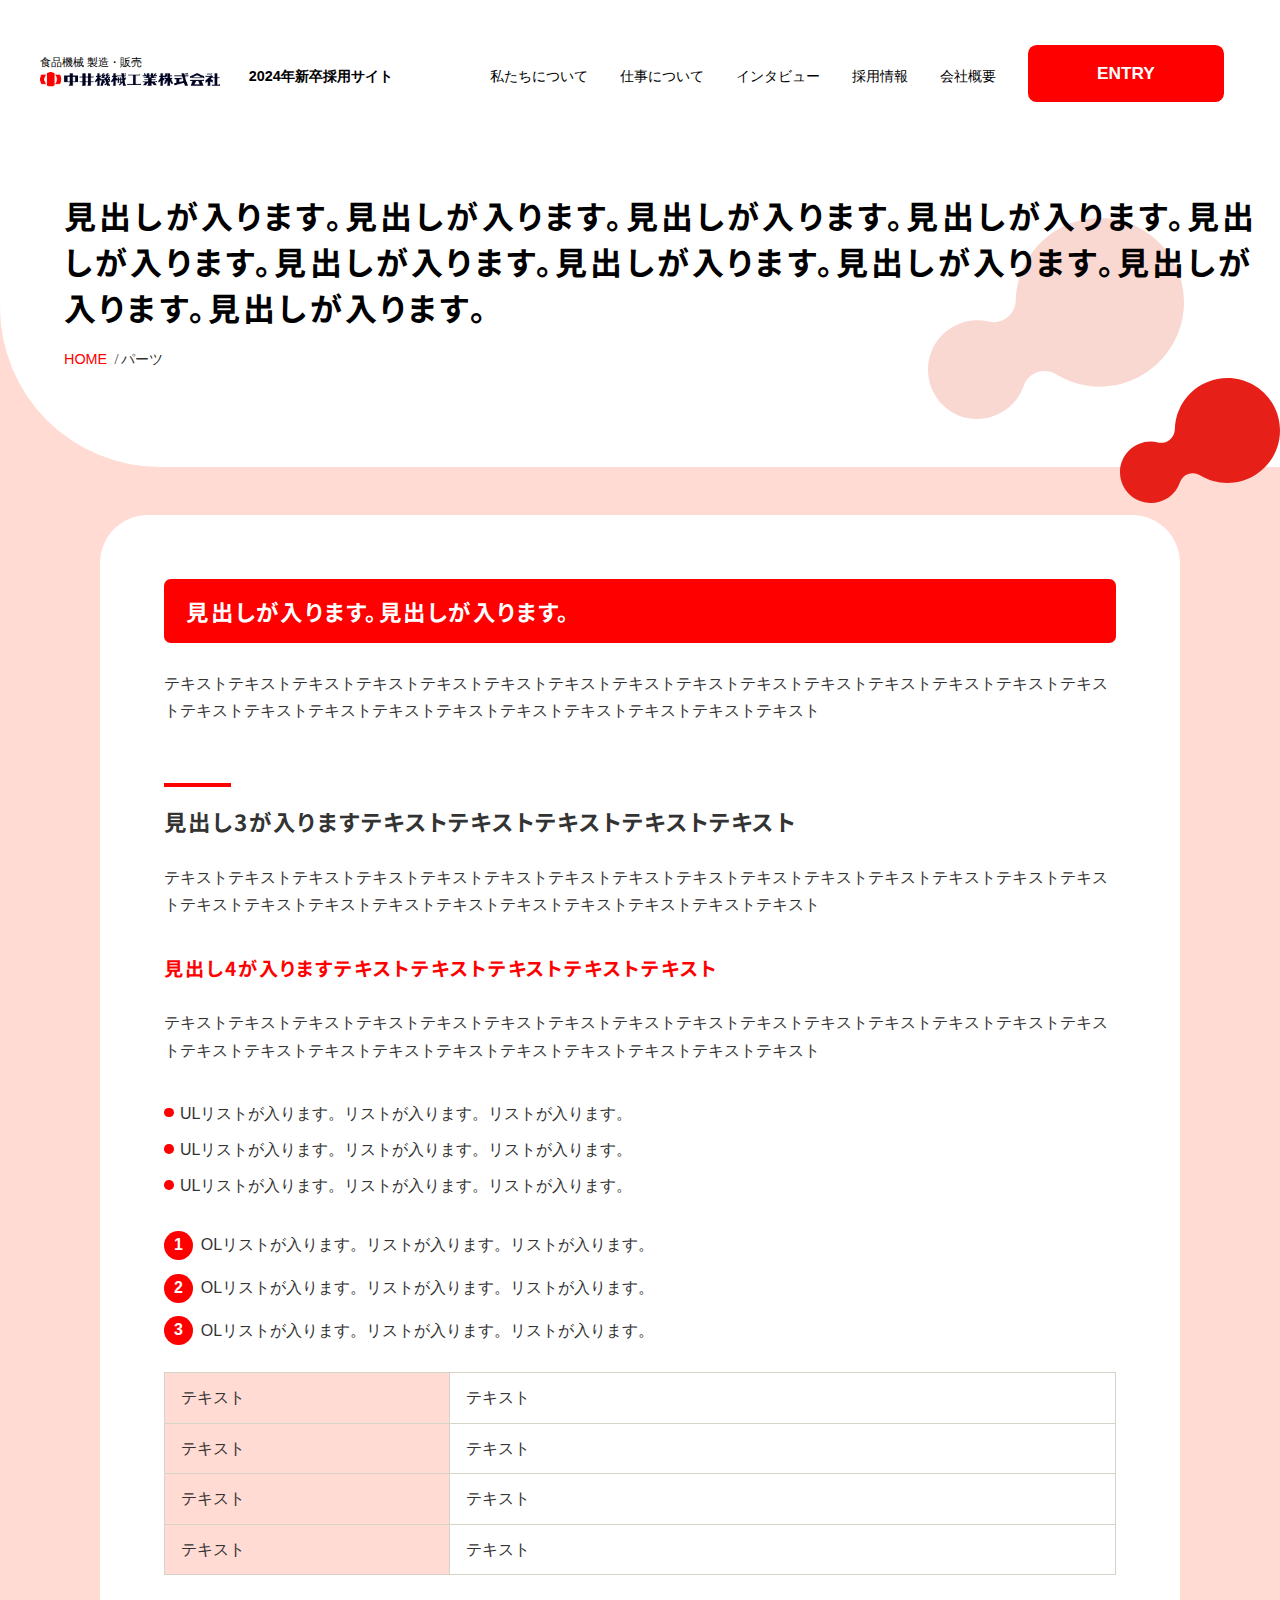
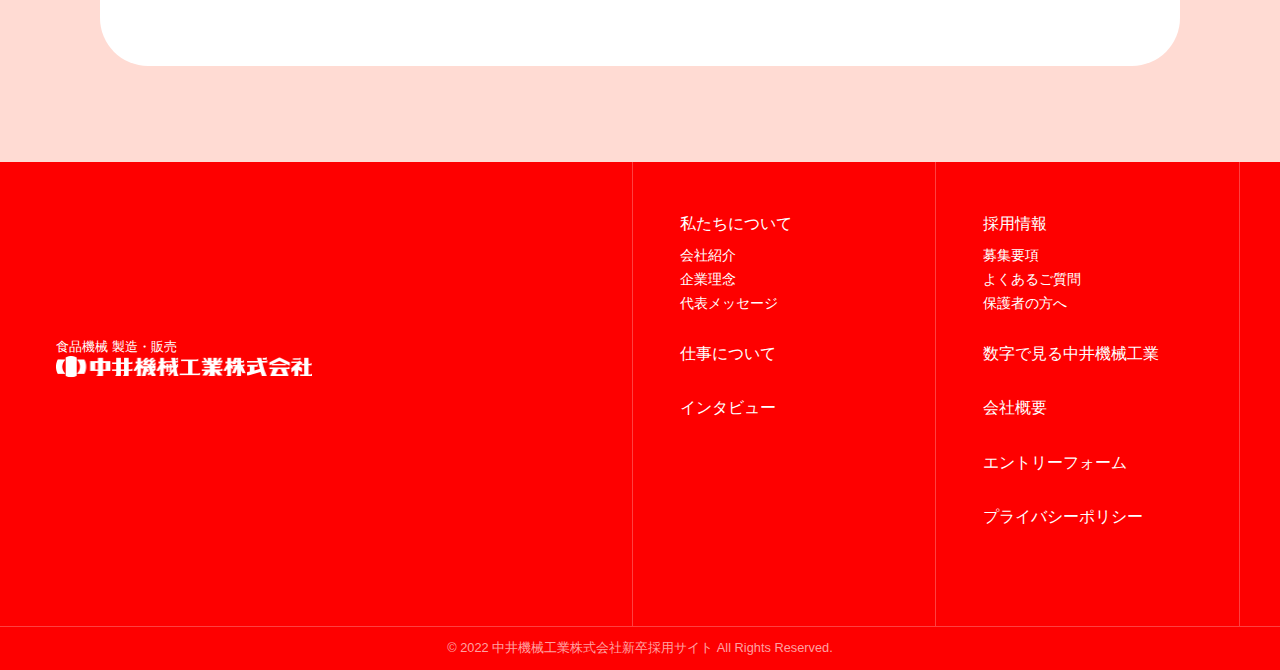
<file: www/page.html>
<!DOCTYPE html>
<html lang="ja">
<head prefix="og: http://ogp.me/ns">
<meta charset="utf-8">
<meta name="viewport" content="width=device-width,user-scalable=no,maximum-scale=1" />
<meta http-equiv="X-UA-Compatible" content="IE=edge">
<meta name="keywords" content="●サイトの検索キーワード●" />
<meta name="description" content="●サイトの検索説明●" />
<title>●サイトのタイトル●</title>
<meta property="og:url" content="●ページの URL●" />
<meta property="og:type" content="●ページの種類●website article" />
<meta property="og:title" content="●ページの タイトル●" />
<meta property="og:description" content="●ページの説明文●" />
<meta property="og:site_name" content="●サイト名●" />
<meta property="og:image" content="●サムネイル画像のURL●" />
<meta name="apple-mobile-web-app-title" content="●iOS表示名●" />
<meta name="author" content="●作者名●" />
<link rel="apple-touch-icon" href="iphone.png">
<link rel="stylesheet" href="css/import.css" media="all" />

<link rel="preconnect" href="https://fonts.googleapis.com"> 
<link rel="preconnect" href="https://fonts.gstatic.com" crossorigin> 
<link href="https://fonts.googleapis.com/css2?family=Fjalla+One&family=Noto+Sans+JP:wght@100;300;400;500;700&display=swap" rel="stylesheet">
</head>

<body id="home" class="home">
<div class="page-transition"></div>

<div id="wrapper">
	<header id="header" class="clearfix">
			
		<div id="pageTopFix">
        	<div class="inBase clearfix">
        		<div class="header__inner">
					<div class="header__siteTitleBox">
						<dl>
							<dt><h1 class="header__siteTitle01"><a href="#">
								<small>食品機械 製造・販売</small>
								<img src="img/common/siteTitle.png" alt="中井機械工業株式会社" />
							</a></h1></dt>
							<dd>
								<h1 class="header__siteTitle02"><a href="#">2024年新卒採用サイト</a></h1>
							</dd>
						</dl>
					<!-- /.header__siteTitleBox --></div>

					<nav class="globalNavi">
						<ul class="globalNavi__menu__main clearfix">
							<li><a href="about">私たちについて</a></li>
							<li><a href="job">仕事について</a></li>
							<li><a href="interview">インタビュー</a></li>
							<li><a href="recruitment">採用情報</a></li>
							<li><a href="company">会社概要</a></li>
							<li class="globalNavi__entry"><a href="entry.html"><span>ENTRY</span></a></li>
						</ul>
				    <!-- /.globalNavi --></nav>
				<!-- /.header__inner --></div>
			<!-- /.inBase --></div>
		<!-- /#pageTopFix --></div>
		
			<nav class="globalNaviSmall">
				<div id="globalNaviSmallIcon" class="globalNaviSmall__icon globalNaviSmall__icon--type01">
					<div class="globalNaviSmall__iconButton">
						<span class="iconButton--top"></span>
						<span class="iconButton--middle"></span>
						<span class="iconButton--bottom"></span>
					</div>
				</div>

				<div class="modal micromodal-slide" id="modal-globalNaviSmall" aria-hidden="true">
					<div class="modal__overlay" tabindex="-1" data-micromodal-close>
				    		<div class="modal__container" role="dialog" aria-modal="true" aria-labelledby="modal-globalNaviSmall-labelledby">

							<div class="globalNaviSmall__menu" id="modal-globalNaviSmall-labelledby">
								<div class="globalNaviSmall__menu__inner">
					           		<div class="globalNaviSmall__siteTitle">
										<small>食品機械 製造・販売</small>
										<img src="img/common/siteTitle.png" alt="中井機械工業株式会社" />
										<p>2024年新卒採用サイト</p>
									<!-- /.globalNaviSmall__siteTitle --></div>
									<ul class="globalNaviSmall__menu__main">
										<li><a href="about">ホーム</a></li>
										<li><a href="about">私たちについて</a></li>
										<li><a href="job">仕事について</a></li>
										<li><a href="interview">インタビュー</a></li>
										<li><a href="recruitment">採用情報</a></li>
										<li><a href="company">会社概要</a></li>
									</ul>
									<div class="globalNaviSmall__entry"><a href="entry">エントリーはこちら</a></div>
								<!-- /.globalNaviSmall__menu__inner --></div>
							<!-- /.globalNaviSmall__menu --></div>

				    		<!-- /.modal__container --></div>
					<!-- /.modal__overlay --></div>
				<!-- /#modal-globalNaviSmall --></div>


		    <!-- /.globalNaviSmall --></nav>

	<!-- /#header --></header>
    
    <div class="pageTitleBox sM-s">
    	<div class="inBase clearfix">
			<div class="pageTitle">
				<h1>見出しが入ります。見出しが入ります。見出しが入ります。見出しが入ります。見出しが入ります。見出しが入ります。見出しが入ります。見出しが入ります。見出しが入ります。見出しが入ります。</h1>
			<!-- /.pageTitle --></div>
			<div class="topicpath">
				<ul>
				    <li><a href="index.html">HOME</a></li>
				    <li>パーツ</li>
				</ul>
			<!-- /.topicpath --></div>
		<!-- /.inBase --></div>
    <!-- /.pageTitleBox --></div>

	
	
	<div id="contents" class="clearfix">
		<div class="contentBox">
			<div class="inBase clearfix">
		    		<div class="contentBox__inner">

						<div class="article">
							<h2>見出しが入ります。見出しが入ります。</h2>
							<p>テキストテキストテキストテキストテキストテキストテキストテキストテキストテキストテキストテキストテキストテキストテキストテキストテキストテキストテキストテキストテキストテキストテキストテキストテキスト</p>
							<h3>見出し3が入りますテキストテキストテキストテキストテキスト</h3>
							<p>テキストテキストテキストテキストテキストテキストテキストテキストテキストテキストテキストテキストテキストテキストテキストテキストテキストテキストテキストテキストテキストテキストテキストテキストテキスト</p>
							<h4>見出し4が入りますテキストテキストテキストテキストテキスト</h4>
							<p>テキストテキストテキストテキストテキストテキストテキストテキストテキストテキストテキストテキストテキストテキストテキストテキストテキストテキストテキストテキストテキストテキストテキストテキストテキスト</p>

							<ul>
								<li>ULリストが入ります。リストが入ります。リストが入ります。</li>
								<li>ULリストが入ります。リストが入ります。リストが入ります。</li>
								<li>ULリストが入ります。リストが入ります。リストが入ります。</li>
							</ul>

							<ol>
								<li>OLリストが入ります。リストが入ります。リストが入ります。</li>
								<li>OLリストが入ります。リストが入ります。リストが入ります。</li>
								<li>OLリストが入ります。リストが入ります。リストが入ります。</li>
							</ol>

							<table>
								<tr>
									<th>テキスト</th>
									<td>テキスト</td>
								</tr>
								<tr>
									<th>テキスト</th>
									<td>テキスト</td>
								</tr>
								<tr>
									<th>テキスト</th>
									<td>テキスト</td>
								</tr>
								<tr>
									<th>テキスト</th>
									<td>テキスト</td>
								</tr>
								
							</table>


						<!-- /.article --></div>










					<!-- /.contentBox__inner --></div>
			<!-- /.inBase --></div>
		<!-- /.contentBox --></div>

        
	<!-- /#contents --></div>


	
	<footer id="footer" class="footer">
		<div class="inBase clearfix">
        	<div class="row">
            	<div class="col-12 col-md-6">
            		<div class="footer__inner">
		           		<div class="footer__siteTitle">
		           			<a href="#">
								<small>食品機械 製造・販売</small>
								<img src="img/common/siteTitle_w.png" alt="中井機械工業株式会社" />
							</a>
						</div>
                	<!-- /.footer__inner --></div>
                <!-- /.col --></div>
            	<div class="col-12 col-md-3">
            		<div class="footer__inner">
						<ul class="footer__navi">
							<li class="--step01"><a href="about">私たちについて</a></li>
							<li class="--step02"><a href="introduction">会社紹介</a></li>
							<li class="--step02"><a href="idea">企業理念</a></li>
				            <li class="--step02"><a href="message">代表メッセージ</a></li>
				            <li class="--step01"><a href="job">仕事について</a></li>
				            <li class="--step01"><a href="interview">インタビュー</a></li>
						</ul>
                	<!-- /.footer__inner --></div>
                <!-- /.col --></div>
            	<div class="col-12 col-md-3">
            		<div class="footer__inner">
						<ul class="footer__navi">
							<li class="--step01"><a href="index.html">採用情報</a></li>
							<li class="--step02"><a href="requirements">募集要項</a></li>
							<li class="--step02"><a href="question">よくあるご質問</a></li>
				            <li class="--step02"><a href="forparents">保護者の方へ</a></li>
				            <li class="--step01"><a href="figures">数字で見る中井機械工業</a></li>
				            <li class="--step01"><a href="company">会社概要</a></li>
				            <li class="--step01"><a href="entry">エントリーフォーム</a></li>
				            <li class="--step01"><a href="privacy-policy">プライバシーポリシー</a></li>
						</ul>
                	<!-- /.footer__inner --></div>
                <!-- /.col --></div>
            <!-- /.row --></div>
		<!-- /.inBase --></div>
		<small class="copyright">&copy; 2022 中井機械工業株式会社新卒採用サイト All Rights Reserved.</small>
	<!-- /#footer --></footer>

        
	<p id="btnRise"><a href="#wrapper"><img src="img/common/imgArrowRise.svg" alt="ページ上部に戻る" /><span>ページ上部に戻る</span></a></p>
	  
	<div id="btnTelEmpty"></div>
    
    <div id="btnPageBottom">
        <div class="btnPageBottom--btn btnPageBottom--type01">
            <a class="clearfix is-notMovePage" href="entry">
                エントリーはこちら
            </a>
        <!-- /.btnPageBottom--btn --></div>
    <!-- /#btnPageBottom --></div>
<!-- /#wrapper --></div>

</body>
</html>

<script data-main="js/main" src="js/require.js"></script>
</file>
<file: www/css/import.css>
@charset "UTF-8";
/* =======================================

	Base CSS

 -----------------------------------------
 	Reset CSS
	Structure CSS
	Basis Decorations CSS
	Parts CSS

	[768px Above Layout]

	Structure CSS Wide_Tablet
	Text Decorations CSS Wide_Tablet
	Basis Decorations_Tablet
	Parts CSS Wide_Tablet

	[1200px Above Layout]
 -----------------------------------------

========================================== */
/* =======================================

	Browser Reset CSS

========================================== */
body, div, dl, dt, dd, ul, ol, li,
h1, h2, h3, h4, h5, h6,
pre, code, form, fieldset, legend,
p, blockquote, table, th, td, figure {
  margin: 0;
  padding: 0;
}

@font-face {
  font-family: "YuGothic-M";
  font-weight: normal;
  src: local("YuGothic-Medium"), local("Yu Gothic Medium"), local("YuGothic-Regular");
}
@font-face {
  font-family: "YuGothic-B";
  font-weight: bold;
  src: local("YuGothic"), local("Yu Gothic");
}
html {
  font-size: 62.5%; /* 16px x 0.625 = 10px(=1rem) */
}

body {
  font-size: 3.5vw;
  font-family: -apple-system, blinkMacSystemFont, YuGothic-M, YuGothic, "Hiragino Kaku Gothic ProN", Meiryo, sans-serif;
  -webkit-text-size-adjust: 100%;
  -webkit-font-feature-settings: "palt";
          font-feature-settings: "palt";
}

@media screen and (-webkit-min-device-pixel-ratio: 0) {
  ::i-block-chrome, body {
    -webkit-font-feature-settings: "pkna";
            font-feature-settings: "pkna";
  }
}
* html body {
  height: 100%;
}

*, *:before, *:after {
  -webkit-box-sizing: border-box;
  -o-box-sizing: border-box;
  -ms-box-sizing: border-box;
  box-sizing: border-box;
}

img {
  border: 0;
  vertical-align: top;
}

h1, h2, h3, h4, h5, h6 {
  font-size: 100%;
  font-weight: normal;
}

ul, dl, ol {
  text-indent: 0;
}

li {
  list-style: none;
  vertical-align: text-top;
}

address, caption, cite, code, dfn, em, strong, th, var {
  font-style: normal;
  font-weight: normal;
}

sup {
  vertical-align: text-top;
}

sub {
  vertical-align: text-bottom;
}

input, textarea, select {
  font-family: inherit;
  font-size: inherit;
  font-weight: inherit;
}

* html input, * html textarea, * html select {
  font-size: 100%;
}

*:first-child + html + input, *:first-child html + textarea, *:first-child + html select {
  font-size: 100%;
}

table {
  border-collapse: collapse;
  border-spacing: 0;
  font-size: inherit;
}

th, td {
  text-align: left;
  vertical-align: top;
}

caption {
  text-align: left;
}

pre, code, kbd, samp, tt {
  font-family: monospace;
}

* html pre, * html code, * html kbd, * html samp, * html tt {
  font-size: 100%;
  line-height: 100%;
}

*:first-child + html pre, *:first-child html + code, *:first-child html + kbd, *:first-child + html + samp, *:first-child + html tt {
  font-size: 108%;
  line-height: 100%;
}

input, select, textarea {
  font-size: 100%;
  font-family: Verdana, Helvetica, sans-serif;
}

/* =======================================

	Structure CSS

========================================== */
body {
  _display: inline;
  _zoom: 1;
}

.inBase {
  width: 90%;
  margin-left: auto;
  margin-right: auto;
  display: block;
}

.inBase:after {
  content: " ";
  display: block;
  clear: both;
}

#wrapper {
  margin: 0 auto;
  width: 100%;
  overflow: hidden;
}

.hidden-all {
  display: none !important;
}

.hidden-sp {
  display: none !important;
}

.is-smallScreen .hidden-sp {
  display: none;
}

.contents__sub {
  padding: 0 7%;
}

.contents__sub.is-m-wide {
  padding: 0;
}

.w10 {
  width: 10%;
}

.w15 {
  width: 15%;
}

.w20 {
  width: 20%;
}

.w25 {
  width: 25%;
}

.w30 {
  width: 30%;
}

.w35 {
  width: 35%;
}

.w40 {
  width: 40%;
}

.w45 {
  width: 45%;
}

.w50 {
  width: 50%;
}

.w55 {
  width: 55%;
}

.w60 {
  width: 60%;
}

.w65 {
  width: 65%;
}

.w70 {
  width: 70%;
}

.w75 {
  width: 75%;
}

.w80 {
  width: 80%;
}

.w85 {
  width: 85%;
}

.w90 {
  width: 90%;
}

.w95 {
  width: 95%;
}

.w100 {
  width: 100%;
}

.wide {
  width: 100%;
}

.wide-sp {
  width: 100%;
}

.wide-max {
  max-width: 100%;
}

.h100 {
  height: 100%;
}

/* =======================================

	Basis Decorations CSS

========================================== */
/* Inner Reset  */
#contents th p, #contents th li, #contents th dt, #contents th dd,
#contents td p, #contents td li, #contents td dt, #contents td dd,
#contents li p, #contents li li, #contents li dt, #contents li dd,
#contents dt p, #contents dt li, #contents dt dt, #contents dt dd,
#contents dd p, #contents dd li, #contents dd dt, #contents dd dd {
  font-size: 100%;
}

p, address, th, td {
  line-height: 1.7;
}

li, dt, dd, figcaption {
  line-height: 1.7;
}

#contents strong {
  font-weight: bold;
}

#contents em {
  font-style: italic;
}

.clear {
  clear: both;
}

.clear-sp {
  clear: both;
}

.tC {
  text-align: center;
}

.tR {
  text-align: right;
}

.tL {
  text-align: left;
}

.pL-all {
  float: left;
}

.pR-all {
  float: right;
}

#contents .sS {
  font-size: 0.85em;
}

#contents .sB {
  font-size: 1.24em;
}

.sP-xl {
  padding-bottom: 5.6rem;
}

.sP-l {
  padding-bottom: 2.8rem;
}

.sP {
  padding-bottom: 1.4rem;
}

.sP-s {
  padding-bottom: 0.7rem;
}

.sP-xs {
  padding-bottom: 0.35rem;
}

.sP-xl-r {
  padding-right: 5.6rem;
}

.sP-l-r {
  padding-right: 2.8rem;
}

.sP-m-r {
  padding-right: 1.4rem;
}

.sP-s-r {
  padding-right: 0.7rem;
}

.sP-xs-r {
  padding-right: 0.35rem;
}

.sP-xl-l {
  padding-left: 5.6rem;
}

.sP-l-l {
  padding-left: 2.8rem;
}

.sP-m-l {
  padding-left: 1.4rem;
}

.sP-s-l {
  padding-left: 0.7rem;
}

.sP-xs-l {
  padding-left: 0.35rem;
}

.sP-xl-t {
  padding-top: 5.6rem;
}

.sP-l-t {
  padding-top: 2.8rem;
}

.sP-m-t {
  padding-top: 1.4rem;
}

.sP-s-t {
  padding-top: 0.7rem;
}

.sP-xs-t {
  padding-top: 0.35rem;
}

.sP-xl-a {
  padding: 5.6rem;
}

.sP-l-a {
  padding: 2.8rem;
}

.sP-m-a {
  padding: 1.4rem;
}

.sP-s-a {
  padding: 0.7rem;
}

.sP-xs-a {
  padding: 0.35rem;
}

.sM-xl {
  margin-bottom: 5.6rem;
}

.sM-l {
  margin-bottom: 2.8rem;
}

.sM {
  margin-bottom: 1.4rem;
}

.sM-s {
  margin-bottom: 0.7rem;
}

.sM-xs {
  margin-bottom: 0.35rem;
}

.sM-xl-r {
  margin-right: 5.6rem;
}

.sM-l-r {
  margin-right: 2.8rem;
}

.sM-m-r {
  margin-right: 1.4rem;
}

.sM-s-r {
  margin-right: 0.7rem;
}

.sM-xs-r {
  margin-right: 0.35rem;
}

.sM-xl-l {
  margin-left: 5.6rem;
}

.sM-l-l {
  margin-left: 2.8rem;
}

.sM-m-l {
  margin-left: 1.4rem;
}

.sM-s-l {
  margin-left: 0.7rem;
}

.sM-xs-l {
  margin-left: 0.35rem;
}

.sM-xl-t {
  margin-top: 5.6rem;
}

.sM-l-t {
  margin-top: 2.8rem;
}

.sM-m-t {
  margin-top: 1.4rem;
}

.sM-s-t {
  margin-top: 0.7rem;
}

.sM-xs-t {
  margin-top: 0.35rem;
}

.sM-xl-a {
  margin: 5.6rem;
}

.sM-l-a {
  margin: 2.8rem;
}

.sM-m-a {
  margin: 1.4rem;
}

.sM-s-a {
  margin: 0.7rem;
}

.sM-xs-a {
  margin: 0.35rem;
}

.sC {
  margin-right: auto;
  margin-left: auto;
  display: block;
}

.iB {
  display: inline-block;
}

.fC {
  display: -webkit-box;
  display: -ms-flexbox;
  display: flex;
  -webkit-box-align: center;
      -ms-flex-align: center;
          align-items: center;
}

figcaption {
  padding-top: 0.8rem;
  clear: both;
  text-align: center;
}

i {
  font-family: FontAwesome;
  font-style: normal;
}

.fC {
  display: -webkit-box;
  display: -ms-flexbox;
  display: flex;
  -webkit-box-align: center;
      -ms-flex-align: center;
          align-items: center;
}

a {
  -webkit-transition: all 0.2s ease;
  transition: all 0.2s ease;
}

.clearfix:after {
  content: " ";
  display: block;
  clear: both;
}

.is-flip-horizontal {
  -webkit-transform: scale(-1, 1);
          transform: scale(-1, 1);
  -webkit-filter: FlipH;
          filter: FlipH;
  -ms-filter: "FlipH";
}

.is-flip-vertical {
  -webkit-transform: scale(1, -1);
          transform: scale(1, -1);
  -webkit-filter: FlipV;
          filter: FlipV;
  -ms-filter: "FlipV";
}

.breadthScrollBox {
  white-space: nowrap;
  overflow-x: scroll;
}

/* =======================================

	Parts CSS

========================================== */
/* Img
------------------------------------------ */
.rightBox {
  clear: both;
  float: right;
  margin: 0 0 0.8rem 20px;
  display: inline;
}

.leftBox {
  clear: both;
  float: left;
  margin: 0 20px 0.8rem 0;
  display: inline;
}

/* ===================================================================================================================================================================================================

	768px以上で適用される　レイアウトの指定(タブレット用)

=================================================================================================================================================================================================== */
@media print, screen and (min-width: 768px) {
  /* =======================================

  	Structure CSS Wide_Tablet

  ========================================== */
  body {
    min-width: 768px;
    font-size: 1.4vw;
  }
  　 .inBase {
    width: 768px;
  }
  　 .hidden-sp {
    display: block !important;
  }
  br.hidden-sp {
    display: inline !important;
  }
  .hidden-pc {
    display: none !important;
  }
  .contents__main {
    width: 70%;
    display: block;
  }
  .contents__sub {
    width: 25%;
    display: block;
    padding: 0;
  }
  #pageTopFix.is-scroll {
    width: 100%;
    position: fixed;
    top: 0;
    left: 0;
    padding: 0 0;
    -webkit-transition: all 0.6s ease;
    transition: all 0.6s ease;
  }
  #pageTopFix {
    overflow: visible !important;
  }
  .wide-sp {
    width: auto;
  }
  .w10-pc {
    width: 10%;
  }
  .w15-pc {
    width: 15%;
  }
  .w20-pc {
    width: 20%;
  }
  .w25-pc {
    width: 25%;
  }
  .w30-pc {
    width: 30%;
  }
  .w35-pc {
    width: 35%;
  }
  .w40-pc {
    width: 40%;
  }
  .w45-pc {
    width: 45%;
  }
  .w50-pc {
    width: 50%;
  }
  .w55-pc {
    width: 55%;
  }
  .w60-pc {
    width: 60%;
  }
  .w65-pc {
    width: 65%;
  }
  .w70-pc {
    width: 70%;
  }
  .w75-pc {
    width: 75%;
  }
  .w80-pc {
    width: 80%;
  }
  .w85-pc {
    width: 85%;
  }
  .w90-pc {
    width: 90%;
  }
  .w95-pc {
    width: 95%;
  }
  .w100-pc {
    width: 100%;
  }
  /* =======================================

  	Basis Decorations CSS Wide_Tablet

  ========================================== */
  .wide.cancell {
    width: auto;
  }
  .pL {
    float: left;
  }
  .pR {
    float: right;
  }
  .tC-pc {
    text-align: center;
  }
  .tR-pc {
    text-align: right;
  }
  .tL-pc {
    text-align: left;
  }
  .sP-xl {
    padding-bottom: 10rem;
  }
  .sP-l {
    padding-bottom: 5rem;
  }
  .sP {
    padding-bottom: 2.5rem;
  }
  .sP-s {
    padding-bottom: 1.25rem;
  }
  .sP-xs {
    padding-bottom: 0.625rem;
  }
  .sP-xl-r {
    padding-right: 10rem;
  }
  .sP-l-r {
    padding-right: 5rem;
  }
  .sP-m-r {
    padding-right: 2.5rem;
  }
  .sP-s-r {
    padding-right: 1.25rem;
  }
  .sP-xs-r {
    padding-right: 0.625rem;
  }
  .sP-xl-l {
    padding-left: 10rem;
  }
  .sP-l-l {
    padding-left: 5rem;
  }
  .sP-m-l {
    padding-left: 2.5rem;
  }
  .sP-s-l {
    padding-left: 1.25rem;
  }
  .sP-xs-l {
    padding-left: 0.625rem;
  }
  .sP-xl-t {
    padding-top: 10rem;
  }
  .sP-l-t {
    padding-top: 5rem;
  }
  .sP-m-t {
    padding-top: 2.5rem;
  }
  .sP-s-t {
    padding-top: 1.25rem;
  }
  .sP-xs-t {
    padding-top: 0.625rem;
  }
  .sP-xl-a {
    padding: 10rem;
  }
  .sP-l-a {
    padding: 5rem;
  }
  .sP-m-a {
    padding: 2.5rem;
  }
  .sP-s-a {
    padding: 1.25rem;
  }
  .sP-xs-a {
    padding: 0.625rem;
  }
  .sM-xl {
    margin-bottom: 10rem;
  }
  .sM-l {
    margin-bottom: 5rem;
  }
  .sM {
    margin-bottom: 2.5rem;
  }
  .sM-s {
    margin-bottom: 1.25rem;
  }
  .sM-xs {
    margin-bottom: 0.625rem;
  }
  .sM-xl-r {
    margin-right: 10rem;
  }
  .sM-l-r {
    margin-right: 5rem;
  }
  .sM-m-r {
    margin-right: 2.5rem;
  }
  .sM-s-r {
    margin-right: 1.25rem;
  }
  .sM-xs-r {
    margin-right: 0.625rem;
  }
  .sM-xl-l {
    margin-left: 10rem;
  }
  .sM-l-l {
    margin-left: 5rem;
  }
  .sM-m-l {
    margin-left: 2.5rem;
  }
  .sM-s-l {
    margin-left: 1.25rem;
  }
  .sM-xs-l {
    margin-left: 0.625rem;
  }
  .sM-xl-t {
    margin-top: 10rem;
  }
  .sM-l-t {
    margin-top: 5rem;
  }
  .sM-m-t {
    margin-top: 2.5rem;
  }
  .sM-s-t {
    margin-top: 1.25rem;
  }
  .sM-xs-t {
    margin-top: 0.625rem;
  }
  .sM-xl-a {
    margin: 10rem;
  }
  .sM-l-a {
    margin: 5rem;
  }
  .sM-m-a {
    margin: 2.5rem;
  }
  .sM-s-a {
    margin: 1.25rem;
  }
  .sM-xs-a {
    margin: 0.625rem;
  }
  .sP-pc-xl {
    padding-bottom: 10rem;
  }
  .sP-pc-l {
    padding-bottom: 5rem;
  }
  .sP-pc {
    padding-bottom: 2.5rem;
  }
  .sP-pc-s {
    padding-bottom: 1.25rem;
  }
  .sP-pc-xs {
    padding-bottom: 0.625rem;
  }
  .sP-pc-xl-r {
    padding-right: 10rem;
  }
  .sP-pc-l-r {
    padding-right: 5rem;
  }
  .sP-pc-m-r {
    padding-right: 2.5rem;
  }
  .sP-pc-s-r {
    padding-right: 1.25rem;
  }
  .sP-pc-xs-r {
    padding-right: 0.625rem;
  }
  .sP-pc-xl-l {
    padding-left: 10rem;
  }
  .sP-pc-l-l {
    padding-left: 5rem;
  }
  .sP-pc-m-l {
    padding-left: 2.5rem;
  }
  .sP-pc-s-l {
    padding-left: 1.25rem;
  }
  .sP-pc-xs-l {
    padding-left: 0.625rem;
  }
  .sP-pc-xl-t {
    padding-top: 10rem;
  }
  .sP-pc-l-t {
    padding-top: 5rem;
  }
  .sP-pc-m-t {
    padding-top: 2.5rem;
  }
  .sP-pc-s-t {
    padding-top: 1.25rem;
  }
  .sP-pc-xs- t {
    padding-top: 0.625rem;
  }
  .sP-pc-xl-a {
    padding: 10rem;
  }
  .sP-pc-l-a {
    padding: 5rem;
  }
  .sP-pc-m-a {
    padding: 2.5rem;
  }
  .sP-pc-s-a {
    padding: 1.25rem;
  }
  .sP-pc-xs-a {
    padding: 0.625rem;
  }
  .sM-pc-xl {
    margin-bottom: 10rem;
  }
  .sM-pc-l {
    margin-bottom: 5rem;
  }
  .sM-pc {
    margin-bottom: 2.5rem;
  }
  .sM-pc-s {
    margin-bottom: 1.25rem;
  }
  .sM-pc-xs {
    margin-bottom: 0.625rem;
  }
  .sM-pc-xl-r {
    margin-right: 10rem;
  }
  .sM-pc-l-r {
    margin-right: 5rem;
  }
  .sM-pc-m-r {
    margin-right: 2.5rem;
  }
  .sM-pc-s-r {
    margin-right: 1.25rem;
  }
  .sM-pc-xs-r {
    margin-right: 0.625rem;
  }
  .sM-pc-xl-l {
    margin-left: 10rem;
  }
  .sM-pc-l-l {
    margin-left: 5rem;
  }
  .sM-pc-m-l {
    margin-left: 2.5rem;
  }
  .sM-pc-s-l {
    margin-left: 1.25rem;
  }
  .sM-pc-xs-l {
    margin-left: 0.625rem;
  }
  .sM-pc-xl-t {
    margin-top: 10rem;
  }
  .sM-pc-l-t {
    margin-top: 5rem;
  }
  .sM-pc-m-t {
    margin-top: 2.5rem;
  }
  .sM-pc-s-t {
    margin-top: 1.25rem;
  }
  .sM-pc-xs-t {
    margin-top: 0.625rem;
  }
  .sM-pc-xl-a {
    margin: 10rem;
  }
  .sM-pc-l-a {
    margin: 5rem;
  }
  .sM-pc-m-a {
    margin: 2.5rem;
  }
  .sM-pc-s-a {
    margin: 1.25rem;
  }
  .sM-pc-xs-a {
    margin: 0.625rem;
  }
  .clear-sp {
    clear: none;
  }
  .clear-pc {
    clear: both;
  }
  .breadthScrollBox {
    overflow: visible;
    width: auto;
  }
  /* =======================================

  	Parts CSS Wide_Tablet

  ========================================== */
  /* Img
  ------------------------------------------ */
  #wrapper img.rightBox {
    width: auto;
  }
  #wrapper img.leftBox {
    width: auto;
  }
} /* 768px以上で適用される　レイアウトの指定　ここまで */
/* ===================================================================================================================================================================================================

	1200px以上で適用される　レイアウトの指定(パソコン用)

=================================================================================================================================================================================================== */
@media print, screen and (min-width: 1200px) {
  body {
    font-size: 1.6rem; /* 16px */
  }
  body {
    min-width: 1200px;
  }
  .inBase {
    width: 1200px;
  }
} /* 1200px以上で適用される　レイアウトの指定　ここまで */
#footer {
  background: #fe0000;
  clear: both;
  padding-top: 3em;
}
@media print, screen and (min-width: 768px) {
  #footer {
    padding-top: 0;
  }
}

.footer__siteTitle {
  padding: 0 20% 1em 20%;
  color: #FFF;
}
@media print, screen and (min-width: 768px) {
  .footer__siteTitle {
    padding: 0;
    margin-top: 8em;
  }
}
.footer__siteTitle small {
  color: #FFF;
}
.footer__siteTitle a {
  color: #FFF;
  display: block;
}
@media print, screen and (min-width: 768px) {
  .footer__siteTitle a {
    width: 16em;
  }
}
.footer__siteTitle a small {
  display: block;
}
.footer__siteTitle img {
  width: 100%;
}
.footer__inner {
  display: block;
}
@media print, screen and (min-width: 768px) {
  .footer__inner {
    min-height: 29em;
    padding: 3em 1em 2em;
    border-right: #fe4040 solid 1px;
  }
}

#wrapper .footer__navi {
  width: 100%;
  display: block;
}
@media print, screen and (min-width: 768px) {
  #wrapper .footer__navi {
    border-bottom: none;
    padding: 0 0 0 1em;
  }
}
#wrapper .footer__navi li {
  padding: 5px 0;
}
@media print, screen and (min-width: 768px) {
  #wrapper .footer__navi li {
    padding: 0;
    margin-bottom: 1.7em;
    border: none;
  }
}
@media print, screen and (min-width: 768px) {
  #wrapper .footer__navi li.--step01 + li.--step02 {
    margin-top: -1.5em;
  }
}
#wrapper .footer__navi li.--step02 {
  display: block;
}
@media print, screen and (min-width: 768px) {
  #wrapper .footer__navi li.--step02 {
    margin-top: -0.5em;
    margin-bottom: 0.3em;
  }
}
#wrapper .footer__navi li.--step02 a {
  font-size: 0.85em;
}
@media print, screen and (min-width: 768px) {
  #wrapper .footer__navi li.--step02 + li.--step01 {
    margin-top: 1.5em;
  }
}
#wrapper .footer__navi li a {
  font-size: 0.9em;
  color: #FFF;
  text-decoration: none;
}
@media print, screen and (min-width: 768px) {
  #wrapper .footer__navi li a {
    font-size: 1em;
  }
}
#wrapper .footer__navi li a:hover {
  color: #000;
}

@media print, screen and (min-width: 768px) {
  #mailform {
    display: block;
  }
}
#mailform input {
  border: 1px solid #ccc;
  width: 95% !important;
  min-height: 30px;
  display: block;
  outline: none;
  vertical-align: middle;
  border-radius: 3px;
}
#mailform input[type=radio] {
  display: inline;
  width: 1em !important;
}
#mailform input[type=checkbox] {
  display: inline;
  width: 1em !important;
}
#mailform input[type=submit] {
  background: none;
  padding: 1em;
  background: #fe0000;
  color: #FFF;
  margin: 0 0 20px;
  cursor: pointer;
  font-size: 1.1em;
  font-weight: bold;
  border-radius: 0.5em;
}
#mailform input[type=reset] {
  background: none;
  padding: 0.8rem;
  background: #F3DCEC;
  margin: 0 0 20px;
  cursor: pointer;
}
#mailform textarea {
  border: 1px solid #ccc;
  width: 95% !important;
  min-height: 30px;
  display: block;
  margin-bottom: 15px;
  margin-top: 5px;
  outline: none;
  border-radius: 3px;
}
@media print, screen and (min-width: 768px) {
  #mailform dl dt {
    width: 30%;
    float: left;
    text-align: right;
    clear: both;
    margin: 0 0 0.8rem;
  }
}
@media print, screen and (min-width: 768px) {
  #mailform dl dt label {
    padding: 0.8rem 20px;
    display: block;
  }
}
#mailform dl dd {
  line-height: 2em;
  padding: 0 0 15px;
  margin: 0 0 0.8rem;
  border-bottom: #E8E8E8 solid 1px;
  display: block;
}
@media print, screen and (min-width: 768px) {
  #mailform dl dd {
    width: 65%;
    float: left;
    padding: 0 0.8rem 0.8rem 0.8rem;
    border-bottom: none;
  }
}

@media print, screen and (min-width: 768px) {
  .wpcf7-radio {
    margin-top: 0.3em;
    display: block;
  }
}

.article #mailform p {
  margin-bottom: 0;
}

.article #mailform dl {
  margin-top: 1em;
}

#mailform dl dt .required {
  color: #fe0000;
  display: inline-block;
  font-size: 0.8em;
  background: #ffdbd3;
  float: right;
  padding: 0.1em 0.5em;
  border-radius: 0.3em;
  margin-left: 0.5em;
}
@media print, screen and (min-width: 768px) {
  #mailform dl dt .required {
    font-size: 0.7em;
  }
}

@media print, screen and (min-width: 768px) {
  #wrapper .submitBtn {
    width: 60%;
    margin-left: auto;
    margin-right: auto;
    display: block;
  }
}

#mailform dd.--typeSelect select.wpcf7-select {
  width: 25%;
}

.globalNavi {
  display: none;
}
@media print, screen and (min-width: 768px) {
  .globalNavi {
    display: block;
    width: 70%;
  }
}
@media print, screen and (min-width: 1675px) {
  .globalNavi {
    width: 65%;
  }
}

.globalNaviSmall__icon {
  width: 3em;
  height: 3em;
  position: absolute;
  top: 0;
  right: 0;
}
.globalNaviSmall__iconButton {
  width: 3em;
  height: 3em;
  cursor: pointer;
  float: right;
  display: block;
  background: #fe0000;
  position: relative;
  margin: 0.5em 0.5em 0.5em 0.5em;
  border-radius: 50%;
  z-index: 999;
}
.globalNaviSmall__icon span {
  width: 1.2em;
  height: 1px;
  display: block;
  background: #FFF;
  position: absolute;
  left: 50%;
  top: 50%;
  margin-left: -22%;
}

.globalNaviSmall__icon--type01 span {
  -webkit-transition: all 0.3s;
  transition: all 0.3s;
  -webkit-transform: rotate(0deg);
  transform: rotate(0deg);
}
.globalNaviSmall__icon--type01 .iconButton--top {
  -webkit-transform: translateY(-0.3em);
  transform: translateY(-0.3em);
}
.globalNaviSmall__icon--type01 .iconButton--bottom {
  -webkit-transform: translateY(0.3em);
  transform: translateY(0.3em);
}
.globalNaviSmall__icon--type01:hover .iconButton--top {
  -webkit-transform: translateY(-0.4em);
  transform: translateY(-0.4em);
}
.globalNaviSmall__icon--type01:hover .iconButton--bottom {
  -webkit-transform: translateY(0.4em);
  transform: translateY(0.4em);
}
.globalNaviSmall__icon--type01.is-open .iconButton--middle {
  background: rgba(255, 255, 255, 0);
}
.globalNaviSmall__icon--type01.is-open .iconButton--top {
  -webkit-transform: rotate(-45deg) translateY(0px);
  transform: rotate(-45deg) translateY(0px);
}
.globalNaviSmall__icon--type01.is-open .iconButton--bottom {
  -webkit-transform: rotate(45deg) translateY(0px);
  transform: rotate(45deg) translateY(0px);
}

/* .globalNaviSmall　スマホグローバルナビ
------------------------------------------ */
#wrapper .globalNaviSmall {
  display: block;
  width: 100%;
  position: fixed;
  z-index: 888;
  top: 0;
  left: 0;
}
@media print, screen and (min-width: 768px) {
  #wrapper .globalNaviSmall {
    display: none;
  }
}
#wrapper .globalNaviSmall__siteTitle {
  padding: 0 15% 1em 15%;
  margin: 3em 0;
}
#wrapper .globalNaviSmall__siteTitle img {
  width: 100%;
}
#wrapper .globalNaviSmall__siteTitle p {
  font-weight: bold;
  text-align: center;
  margin-top: 0.5em;
}
#wrapper .globalNaviSmall__menu {
  width: 100%;
  max-height: 100vh;
  display: block;
}
#wrapper .globalNaviSmall__menu__inner {
  width: 100%;
  min-height: 100vh;
  overflow-x: hidden;
  overflow-y: auto;
  padding: 2em;
  display: block;
}
#wrapper .globalNaviSmall__menu__main {
  background: #ffdbd3;
  border-radius: 1em;
  padding: 2em;
  margin-bottom: 2em;
}
#wrapper .globalNaviSmall__menu__main li {
  border-bottom: #FFF dotted 1px;
  display: block;
}
#wrapper .globalNaviSmall__menu__main li a {
  padding: 0.8rem 0;
  display: block;
}
#wrapper .globalNaviSmall__menu__main li a:hover {
  color: #999;
}
#wrapper .globalNaviSmall__menu__main li a:after {
  content: ">";
  float: right;
  padding-right: 1em;
}
#wrapper .globalNaviSmall__menu__main > li:last-child {
  border-bottom: none;
}
#wrapper .globalNaviSmall__menu__sub li {
  padding: 0 0 0 1em;
}
#wrapper .globalNaviSmall__entry a {
  background: #fe0000;
  padding: 0.8em 0.5em;
  display: block;
  color: #FFF;
  text-align: center;
  font-weight: bold;
  vertical-align: middle;
  border-bottom: #666 solid 1px;
  font-size: 1.2em;
  text-decoration: none;
  /*-webkit-transition: 1s;
  -moz-transition: 1s;
  -o-transition: 1s;
  -ms-transition: 1s;*/
  -webkit-transition: 1s;
  transition: 1s;
  border-radius: 0.6em;
}
#wrapper .globalNaviSmall__entry a:after {
  content: "\f04b";
  font-family: "icomoon";
  margin-left: 0.5em;
  display: inline;
}
#wrapper .globalNaviSmall .modal__overlay {
  background: none;
}
#wrapper .globalNaviSmall .modal__container {
  background: rgba(255, 255, 255, 0.95);
  width: 100%;
  max-width: 100%;
  border-radius: 0;
  padding: 0;
  min-height: 100vh;
}

/* Safari */
_:lang(x) + _:-webkit-full-screen-document, .globalNaviSmall__menu {
  min-height: -webkit-fill-available;
}

_:lang(x) + _:-webkit-full-screen-document, .globalNaviSmall__menu__inner {
  min-height: -webkit-fill-available;
}

@media print, screen and (min-width: 768px) {
  .globalNavi__menu__main {
    display: -webkit-box;
    display: -ms-flexbox;
    display: flex;
    -webkit-box-pack: end;
        -ms-flex-pack: end;
            justify-content: flex-end;
  }
  .globalNavi__menu__main > li {
    height: 4em;
    padding: 0 1em 0;
    text-align: center;
    display: block;
    position: relative; /*z-indexの指定や子要素の基準とするために指定*/
    z-index: 2; /*ドロップダウンしたメニューが隠れないように*/
  }
  .globalNavi__menu__main li a {
    text-decoration: none;
    display: block;
    font-size: 0.9em;
  }
  .globalNavi__menu__main li a:hover {
    text-decoration: none;
  }
  .globalNavi__entry a {
    margin-top: -1.3em;
    border-radius: 0.6em;
    background: #fe0000;
    display: block;
    overflow: hidden;
    -webkit-transition: ease 0.2s;
    transition: ease 0.2s;
    position: relative;
  }
  .globalNavi__entry a:before {
    content: "";
    position: absolute;
    top: 0;
    left: 0;
    z-index: 1;
    background: #000;
    width: 100%;
    height: 100%;
    -webkit-transition: -webkit-transform 0.6s cubic-bezier(0.8, 0, 0.2, 1) 0s;
    transition: -webkit-transform 0.6s cubic-bezier(0.8, 0, 0.2, 1) 0s;
    transition: transform 0.6s cubic-bezier(0.8, 0, 0.2, 1) 0s;
    transition: transform 0.6s cubic-bezier(0.8, 0, 0.2, 1) 0s, -webkit-transform 0.6s cubic-bezier(0.8, 0, 0.2, 1) 0s;
    -webkit-transform: scale(0, 1);
            transform: scale(0, 1);
    -webkit-transform-origin: right top;
            transform-origin: right top;
  }
  .globalNavi__entry a:hover:before {
    -webkit-transform-origin: left top;
            transform-origin: left top;
    -webkit-transform: scale(1, 1);
            transform: scale(1, 1);
  }
  .globalNavi__entry a span {
    color: #FFF;
    padding: 0.6em 2em;
    font-weight: bold;
    font-size: 1.2em;
    display: block;
    position: relative;
    z-index: 2;
  }
  /* When Active Page */
  body#■■ .globalNavi ul.globalNavi__menu__main > li:nth-child(1) > a {
    color: #EEE !important;
    pointer-events: none;
  }
  body#■■ .globalNavi ul.globalNavi__menu__main > li:nth-child(2) > a {
    color: #EEE !important;
    pointer-events: none;
  }
  body#■■ .globalNavi ul.globalNavi__menu__main > li:nth-child(3) > a {
    color: #EEE !important;
    pointer-events: none;
  }
  body#■■ .globalNavi ul.globalNavi__menu__main > li:nth-child(4) > a {
    color: #EEE !important;
    pointer-events: none;
  }
  body#■■ .globalNavi ul.globalNavi__menu__main > li:nth-child(5) > a {
    color: #EEE !important;
    pointer-events: none;
  }
  body#■■ .globalNavi ul.globalNavi__menu__main > li:nth-child(6) > a {
    color: #EEE !important;
    pointer-events: none;
  }
  .globalNavi ul li ul.globalNavi__menu__sub {
    width: 100%;
    opacity: 0; /*サブメニューは最初は非表示にしておく*/
    visibility: hidden; /*サブメニューは最初は非表示にしておく*/
    position: absolute; /*絶対配置にしておかないとうまくいかない*/
    top: 3.7em;
    left: 0;
    border-top: 1px solid #EEE; /*ボーダートップを指定*/
    -webkit-transition: all 0.2s ease;
    transition: all 0.2s ease;
  }
  .globalNavi ul li ul.globalNavi__menu__sub li {
    height: auto;
    float: none; /*サブメニューはフロートさせないので解除*/
    padding: 0; /*親メニューのパディングを解除*/
    margin: 0;
    *margin-top: -8px;
    display: block;
    line-height: 1.5em;
  }
  .globalNavi ul li ul.globalNavi__menu__sub li a {
    border: 1px solid #eee; /*ボーダーの指定*/
    border-top: none; /*ボーダートップは重なって太くなるので解除。一番上は ul 要素に指定*/
    padding: 0.8rem 0;
    background-color: #FFF;
    text-decoration: none;
    color: #666;
    text-align: center;
    display: block;
    font-size: 0.9em;
  }
  .globalNavi ul li ul.globalNavi__menu__sub li a:hover {
    color: #000;
    background-color: #EEE;
  }
  .globalNavi ul li:hover ul.globalNavi__menu__sub {
    width: 100%;
    top: 3.9em;
    visibility: visible;
    opacity: 1;
    display: block; /*マウスオーバー時にサブメニューを表示する*/
  }
  .globalNavi.globalNaviAccordion ul.globalNavi__menu__sub li {
    padding: 0;
  }
  /* When Active Page */
  /*body#■■ .globalNavi ul.globalNavi__menu__main li:nth-child(■) ul.globalNavi__menu__sub li:nth-child(■) a { color:#000; background-color: #DDD; pointer-events: none; }*/
}
@media print, screen and (min-width: 1200px) {
  .globalNavi__menu__main li a span {
    padding: 0.8em 4em;
  }
}
#header {
  position: relative;
  -webkit-transition: 0.3s;
  transition: 0.3s;
}
@media print, screen and (min-width: 768px) {
  #header {
    padding-top: 3em;
  }
}

@media print, screen and (min-width: 768px) {
  #wrapper .header {
    -webkit-box-pack: center;
        -ms-flex-pack: center;
            justify-content: center;
    -webkit-box-align: center;
        -ms-flex-align: center;
            align-items: center;
  }
}
#wrapper .header__inner {
  padding-top: 1em;
}
@media print, screen and (min-width: 768px) {
  #wrapper .header__inner {
    width: 100%;
    display: -webkit-box;
    display: -ms-flexbox;
    display: flex;
  }
}
@media print, screen and (min-width: 1675px) {
  #wrapper .header__inner {
    width: 120%;
    margin-left: -10%;
  }
}
#wrapper .header__siteTitleBox {
  display: block;
}
@media print, screen and (min-width: 768px) {
  #wrapper .header__siteTitleBox {
    width: 30%;
    display: block;
    margin-top: -0.7em;
  }
}
@media print, screen and (min-width: 1675px) {
  #wrapper .header__siteTitleBox {
    width: 35%;
  }
}
#wrapper .header__siteTitleBox dl {
  display: block;
}
@media print, screen and (min-width: 768px) {
  #wrapper .header__siteTitleBox dl {
    width: 100%;
    display: -webkit-box;
    display: -ms-flexbox;
    display: flex;
    -webkit-box-pack: center;
        -ms-flex-pack: center;
            justify-content: center;
    -webkit-box-align: center;
        -ms-flex-align: center;
            align-items: center;
  }
}
#wrapper .header__siteTitleBox dl dt {
  width: 60%;
}
@media print, screen and (min-width: 768px) {
  #wrapper .header__siteTitleBox dl dt {
    width: 50%;
  }
}
@media print, screen and (min-width: 768px) {
  #wrapper .header__siteTitleBox dl dd {
    width: 50%;
  }
}
#wrapper .header__siteTitle01 small {
  display: block;
  font-size: 0.7em;
  padding-bottom: 0.25em;
}
@media print, screen and (min-width: 768px) {
  #wrapper .header__siteTitle01 small {
    padding-bottom: 0;
  }
}
#wrapper .header__siteTitle01 img {
  width: 100%;
}
#wrapper .header__siteTitle01 a:hover {
  color: #000;
}
#wrapper .header__siteTitle02 {
  font-weight: bold;
  padding-bottom: 0.5em;
}
@media print, screen and (min-width: 768px) {
  #wrapper .header__siteTitle02 {
    font-size: 0.8em;
    padding-left: 1em;
    padding-top: 0;
    padding-bottom: 0;
  }
}
@media print, screen and (min-width: 1200px) {
  #wrapper .header__siteTitle02 {
    font-size: 0.9em;
    padding-left: 2em;
  }
}
@media print, screen and (min-width: 1675px) {
  #wrapper .header__siteTitle02 {
    font-size: 1em;
  }
}
#wrapper .header__siteTitle02 a:hover {
  color: #000;
}
@media print, screen and (min-width: 768px) {
  #wrapper .header__tel {
    font-size: 1.8em;
    vertical-align: middle;
    color: #68b0b5;
    margin: 0 0.5em 0 0;
  }
}
@media print, screen and (min-width: 768px) {
  #wrapper .header__telSent {
    background: #ff3414;
    color: #FFF;
    line-height: 2.1em;
    vertical-align: middle;
    padding: 0.2em 1em;
    border-radius: 0.2em 0.2em 0.2em 0.2em;
  }
}

@media print, screen and (min-width: 768px) {
  #home .header__siteTitleBox dt a:after {
    content: none;
  }
}

.page-transition {
  position: fixed;
  top: 0;
  left: 0;
  width: 100%;
  height: 100%;
  -webkit-transition: -webkit-transform 0.8s cubic-bezier(0.39, 0.575, 0.565, 1) 0.8s;
  transition: -webkit-transform 0.8s cubic-bezier(0.39, 0.575, 0.565, 1) 0.8s;
  transition: transform 0.8s cubic-bezier(0.39, 0.575, 0.565, 1) 0.8s;
  transition: transform 0.8s cubic-bezier(0.39, 0.575, 0.565, 1) 0.8s, -webkit-transform 0.8s cubic-bezier(0.39, 0.575, 0.565, 1) 0.8s;
  z-index: 999999;
}
.page-transition::before {
  content: "";
  width: 100%;
  height: 300%;
  display: block;
  position: absolute;
  left: 0;
  top: -100%;
  background: -webkit-gradient(linear, left bottom, left top, from(hsla(0deg, 0%, 100%, 0)), color-stop(33.33333%, #fff), color-stop(66.66667%, #fff), to(hsla(0deg, 0%, 100%, 0)));
  background: -webkit-linear-gradient(bottom, hsla(0deg, 0%, 100%, 0), #fff 33.33333%, #fff 66.66667%, hsla(0deg, 0%, 100%, 0));
  background: linear-gradient(0deg, hsla(0deg, 0%, 100%, 0), #fff 33.33333%, #fff 66.66667%, hsla(0deg, 0%, 100%, 0));
}

body.is-pageRemove .page-transition {
  -webkit-animation: maskCloseTransition 0.8s cubic-bezier(0.47, 0, 0.745, 0.715) 0s 1 forwards;
          animation: maskCloseTransition 0.8s cubic-bezier(0.47, 0, 0.745, 0.715) 0s 1 forwards;
}

body:not(.is-pageFade) .page-transition {
  -webkit-transform: translateY(-200%);
          transform: translateY(-200%);
}

@-webkit-keyframes maskCloseTransition {
  0% {
    -webkit-transform: translateY(200%);
            transform: translateY(200%);
  }
  to {
    -webkit-transform: translate(0);
            transform: translate(0);
  }
}
@keyframes maskCloseTransition {
  0% {
    -webkit-transform: translateY(200%);
            transform: translateY(200%);
  }
  to {
    -webkit-transform: translate(0);
            transform: translate(0);
  }
}
.company .pageTitleBox {
  background: url(../img/company/mainVisual.jpg) no-repeat center top;
  background-size: cover;
}

.contact .pageTitleBox {
  background: url(../img/contact/mainVisual.jpg) no-repeat center top;
  background-size: cover;
}

@media print, screen and (min-width: 768px) {
  #contents {
    margin-top: -4em;
    padding-top: 4em;
  }
}

@media print, screen and (min-width: 768px) {
  .linkAdjustment {
    margin-top: -4em;
    padding-top: 4em;
  }
}

@media print, screen and (min-width: 768px) {
  #pageBox01 {
    margin-top: -4em;
    padding-top: 4em;
  }
}

@media print, screen and (min-width: 768px) {
  #pageBox02 {
    margin-top: -4em;
    padding-top: 4em;
  }
}

@media print, screen and (min-width: 768px) {
  #pageBox03 {
    margin-top: -4em;
    padding-top: 4em;
  }
}

@media print, screen and (min-width: 768px) {
  #pageBox04 {
    margin-top: -4em;
    padding-top: 4em;
  }
}

@media print, screen and (min-width: 768px) {
  #pageBox05 {
    margin-top: -4em;
    padding-top: 4em;
  }
}

@media print, screen and (min-width: 768px) {
  #pageBox06 {
    margin-top: -4em;
    padding-top: 4em;
  }
}

@media print, screen and (min-width: 768px) {
  #pageBox07 {
    margin-top: -4em;
    padding-top: 4em;
  }
}

@media print, screen and (min-width: 768px) {
  #pageBox08 {
    margin-top: -4em;
    padding-top: 4em;
  }
}

@media print, screen and (min-width: 768px) {
  #pageBox09 {
    margin-top: -4em;
    padding-top: 4em;
  }
}

@media print, screen and (min-width: 768px) {
  #pageBox10 {
    margin-top: -4em;
    padding-top: 4em;
  }
}

@media print, screen and (min-width: 768px) {
  #pageBox11 {
    margin-top: -4em;
    padding-top: 4em;
  }
}

@media print, screen and (min-width: 768px) {
  #pageBox12 {
    margin-top: -4em;
    padding-top: 4em;
  }
}

@media print, screen and (min-width: 768px) {
  #pageBox13 {
    margin-top: -4em;
    padding-top: 4em;
  }
}

@media print, screen and (min-width: 768px) {
  #pageBox14 {
    margin-top: -4em;
    padding-top: 4em;
  }
}

@media print, screen and (min-width: 768px) {
  #pageBox15 {
    margin-top: -4em;
    padding-top: 4em;
  }
}

.modal {
  z-index: 100;
}

.header {
  z-index: 20;
}

.tooltip {
  z-index: 10;
}

.default {
  z-index: 1;
}

.link--typeFadeTop a {
  position: relative;
  display: inline-block;
  text-decoration: none;
}
.link--typeFadeTop a::after {
  position: absolute;
  left: 0;
  content: "";
  width: 100%;
  height: 2px;
  background: #000;
  -webkit-transition: 0.3s;
  transition: 0.3s;
  opacity: 0;
  visibility: hidden;
  bottom: 2px;
}
.link--typeFadeTop a:hover::after {
  bottom: -4px;
  opacity: 1;
  visibility: visible;
}
.link--typeFadeBottom a {
  position: relative;
  display: inline-block;
  text-decoration: none;
}
.link--typeFadeBottom a::after {
  position: absolute;
  left: 0;
  content: "";
  width: 100%;
  height: 2px;
  background: #000;
  -webkit-transition: 0.3s;
  transition: 0.3s;
  opacity: 0;
  visibility: hidden;
  bottom: -8px;
}
.link--typeFadeBottom a:hover::after {
  bottom: -4px;
  opacity: 1;
  visibility: visible;
}
.link--typeLeftToRight a {
  position: relative;
  display: inline-block;
  text-decoration: none;
}
.link--typeLeftToRight a::after {
  position: absolute;
  left: 0;
  content: "";
  width: 100%;
  height: 2px;
  background: #000;
  bottom: -4px;
  -webkit-transform: scale(0, 1);
          transform: scale(0, 1);
  -webkit-transition: -webkit-transform 0.3s;
  transition: -webkit-transform 0.3s;
  transition: transform 0.3s;
  transition: transform 0.3s, -webkit-transform 0.3s;
  -webkit-transform-origin: left top;
          transform-origin: left top;
}
.link--typeLeftToRight a:hover::after {
  -webkit-transform: scale(1, 1);
          transform: scale(1, 1);
}
.link--typeRightToLeft a {
  position: relative;
  display: inline-block;
  text-decoration: none;
}
.link--typeRightToLeft a::after {
  position: absolute;
  left: 0;
  content: "";
  width: 100%;
  height: 2px;
  background: #000;
  bottom: -4px;
  -webkit-transform: scale(0, 1);
          transform: scale(0, 1);
  -webkit-transition: -webkit-transform 0.3s;
  transition: -webkit-transform 0.3s;
  transition: transform 0.3s;
  transition: transform 0.3s, -webkit-transform 0.3s;
  -webkit-transform-origin: right top;
          transform-origin: right top;
}
.link--typeRightToLeft a:hover::after {
  -webkit-transform: scale(1, 1);
          transform: scale(1, 1);
}
.link--typeLeftInRight a {
  position: relative;
  display: inline-block;
  text-decoration: none;
}
.link--typeLeftInRight a::after {
  position: absolute;
  left: 0;
  content: "";
  width: 100%;
  height: 2px;
  background: #000;
  bottom: -4px;
  -webkit-transform: scale(0, 1);
          transform: scale(0, 1);
  -webkit-transition: -webkit-transform 0.3s;
  transition: -webkit-transform 0.3s;
  transition: transform 0.3s;
  transition: transform 0.3s, -webkit-transform 0.3s;
  -webkit-transform-origin: right top;
          transform-origin: right top;
}
.link--typeLeftInRight a:hover::after {
  -webkit-transform-origin: left top;
          transform-origin: left top;
  -webkit-transform: scale(1, 1);
          transform: scale(1, 1);
}
.link--typeRightInLeft a {
  position: relative;
  display: inline-block;
  text-decoration: none;
}
.link--typeRightInLeft a::after {
  position: absolute;
  left: 0;
  content: "";
  width: 100%;
  height: 2px;
  background: #000;
  bottom: -4px;
  -webkit-transform: scale(0, 1);
          transform: scale(0, 1);
  -webkit-transition: -webkit-transform 0.3s;
  transition: -webkit-transform 0.3s;
  transition: transform 0.3s;
  transition: transform 0.3s, -webkit-transform 0.3s;
  -webkit-transform-origin: left top;
          transform-origin: left top;
}
.link--typeRightInLeft a:hover::after {
  -webkit-transform-origin: right top;
          transform-origin: right top;
  -webkit-transform: scale(1, 1);
          transform: scale(1, 1);
}
.link--typeCenter a {
  position: relative;
  display: inline-block;
  text-decoration: none;
}
.link--typeCenter a::after {
  position: absolute;
  left: 0;
  content: "";
  width: 100%;
  height: 2px;
  background: #000;
  bottom: -4px;
  -webkit-transform: scale(0, 1);
          transform: scale(0, 1);
  -webkit-transition: -webkit-transform 0.3s;
  transition: -webkit-transform 0.3s;
  transition: transform 0.3s;
  transition: transform 0.3s, -webkit-transform 0.3s;
  -webkit-transform-origin: center top;
          transform-origin: center top;
}
.link--typeCenter a:hover::after {
  -webkit-transform: scale(1, 1);
          transform: scale(1, 1);
}

.pagefixed {
  position: fixed;
  width: 100%;
  height: 100%;
}

.center-box {
  position: absolute;
  top: 50%;
  left: 50%;
  -webkit-transform: translateY(-50%) translateX(-50%);
          transform: translateY(-50%) translateX(-50%);
}

@media print, screen and (min-width: 768px) {
  #pageTopFix.is-scroll {
    opacity: 1;
    background: rgb(255, 255, 255);
    z-index: 10;
    overflow: hidden;
    padding-top: 1em;
  }
}

#btnTelEmpty {
  position: relative;
  width: 100%;
  height: auto;
  overflow: hidden;
}
@media print, screen and (min-width: 768px) {
  #btnTelEmpty {
    display: none;
  }
}
#btnTelEmpty:before {
  content: "";
  display: block;
  padding-top: 20%; /* 4:1 */
}

.parallaxBox {
  min-height: 17em;
  display: block;
  padding: 3.6rem 0 0;
  position: relative;
}

.copyright {
  display: block;
  text-align: center;
  padding: 1em 0;
  font-size: 0.8em;
  color: #ffa0a2;
  margin-top: 1em;
}
@media print, screen and (min-width: 768px) {
  .copyright {
    border-top: #fe4040 solid 1px;
    margin-top: 0;
  }
}

#wrapper #btnRise {
  display: none;
  z-index: 10;
}
@media print, screen and (min-width: 768px) {
  #wrapper #btnRise {
    opacity: 0;
    -webkit-transition-duration: 0.5s;
            transition-duration: 0.5s;
    position: fixed;
    bottom: 1em;
    right: 2em;
    display: block;
  }
}
@media print, screen and (min-width: 768px) {
  #wrapper #btnRise.is-bottom {
    position: fixed;
    bottom: 33em;
    right: 2em;
  }
}
#wrapper #btnRise a {
  display: block;
  color: #FFF;
  font-weight: bold;
  text-align: center;
  text-decoration: none;
  padding: 30px 0.8rem;
  background: rgba(0, 0, 0, 0.5);
  position: relative;
}
@media print, screen and (min-width: 768px) {
  #wrapper #btnRise a {
    background: none;
    width: 1.5em;
    height: 1em;
    padding: 0;
    display: block;
    font-size: 2em;
    _display: none;
  }
}
#wrapper #btnRise a:after {
  content: "▲";
  color: #FFF;
  position: absolute;
  bottom: -0.4em;
  left: 50%;
  font-size: 1.3em;
  margin-left: -0.5em;
}
@media print, screen and (min-width: 768px) {
  #wrapper #btnRise a:after {
    content: none;
  }
}
#wrapper #btnRise a img {
  width: 100%;
  display: none;
}
@media print, screen and (min-width: 768px) {
  #wrapper #btnRise a img {
    display: inline-block;
    -webkit-transition: all 0.3s;
    transition: all 0.3s;
  }
}
@media print, screen and (min-width: 768px) {
  #wrapper #btnRise a:hover img {
    -webkit-transform: translateY(-0.1em);
    transform: translateY(-0.1em);
  }
}
@media print, screen and (min-width: 768px) {
  #wrapper #btnRise a span {
    text-indent: -999em;
    overflow: hidden;
    display: block;
  }
}
#wrapper #btnRise__sp {
  text-align: right;
  display: block;
}
@media print, screen and (min-width: 768px) {
  #wrapper #btnRise__sp {
    display: none;
  }
}
#wrapper #btnRise__sp a {
  width: 3em;
  display: inline-block;
  margin-right: 1em;
  margin-bottom: 2em;
}
#wrapper #btnRise__sp a img {
  width: 100%;
}

.luminous, .luminousGallery {
  position: relative;
  display: block;
}
.luminous:after, .luminousGallery:after {
  -webkit-transition: 0.3s ease-in-out;
  transition: 0.3s ease-in-out;
  filter: alpha(opacity=0);
  -moz-opacity: 0;
  opacity: 0;
  font-family: "icomoon";
  content: "\f00e";
  font-size: 1.5rem;
  color: #FFF;
  background: rgba(0, 0, 0, 0.3);
  width: 100%;
  height: 100%;
  position: absolute;
  top: 0;
  left: 0;
  display: -webkit-box;
  display: -ms-flexbox;
  display: flex; /* 縦方向中央揃え（Safari用） */
  -webkit-box-align: center;
      -ms-flex-align: center;
          align-items: center; /* 縦方向中央揃え */ /* 横方向中央揃え（Safari用） */
  -webkit-box-pack: center;
      -ms-flex-pack: center;
          justify-content: center; /* 横方向中央揃え */
  text-align: center;
}
@media print, screen and (min-width: 768px) {
  .luminous:after, .luminousGallery:after {
    font-size: 3rem;
  }
}
.luminous:hover:after, .luminousGallery:hover:after {
  filter: alpha(opacity=90);
  -moz-opacity: 0.9;
  opacity: 0.9;
}

.movieButton {
  position: relative;
  display: block;
  cursor: pointer;
}
.movieButton:after {
  -webkit-transition: 0.3s ease-in-out;
  transition: 0.3s ease-in-out;
  filter: alpha(opacity=0);
  -moz-opacity: 0;
  opacity: 0;
  font-family: "icomoon";
  content: "\f16a";
  font-size: 1.5rem;
  color: #FFF;
  background: rgba(0, 0, 0, 0.3);
  width: 100%;
  height: 100%;
  position: absolute;
  top: 0;
  left: 0;
  display: -webkit-box;
  display: -ms-flexbox;
  display: flex; /* 縦方向中央揃え（Safari用） */
  -webkit-box-align: center;
      -ms-flex-align: center;
          align-items: center; /* 縦方向中央揃え */ /* 横方向中央揃え（Safari用） */
  -webkit-box-pack: center;
      -ms-flex-pack: center;
          justify-content: center; /* 横方向中央揃え */
  text-align: center;
}
@media print, screen and (min-width: 768px) {
  .movieButton:after {
    font-size: 3rem;
  }
}
.movieButton:hover:after {
  filter: alpha(opacity=90);
  -moz-opacity: 0.9;
  opacity: 0.9;
}

.adjustBox {
  position: relative;
  width: 100%;
  height: auto;
  overflow: hidden;
}
.adjustBox:before {
  content: "";
  display: block;
  padding-top: 100%; /* 1:1 */
}
.adjustBox.adjustBox--type01:before {
  padding-top: 175%; /* 4:7 */
}
.adjustBox.adjustBox--type02:before {
  padding-top: 150%; /* 2:3 */
}
.adjustBox.adjustBox--type03:before {
  padding-top: 125%; /* 3:4 */
}
.adjustBox.adjustBox--type04:before {
  padding-top: 75%; /* 4:3 */
}
.adjustBox.adjustBox--type05:before {
  padding-top: 50%; /* 2:1 */
}
.adjustBox.adjustBox--type06:before {
  padding-top: 25%; /* 4:1 */
}
.adjustBox.adjustBox--typeGR:before {
  padding-top: 61.74%; /* 1.618:1 */
}
.adjustBox.adjustBox--typeGR-h:before {
  padding-top: 161.8%; /* 1:1.618 */
}
.adjustBox__inner {
  position: absolute;
  top: 0;
  left: 0;
  width: 100%;
  height: 100%;
}
.adjustBox__inner img {
  position: relative;
  top: 50%;
  -webkit-transform: translateY(-50%);
  transform: translateY(-50%);
}
.adjustBox__inner img.h100 {
  position: absolute;
  width: 100%;
  height: 100%;
  top: 0;
  right: 0;
  bottom: 0;
  left: 0;
  margin: auto;
  -o-object-fit: cover;
     object-fit: cover;
  -webkit-transform: none;
  transform: none;
}
.adjustBox p {
  font-size: 1.25vw;
  line-height: 1.5em;
}

.googleMapBox {
  position: relative;
  padding-bottom: 75%;
  height: 0;
  overflow: hidden;
}
@media print, screen and (min-width: 768px) {
  .googleMapBox {
    padding-bottom: 40%;
  }
}
.googleMapBox iframe {
  position: absolute;
  top: 0;
  left: 0;
  width: 100% !important;
  height: 100% !important;
}

.youtubeBox {
  position: relative;
  width: 100%;
  padding-top: 56.25%;
  display: block;
}
.youtubeBox iframe {
  position: absolute;
  top: 0;
  right: 0;
  width: 100%;
  height: 100%;
}

.modal-movie .modal__container {
  width: 95%;
  padding: 0.5em;
}
@media print, screen and (min-width: 768px) {
  .modal-movie .modal__container {
    padding: 1em;
  }
}
@media print, screen and (min-width: 1200px) {
  .modal-movie .modal__container {
    max-width: 854px;
  }
}

#btnPageBottom {
  width: 100%;
  position: fixed;
  bottom: 0;
  left: 0;
  z-index: 10;
  opacity: 0;
  -webkit-transition-duration: 0.5s;
          transition-duration: 0.5s;
  display: block;
}
@media print, screen and (min-width: 768px) {
  #btnPageBottom {
    display: none;
    _display: none;
  }
}

@media print, screen and (min-width: 768px) {
  #wrapper .btnPageBottom--btn {
    display: none;
  }
}
#wrapper .btnPageBottom--type01 {
  background: rgba(254, 0, 0, 0.8);
  padding: 1em 2em;
}
#wrapper .btnPageBottom--type01 a {
  background: #FFF;
  padding: 0.8em 0.5em;
  display: block;
  color: #000;
  text-align: center;
  font-weight: bold;
  vertical-align: middle;
  border-bottom: #666 solid 1px;
  font-size: 1.2em;
  text-decoration: none;
  /*-webkit-transition: 1s;
  -moz-transition: 1s;
  -o-transition: 1s;
  -ms-transition: 1s;*/
  -webkit-transition: 1s;
  transition: 1s;
  border-radius: 0.6em;
}
#wrapper .btnPageBottom--type01 a:after {
  content: "\f04b";
  font-family: "icomoon";
  margin-left: 0.5em;
  display: inline;
}
#wrapper .btnPageBottom--type01 a:hover {
  border-bottom: none;
  border-top: transparent 1px solid;
  background: rgb(255, 255, 255);
}
#wrapper .btnPageBottom--type02 {
  background: -webkit-linear-gradient(315deg, rgba(255, 255, 255, 0.6), rgba(254, 0, 0, 0.8));
  background: linear-gradient(135deg, rgba(255, 255, 255, 0.6), rgba(254, 0, 0, 0.8));
  padding: 1em 0.5em 0.5em;
  text-align: center;
}
#wrapper .btnPageBottom--type02 a {
  margin: 0 1em;
  display: inline-block;
  color: #FFF;
  text-decoration: none;
}
#wrapper .btnPageBottom--type02 a i {
  font-size: 3em;
  padding: 0 0 0.5em 0;
}
#wrapper .btnPageBottom--type02__sent01 {
  font-size: 0.75em;
}

#wrapper .fadeParts {
  opacity: 0;
  -webkit-transition: 0.5s;
  transition: 0.5s;
}

#wrapper .fadeParts.active {
  opacity: 1;
}

#wrapper .title--type01 {
  font-family: "Noto Sans JP", sans-serif;
  font-weight: 500;
  font-size: 1.2em;
  color: #fe0000;
  letter-spacing: 0.1em;
  line-height: 1.9;
  display: block;
  text-align: center;
}
@media print, screen and (min-width: 768px) {
  #wrapper .title--type01 {
    text-align: left;
  }
}
@media print, screen and (min-width: 1200px) {
  #wrapper .title--type01 {
    font-size: 1.6em;
  }
}

#wrapper .title--type02 {
  display: block;
  position: relative;
  text-align: center;
  padding-top: 1.5em;
}
@media print, screen and (min-width: 768px) {
  #wrapper .title--type02 {
    text-align: left;
    padding-top: 0;
    display: inline-block;
  }
}
#wrapper .title--type02 span {
  font-family: "Roboto Condensed", sans-serif;
  font-weight: 700;
  font-size: 2.5em;
  position: relative;
  padding-left: 1.5em;
  letter-spacing: 0.1em;
}
@media print, screen and (min-width: 768px) {
  #wrapper .title--type02 span {
    font-size: 4em;
    padding-left: 1.2em;
  }
}
@media print, screen and (min-width: 1200px) {
  #wrapper .title--type02 span {
    font-size: 5em;
    padding-left: 1.2em;
  }
}
#wrapper .title--type02 span::before {
  content: "";
  width: 1.2em;
  height: 1.2em;
  display: block;
  background: url(../img/common/figure01.svg) no-repeat center top;
  background-size: 100% auto;
  position: absolute;
  top: 0;
  left: 0;
}
@media print, screen and (min-width: 768px) {
  #wrapper .title--type02 span::before {
    width: 1em;
    height: 1em;
    position: absolute;
    top: 0.3em;
    left: 0;
  }
}
@media print, screen and (min-width: 1200px) {
  #wrapper .title--type02 span::before {
    width: 1em;
    height: 1em;
    position: absolute;
    top: 0.4em;
    left: 0;
  }
}
#wrapper .title--type02 small {
  display: block;
  font-family: "Noto Sans JP", sans-serif;
  font-weight: 500;
  font-size: 0.9em;
  color: #fe0000;
  width: 100%;
  position: absolute;
  top: 0;
  left: 0;
}
@media print, screen and (min-width: 768px) {
  #wrapper .title--type02 small {
    display: inline;
    width: auto;
    letter-spacing: 0.1em;
    padding: 2em 0 0 1em;
    position: static;
    margin-left: 0;
  }
}
@media print, screen and (min-width: 1200px) {
  #wrapper .title--type02 small {
    font-size: 1.1em;
  }
}

#wrapper .button--type01 {
  text-align: center;
}
@media print, screen and (min-width: 768px) {
  #wrapper .button--type01 {
    text-align: left;
  }
}
#wrapper .button--type01 a {
  min-width: 70%;
  text-align: center;
  color: #FFF;
  background: #fe0000;
  display: inline-block;
  position: relative;
  padding: 1em 2.8em 1em 1.5em;
  position: relative;
  border-radius: 1em;
}
@media print, screen and (min-width: 768px) {
  #wrapper .button--type01 a {
    min-width: 15em;
    font-size: 0.9em;
  }
}
#wrapper .button--type01 a::after {
  content: "\f04b";
  font-family: "icomoon";
  position: absolute;
  top: 50%;
  right: 1.8em;
  margin-top: -0.5em;
  -webkit-transition: all 0.5s;
  transition: all 0.5s;
  font-size: 0.7em;
}
#wrapper .button--type01 a:hover {
  color: #FFF;
  background: #000;
}
#wrapper .button--type01 a:hover::after {
  right: 1.4em;
}

#wrapper .contentBox {
  background: #ffdbd3;
  display: block;
  padding-bottom: 3em;
  padding-top: 3em;
}
@media print, screen and (min-width: 768px) {
  #wrapper .contentBox {
    padding-bottom: 6em;
  }
}
#wrapper .contentBox.--type02 {
  background: #ffdbd3;
  padding-bottom: 0;
  padding-top: 0;
}
@media print, screen and (min-width: 768px) {
  #wrapper .contentBox.--type02 {
    padding-bottom: 0;
  }
}
#wrapper .contentBox__inner {
  background: #FFF;
  border-radius: 2em;
  padding: 2em;
  display: block;
}
@media print, screen and (min-width: 768px) {
  #wrapper .contentBox__inner {
    width: 90%;
    margin-left: auto;
    margin-right: auto;
  }
}
@media print, screen and (min-width: 1200px) {
  #wrapper .contentBox__inner {
    padding: 4em;
    border-radius: 3em;
  }
}

#wrapper .pageTitleBox {
  display: block;
  position: relative;
  padding-left: 1em;
}
@media print, screen and (min-width: 768px) {
  #wrapper .pageTitleBox {
    padding-left: 3em;
  }
}
#wrapper .pageTitleBox::before {
  content: "";
  width: 100%;
  height: 10em;
  display: block;
  background: #ffdbd3;
  position: absolute;
  bottom: -2em;
  left: 0;
  z-index: 0;
}
@media print, screen and (min-width: 768px) {
  #wrapper .pageTitleBox::before {
    position: absolute;
    bottom: -6em;
    left: 0;
  }
}
#wrapper .pageTitleBox::after {
  content: "";
  width: 100%;
  height: 10em;
  display: block;
  background: #FFF;
  position: absolute;
  bottom: -2em;
  left: 0;
  border-radius: 0 0 0 3em;
  z-index: 1;
}
@media print, screen and (min-width: 768px) {
  #wrapper .pageTitleBox::after {
    border-radius: 0 0 0 6em;
    position: absolute;
    bottom: -6em;
    left: 0;
  }
}
@media print, screen and (min-width: 1200px) {
  #wrapper .pageTitleBox::after {
    border-radius: 0 0 0 10em;
  }
}
#wrapper .pageTitleBox .inBase {
  z-index: 2;
  position: relative;
}

#wrapper .pageTitle {
  display: block;
  position: relative;
}
#wrapper .pageTitle::before {
  content: "";
  width: 4em;
  height: 4em;
  background: url(../img/common/figure02.svg) no-repeat center top;
  background-size: 100% auto;
  position: absolute;
  bottom: -4em;
  right: 0;
}
@media print, screen and (min-width: 768px) {
  #wrapper .pageTitle::before {
    display: block;
    width: 14em;
    height: 13em;
    position: absolute;
    bottom: -7em;
    right: 2em;
  }
}
@media print, screen and (min-width: 1200px) {
  #wrapper .pageTitle::before {
    width: 16em;
    height: 13em;
    position: absolute;
    bottom: -5em;
    right: 5em;
  }
}
#wrapper .pageTitle::after {
  content: "";
  width: 2em;
  height: 2em;
  background: url(../img/common/figure01.svg) no-repeat center top;
  background-size: 100% auto;
  position: absolute;
  bottom: -5em;
  right: 0;
}
@media print, screen and (min-width: 768px) {
  #wrapper .pageTitle::after {
    display: block;
    width: 8em;
    height: 7em;
    position: absolute;
    bottom: -10em;
    right: -1em;
  }
}
@media print, screen and (min-width: 1200px) {
  #wrapper .pageTitle::after {
    width: 10em;
    height: 9em;
    position: absolute;
    bottom: -11em;
    right: -1em;
  }
}
#wrapper .pageTitle h1, #wrapper .pageTitle .categolyTitle {
  color: #000;
  padding: 2em 0 0.5em;
  font-family: "Noto Sans JP", sans-serif;
  font-weight: 700;
  letter-spacing: 0.1em;
  font-size: 1.4em;
  display: block;
  z-index: 2;
  position: relative;
}
@media print, screen and (min-width: 768px) {
  #wrapper .pageTitle h1, #wrapper .pageTitle .categolyTitle {
    font-size: 2em;
  }
}
#wrapper .pageTitle h1 span, #wrapper .pageTitle .categolyTitle span {
  display: none;
}

.topicpath {
  display: block;
  margin-bottom: 1em;
}
@media print, screen and (min-width: 768px) {
  .topicpath {
    margin-bottom: 6em;
  }
}
.topicpath ul {
  width: 100%;
  display: -webkit-box;
  display: -ms-flexbox;
  display: flex;
  -webkit-box-align: center;
      -ms-flex-align: center;
          align-items: center;
  font-size: 0.9em;
}
.topicpath ul li:first-child a:before {
  content: none;
}
.topicpath ul li + li {
  margin-left: 0.5em;
}
.topicpath ul li + li:before {
  content: "/";
  font-family: "icomoon";
  margin-right: 0.2em;
}
.topicpath ul li a {
  color: #fe0000;
}

/*WP Cocoon 見出しデザインリセット*/
.article h2 {
  padding: 0;
  background-color: transparent;
  border-radius: 0;
}

.article h2 {
  padding: 0.7em 1em;
  font-weight: bold;
  font-family: "Noto Sans JP", sans-serif;
  font-weight: 700;
  letter-spacing: 0.1em;
  font-size: 1.4em;
  color: #FFF;
  display: block;
  position: relative;
  margin-bottom: 2.7rem;
  background: #fe0000;
  border-radius: 0.3em;
}

.article h3 {
  padding: 0;
  border-top: 0;
  border-right: 0;
  border-bottom: 0;
  border-left: 0;
}

.article h3 {
  padding: 2em 0 0;
  font-weight: bold;
  font-family: "Noto Sans JP", sans-serif;
  font-weight: 700;
  letter-spacing: 0.1em;
  font-size: 1.4em;
  display: block;
  position: relative;
  margin-bottom: 2.7rem;
}
.article h3::before {
  content: " ";
  display: block;
  width: 3em;
  height: 4px;
  background: #fe0000;
  position: absolute;
  top: 1em;
  left: 0;
}

.article h4 {
  padding: 0;
  border-top: 0;
  border-bottom: 0;
}

.article h4 {
  color: #fe0000;
  display: block;
  font-weight: bold;
  font-family: "Noto Sans JP", sans-serif;
  font-weight: 700;
  letter-spacing: 0.1em;
  font-size: 1.2em;
  margin-bottom: 2.7rem;
}

.article h5 {
  padding: 0;
  border-bottom: 0;
}

.article h6 {
  padding: 0;
  border-bottom: 0;
}

.article ul {
  margin-bottom: 2.7rem;
  padding-left: 0;
}
.article ul li {
  display: block;
  position: relative;
  padding-left: 1em;
  margin-bottom: 0.9rem;
}
.article ul li:before {
  content: "";
  width: 0.6em;
  height: 0.6em;
  display: block;
  background: #fe0000;
  border-radius: 50%;
  position: absolute;
  top: 0.5em;
  left: 0;
}

.article ol {
  counter-reset: item;
  list-style-type: none;
  padding-left: 0;
  margin-bottom: 2.7rem;
}
.article ol ol {
  padding-left: 1em;
}
.article ol li {
  text-indent: -1.3em;
  padding-left: 1.3em;
  margin-bottom: 0.9rem;
}
.article ol li:before {
  counter-increment: item;
  content: counter(item) "";
  /* 以下は自由に装飾... */
  margin-right: 0.5em;
  margin-top: 0.3em;
  font-weight: bold;
  color: #FFF;
  background: #fe0000;
  border-radius: 50%;
  width: 1.8em;
  height: 1.8em;
  text-align: center;
  padding-left: 1.3em;
  display: inline-block;
  line-height: 1.8em;
}

.article table {
  width: 100%;
  border-top: #d6d3c8 solid 1px;
  border-left: #d6d3c8 solid 1px;
  margin-bottom: 2.7rem;
  border-collapse: separate;
}
.article table th {
  border-bottom: #d6d3c8 solid 1px;
  border-right: #d6d3c8 solid 1px;
  padding: 0.7em 1em;
  background: #ffdbd3;
  width: 30%;
}
.article table td {
  border-bottom: #d6d3c8 solid 1px;
  border-right: #d6d3c8 solid 1px;
  padding: 0.7em 1em;
  background: #FFF;
}

#wrapper .article .wp-block-table table {
  border-top: #d6d3c8 solid 1px;
  border-left: #d6d3c8 solid 1px;
  margin-bottom: 2.7rem;
}
#wrapper .article .wp-block-table table th {
  border: none;
  border-bottom: #d6d3c8 solid 1px;
  border-right: #d6d3c8 solid 1px;
  padding: 0.7em 1em;
  background: #ffdbd3;
}
#wrapper .article .wp-block-table table td {
  border: none;
  border-bottom: #d6d3c8 solid 1px;
  border-right: #d6d3c8 solid 1px;
  padding: 0.7em 1em;
  background: #FFF;
}

.article p {
  margin-bottom: 3.6rem;
}

#wrapper .pagination a {
  background: #fe0000;
  color: #FFF;
}
#wrapper .pagination .current {
  background: #FFF;
}

#wrapper .breadcrumb a {
  color: #fe0000;
}
#wrapper .breadcrumb a:hover {
  color: #000;
}

/************************************
**メインビジュアル　スライダー
************************************/
.sliderBox--typeFullPage01 {
  position: relative;
  z-index: -1;
  --easing: cubic-bezier(.2, 1, .2, 1);
  --transition: .8s var(--easing);
  --box-shadow: .8rem .8rem 1.2rem rgba(0, 0, 0, .05), -.8rem -.8rem 1.2rem #fff;
  --box-shadow-hover: 1rem 1rem 1.5rem rgba(0, 0, 0, .08), -1rem -1rem 1.5rem #fff;
  --box-shadow-inset: inset .8rem .8rem 1.2rem rgba(0, 0, 0, .05), inset -.8rem -.8rem 1.2rem #fff;
  --box-shadow-dark: .8rem .8rem 1.2rem rgba(0, 0, 0, .1), -.8rem -.8rem 1.2rem rgba(#fff,.2);
  overflow: hidden;
}
.sliderBox--typeFullPage01 .slide-media {
  position: relative;
}
.sliderBox--typeFullPage01 .slide-media img {
  -webkit-transition: 7s 1s ease-out;
  transition: 7s 1s ease-out;
}
.sliderBox--typeFullPage01 .swiper-fade .swiper-slide {
  -webkit-transition-property: opacity, -webkit-transform !important;
  transition-property: opacity, -webkit-transform !important;
  transition-property: opacity, transform !important;
  transition-property: opacity, transform, -webkit-transform !important;
  pointer-events: none;
}
.sliderBox--typeFullPage01 .swiper-fade .swiper-slide-active {
  pointer-events: auto;
}
.sliderBox--typeFullPage01 .swiper-pagination {
  position: absolute;
  z-index: 1;
  top: 0;
  bottom: 0;
  left: 3.2rem;
  height: -webkit-max-content;
  height: -moz-max-content;
  height: max-content;
  margin: auto;
}

/************************************
**スライダー
************************************/
.sliderBox--typeChangeSlide {
  --easing: cubic-bezier(.2, 1, .2, 1);
  --transition: .8s var(--easing);
  --color-base: #f8f8f8;
  --color-gray: #ddd;
  --color-theme: #f5695f;
  --color-theme-darken: #f12617;
  --box-shadow: .8rem .8rem 1.2rem rgba(0, 0, 0, .05), -.8rem -.8rem 1.2rem #fff;
  --box-shadow-hover: 1rem 1rem 1.5rem rgba(0, 0, 0, .08), -1rem -1rem 1.5rem #fff;
  --box-shadow-inset: inset .8rem .8rem 1.2rem rgba(0, 0, 0, .05), inset -.8rem -.8rem 1.2rem #fff;
  --box-shadow-dark: .8rem .8rem 1.2rem rgba(0, 0, 0, .1), -.8rem -.8rem 1.2rem rgba(#fff,.2);
  overflow: hidden;
}
.sliderBox--typeChangeSlide .inBase {
  width: 45%;
  margin-left: auto;
  margin-right: auto;
}
@media print, screen and (min-width: 768px) {
  .sliderBox--typeChangeSlide .inBase {
    width: auto;
  }
}
.sliderBox--typeChangeSlide .swiper {
  overflow: visible;
  display: block;
  width: 112%;
  margin-left: -6%;
  padding-left: 5%;
  padding-right: 5%;
}
@media print, screen and (min-width: 768px) {
  .sliderBox--typeChangeSlide .swiper {
    width: auto;
    margin-left: 0;
    padding-left: 0;
    padding-right: 0;
  }
}
@media print, screen and (min-width: 768px) {
  .sliderBox--typeChangeSlide .slide {
    -webkit-transition: var(--transition);
    transition: var(--transition);
  }
}
@media print, screen and (min-width: 768px) {
  .sliderBox--typeChangeSlide .slide:hover {
    -webkit-transform: translateY(-16px);
    transform: translateY(-16px);
  }
}
@media print, screen and (min-width: 768px) {
  .sliderBox--typeChangeSlide .slide:hover img {
    -webkit-transform: translateY(0);
    transform: translateY(0);
  }
}
.sliderBox--typeChangeSlide__image {
  position: relative;
  overflow: hidden;
}
.sliderBox--typeChangeSlide__image img {
  position: absolute;
  top: 0;
  left: 0;
  width: 100%;
  height: 100%;
  -o-object-fit: cover;
  object-fit: cover;
}
@media print, screen and (min-width: 768px) {
  .sliderBox--typeChangeSlide__image img {
    -webkit-transition: var(--transition);
    transition: var(--transition);
  }
}
.sliderBox--typeChangeSlide .swiper-button-prev, .sliderBox--typeChangeSlide .swiper-button-next {
  display: grid;
  place-content: center;
  width: 6.4rem;
  height: 6.4rem;
  cursor: pointer;
  -webkit-transition: var(--transition);
  transition: var(--transition);
}
.sliderBox--typeChangeSlide .swiper-button-prev::before, .sliderBox--typeChangeSlide .swiper-button-next::before {
  position: absolute;
  top: 0;
  right: 0;
  bottom: 0;
  left: 0;
  content: "";
  border-radius: 50%;
  -webkit-box-shadow: var(--box-shadow);
  box-shadow: var(--box-shadow);
  background-color: rgba(0, 0, 0, 0);
  -webkit-box-shadow: var(--box-shadow-dark);
  box-shadow: var(--box-shadow-dark);
}
@media print, screen and (min-width: 768px) {
  .sliderBox--typeChangeSlide .swiper-button-prev::before, .sliderBox--typeChangeSlide .swiper-button-next::before {
    -webkit-transition: var(--transition);
    transition: var(--transition);
  }
}
.sliderBox--typeChangeSlide .swiper-button-prev::after, .sliderBox--typeChangeSlide .swiper-button-next::after {
  width: 3rem;
  height: 3rem;
  content: "";
  border: solid var(--color-gray);
  border-width: 4px 4px 0 0;
  border-color: #fe0000;
}
@media print, screen and (min-width: 768px) {
  .sliderBox--typeChangeSlide .swiper-button-prev:hover::before, .sliderBox--typeChangeSlide .swiper-button-next:hover::before {
    -webkit-transform: scale(1.2);
    transform: scale(1.2);
  }
}
.sliderBox--typeChangeSlide .swiper-button-prev {
  right: calc(100% + 0rem);
}
@media print, screen and (min-width: 768px) {
  .sliderBox--typeChangeSlide .swiper-button-prev {
    right: calc(100% - 0rem);
  }
}
.sliderBox--typeChangeSlide .swiper-button-next {
  left: calc(100% - 0rem);
}
@media print, screen and (min-width: 768px) {
  .sliderBox--typeChangeSlide .swiper-button-next {
    left: calc(100% - 0rem);
  }
}
.sliderBox--typeChangeSlide .swiper-button-prev::after {
  margin-left: 0.4rem;
  -webkit-transform: rotate(-135deg);
  transform: rotate(-135deg);
}
.sliderBox--typeChangeSlide .swiper-button-next::after {
  margin-right: 0.4rem;
  -webkit-transform: rotate(45deg);
  transform: rotate(45deg);
}
.sliderBox--typeChangeSlide .swiper-button-disabled {
  pointer-events: none;
  opacity: 0;
}
.sliderBox--typeChangeSlide .swiper-area {
  position: relative;
}
.sliderBox--typeChangeSlide .swiper-pagination {
  display: -webkit-box;
  display: -ms-flexbox;
  display: flex;
  -ms-flex-wrap: wrap;
  flex-wrap: wrap;
  gap: 1.2rem 0.8rem;
  -webkit-box-pack: center;
  -ms-flex-pack: center;
  justify-content: center;
  margin-top: 3.2rem;
  text-align: center;
}
.sliderBox--typeChangeSlide .swiper-pagination-bullet {
  width: 1.6rem;
  height: 3px;
  cursor: pointer;
  -webkit-transition: var(--transition);
  transition: var(--transition);
  vertical-align: top;
  background-color: var(--color-gray);
}
.sliderBox--typeChangeSlide .swiper-pagination-bullet-active {
  width: 4rem;
  background-color: var(--color-theme);
}
.sliderBox--typeChangeSlide .swiper-button-prev, .sliderBox--typeChangeSlide .swiper-button-next {
  position: absolute;
  z-index: 1;
  top: 30%;
  bottom: auto;
  margin: auto;
}
.sliderBox--typeChangeSlide .swiper-button-disabled {
  pointer-events: none;
  opacity: 0;
}
.sliderBox--typeChangeSlide .swiper:not(.swiper-initialized) {
  padding: 0;
}
.sliderBox--typeChangeSlide .swiper:not(.swiper-initialized) .swiper-pagination {
  display: none;
}
.sliderBox--typeChangeSlide .swiper:not(.swiper-initialized) .swiper-button-prev {
  display: none;
}
.sliderBox--typeChangeSlide .swiper:not(.swiper-initialized) .swiper-button-next {
  display: none;
}
.sliderBox--typeChangeSlide .swiper:not(.swiper-initialized) .swiper-wrapper {
  display: grid;
  grid-template-columns: repeat(4, 1fr);
  gap: 0;
}
.sliderBox--typeChangeSlide .swiper-button-prev {
  left: -5em;
}

/************************************
**一覧カード
************************************/
#wrapper a.a-wrap {
  background: #ffdbd3;
  border-radius: 2em;
  padding: 2em;
}
#wrapper a.a-wrap:hover {
  color: #000;
  background: #ebebeb;
}

.entry-card-title {
  padding: 1em 0 0.5em;
  font-size: 1.24em;
}

.cat-label {
  display: none;
}

.a-wrap.--noImage {
  padding: 1.5% 3%;
}

.pager-post-navi a .iconfont {
  color: #000;
}

#pager-post-navi a.a-wrap + a.a-wrap {
  margin-top: 1em;
}

body {
  background: #FFF;
  color: #333;
}

.clearfix a {
  text-decoration: none;
  color: #000;
}
.clearfix a:hover {
  text-decoration: none;
  color: #DDD;
}
.clearfix p a:hover {
  text-decoration: underline;
}

a.over {
  -webkit-transition: 0.3s ease-in-out;
  transition: 0.3s ease-in-out;
}
a.over:hover {
  filter: alpha(opacity=50);
  -moz-opacity: 0.5;
  opacity: 0.5;
}

.color--type01 {
  color: red;
}
.color--type02 {
  color: #FFF;
}

.bg--type01 {
  background: red;
}
.bg--type02 {
  background: #FFF;
}

.overlay, #yt_player {
  position: absolute;
  top: 0;
  left: 0;
  min-width: 100%;
  min-height: 100%;
  width: auto;
  height: auto;
}

.overlay {
  z-index: -1;
}

#yt_player {
  z-index: -2;
}

#wrapper .mainVisual .youtubeBox {
  position: absolute;
}

#wrapper .mainVisual {
  width: 112%;
  margin-left: -6%;
  overflow: hidden;
  display: block;
  position: relative;
  margin-bottom: 2em;
}
@media print, screen and (min-width: 768px) {
  #wrapper .mainVisual {
    width: 100%;
    margin-left: 0;
    display: -webkit-box;
    display: -ms-flexbox;
    display: flex;
    margin-bottom: 5em;
  }
}
@media print, screen and (min-width: 1675px) {
  #wrapper .mainVisual {
    width: 120%;
    margin-left: -10%;
  }
}
#wrapper .mainVisual__chach {
  display: none;
}
@media print, screen and (min-width: 768px) {
  #wrapper .mainVisual__chach {
    display: block;
    z-index: -3;
  }
}
#wrapper .mainVisual__chach img {
  width: 100%;
}
#wrapper .mainVisual__chachSp {
  display: block;
  z-index: -3;
}
@media print, screen and (min-width: 768px) {
  #wrapper .mainVisual__chachSp {
    display: none;
  }
}
#wrapper .mainVisual__chachSp img {
  width: 100%;
}
#wrapper .mainVisual__inner {
  width: 100%;
  height: 100;
  display: block;
}
#wrapper .mainVisual__chachCopy {
  font-family: "Noto Sans JP", sans-serif;
  font-weight: 700;
  font-size: 2.5em;
  letter-spacing: 0.05em;
  position: absolute;
  top: 5em;
  left: 0.7em;
  color: #FFF;
  line-height: 1.3;
}
@media print, screen and (min-width: 768px) {
  #wrapper .mainVisual__chachCopy {
    font-size: 2.7em;
    position: absolute;
    top: 0.7em;
    left: 1em;
  }
}
@media print, screen and (min-width: 1200px) {
  #wrapper .mainVisual__chachCopy {
    font-size: 3.2em;
  }
}
@media print, screen and (min-width: 1675px) {
  #wrapper .mainVisual__chachCopy {
    font-size: 4em;
  }
}
#wrapper .mainVisual__newsBox {
  display: block;
  margin-top: 2em;
}
@media print, screen and (min-width: 768px) {
  #wrapper .mainVisual__newsBox {
    margin-top: 0;
    width: 50%;
    position: absolute;
    bottom: 0;
    left: 0;
  }
}
#wrapper .mainVisual__newsBoxInner {
  width: 100%;
  position: relative;
  background: #FFF;
  padding: 2em 2.5em 0 2em;
}
@media print, screen and (min-width: 768px) {
  #wrapper .mainVisual__newsBoxInner {
    border-radius: 0 4em 0 0;
    padding: 2em 2.5em 0 2em;
    display: -webkit-box;
    display: -ms-flexbox;
    display: flex;
    -webkit-box-pack: justify;
        -ms-flex-pack: justify;
            justify-content: space-between;
    -webkit-box-align: center;
        -ms-flex-align: center;
            align-items: center;
  }
}
@media print, screen and (min-width: 1675px) {
  #wrapper .mainVisual__newsBoxInner {
    padding: 2em 2.5em 2em 2em;
  }
}
#wrapper .mainVisual__newsBoxInner::before {
  content: "";
  width: 4em;
  height: 4em;
  display: block;
  background: url(../img/common/imgRadius.svg) no-repeat center top;
  background-size: 100% auto;
  position: absolute;
  top: -6em;
  left: 0;
}
@media print, screen and (min-width: 768px) {
  #wrapper .mainVisual__newsBoxInner::before {
    position: absolute;
    top: -4em;
    left: 0;
  }
}
#wrapper .mainVisual__newsBoxInner::after {
  content: "";
  width: 4em;
  height: 4em;
  display: block;
  background: url(../img/common/imgRadius.svg) no-repeat center top;
  background-size: 100% auto;
  position: absolute;
  bottom: 0;
  right: -4em;
}
#wrapper .mainVisual__newsBoxInner dl {
  display: block;
}
@media print, screen and (min-width: 768px) {
  #wrapper .mainVisual__newsBoxInner dl {
    width: 78%;
  }
}
@media print, screen and (min-width: 992px) {
  #wrapper .mainVisual__newsBoxInner dl {
    width: 80%;
  }
}
@media print, screen and (min-width: 1675px) {
  #wrapper .mainVisual__newsBoxInner dl {
    width: 85%;
  }
}
#wrapper .mainVisual__newsBoxInner dt {
  color: #fe0000;
  font-size: 1.1em;
  font-weight: bold;
  padding-right: 2em;
  margin-bottom: 1em;
}
@media print, screen and (min-width: 768px) {
  #wrapper .mainVisual__newsBoxInner dt {
    margin-bottom: 0;
  }
}
#wrapper .mainVisual__newsBoxInner dd {
  padding-right: 2em;
}
#wrapper .mainVisual__newsBoxInner dd span {
  display: block;
}
#wrapper .mainVisual__newsBoxInner dd a {
  color: #999999;
}
#wrapper .mainVisual__newsBoxInner dd a:hover {
  color: #000;
}
#wrapper .mainVisual__newsButton {
  width: 8em;
  display: block;
  position: absolute;
  top: 1.7em;
  right: 2em;
}
@media print, screen and (min-width: 768px) {
  #wrapper .mainVisual__newsButton {
    position: static;
    width: 22%;
  }
}
@media print, screen and (min-width: 992px) {
  #wrapper .mainVisual__newsButton {
    width: 20%;
  }
}
@media print, screen and (min-width: 1675px) {
  #wrapper .mainVisual__newsButton {
    width: 15%;
  }
}
#wrapper .mainVisual__newsButton a {
  display: block;
  background: #fe0000;
  border-radius: 0.5em;
  text-align: center;
  color: #FFF;
  padding: 0.6em 1em;
  font-size: 0.8em;
}
@media print, screen and (min-width: 768px) {
  #wrapper .mainVisual__newsButton a {
    padding: 2em 1em;
    border-radius: 2em;
  }
}
#wrapper .mainVisual__newsButton a:hover {
  background: #000;
}
#wrapper .mainVisual__newsButton a i {
  margin-left: 0.5em;
}
@media print, screen and (min-width: 768px) {
  #wrapper .mainVisual__newsButton a i {
    margin-left: 0;
    margin-top: 0.5em;
  }
}
#wrapper .mainVisual__entryButton {
  width: 16em;
  height: 15em;
  display: block;
  position: absolute;
  top: 19em;
  right: -3em;
}
@media print, screen and (min-width: 768px) {
  #wrapper .mainVisual__entryButton {
    width: 20em;
    height: 18em;
    position: absolute;
    top: auto;
    bottom: -6em;
    right: -1.5em;
  }
}
@media print, screen and (min-width: 992px) {
  #wrapper .mainVisual__entryButton {
    position: absolute;
    bottom: -5em;
    right: -1em;
  }
}
@media print, screen and (min-width: 1675px) {
  #wrapper .mainVisual__entryButton {
    position: absolute;
    bottom: -5em;
    right: 0;
  }
}
#wrapper .mainVisual__entryButton a {
  width: 13em;
  height: 12em;
  display: block;
  background: url(../img/common/figure01.svg) no-repeat center top;
  background-size: 100% auto;
  color: #FFF;
  padding: 3em 0 0 40%;
  font-size: 1.1em;
}
@media print, screen and (min-width: 768px) {
  #wrapper .mainVisual__entryButton a {
    width: 13em;
    height: 12em;
    font-size: 1.6em;
    padding: 3em 0 0 50%;
  }
}
@media print, screen and (min-width: 992px) {
  #wrapper .mainVisual__entryButton a {
    width: 14em;
    height: 13em;
    padding: 3.5em 0 0 55%;
  }
}
@media print, screen and (min-width: 1675px) {
  #wrapper .mainVisual__entryButton a {
    width: 15em;
    height: 12em;
    padding: 3.5em 0 0 60%;
  }
}
#wrapper .mainVisual__entryButton a:hover {
  color: #000;
}
#wrapper .mainVisual__entryButton a i {
  font-size: 0.8em;
}

#wrapper .inBase.--typeMainVisual {
  position: relative;
}
#wrapper .inBase.--typeMainVisual .mainVisual__entryButton {
  position: absolute;
  bottom: 6em;
  right: -3em;
}
@media print, screen and (min-width: 768px) {
  #wrapper .inBase.--typeMainVisual .mainVisual__entryButton {
    position: absolute;
    top: auto;
    bottom: -6em;
    right: -1.5em;
  }
}
@media print, screen and (min-width: 992px) {
  #wrapper .inBase.--typeMainVisual .mainVisual__entryButton {
    position: absolute;
    bottom: -5em;
    right: -1em;
  }
}
@media print, screen and (min-width: 1675px) {
  #wrapper .inBase.--typeMainVisual .mainVisual__entryButton {
    position: absolute;
    bottom: -5em;
    right: -6em;
  }
}

#wrapper .homeAboutUs {
  margin-bottom: 3em;
}
@media print, screen and (min-width: 768px) {
  #wrapper .homeAboutUs {
    margin-bottom: 0;
  }
}
#wrapper .homeAboutUs__titleBox {
  text-align: center;
  display: block;
}
@media print, screen and (min-width: 768px) {
  #wrapper .homeAboutUs__titleBox {
    text-align: left;
  }
}
#wrapper .homeAboutUs__title {
  display: inline-block;
  position: relative;
  padding-top: 4em;
  margin-bottom: 1.5em;
}
@media print, screen and (min-width: 768px) {
  #wrapper .homeAboutUs__title {
    padding-top: 6em;
    margin-left: 12em;
    margin-bottom: 3em;
  }
}
#wrapper .homeAboutUs__title::before {
  content: "";
  width: 6em;
  height: 6em;
  display: block;
  background: url(../img/common/imgTitleDeco.png) no-repeat center top;
  background-size: 100% auto;
  position: absolute;
  top: 1em;
  left: -5em;
}
@media print, screen and (min-width: 768px) {
  #wrapper .homeAboutUs__title::before {
    width: 6em;
    height: 6em;
    position: absolute;
    top: 3em;
    left: -5em;
  }
}
#wrapper .homeAboutUs__title span {
  font-family: "Noto Sans JP", sans-serif;
  font-weight: 700;
  font-size: 2em;
  letter-spacing: 0.15em;
}
@media print, screen and (min-width: 768px) {
  #wrapper .homeAboutUs__title span {
    font-size: 3em;
  }
}
@media print, screen and (min-width: 1200px) {
  #wrapper .homeAboutUs__title span {
    font-size: 4em;
  }
}
#wrapper .homeAboutUs__title small {
  font-family: "Noto Sans JP", sans-serif;
  font-weight: 500;
  font-size: 0.9em;
  color: #fe0000;
  position: absolute;
  top: 2.7em;
  left: 50%;
  margin-left: -3em;
}
@media print, screen and (min-width: 768px) {
  #wrapper .homeAboutUs__title small {
    position: absolute;
    top: 5.3em;
    left: 3em;
    margin-left: 0;
  }
}
@media print, screen and (min-width: 1200px) {
  #wrapper .homeAboutUs__title small {
    font-size: 1.1em;
    position: absolute;
    top: 4.3em;
    left: 3em;
  }
}
#wrapper .homeAboutUs__content {
  display: block;
  position: relative;
}
@media print, screen and (min-width: 768px) {
  #wrapper .homeAboutUs__content {
    width: 25em;
    margin-left: 50%;
  }
}
@media print, screen and (min-width: 992px) {
  #wrapper .homeAboutUs__content {
    width: 32em;
  }
}
#wrapper .homeAboutUs__content::before {
  content: "";
  width: 6em;
  height: 6em;
  display: block;
  background: url(../img/common/figure02.svg) no-repeat center top;
  background-size: 100% auto;
  position: absolute;
  bottom: -6em;
  right: -1em;
}
@media print, screen and (min-width: 768px) {
  #wrapper .homeAboutUs__content::before {
    display: block;
    width: 9em;
    height: 8em;
    position: absolute;
    bottom: -10em;
    right: -7em;
  }
}
@media print, screen and (min-width: 1200px) {
  #wrapper .homeAboutUs__content::before {
    width: 10em;
    height: 9em;
    position: absolute;
    bottom: -8em;
    right: -8em;
  }
}
#wrapper .homeAboutUs__content p {
  line-height: 2.4;
}
#wrapper .homeAboutUs__image {
  display: block;
  position: relative;
  width: 21em;
  margin-left: -1.5em;
}
#wrapper .homeAboutUs__image::before {
  content: "";
  width: 6em;
  height: 6em;
  display: block;
  background: url(../img/common/figure02.svg) no-repeat center top;
  background-size: 100% auto;
  position: absolute;
  bottom: -5em;
  left: 1em;
  z-index: -1;
}
@media print, screen and (min-width: 768px) {
  #wrapper .homeAboutUs__image::before {
    display: block;
    width: 9em;
    height: 8em;
    position: absolute;
    bottom: auto;
    top: -5em;
    left: 3em;
    z-index: 1;
  }
}
@media print, screen and (min-width: 1200px) {
  #wrapper .homeAboutUs__image::before {
    width: 10em;
    height: 9em;
    position: absolute;
    top: -5em;
    left: 3em;
  }
}
@media print, screen and (min-width: 768px) {
  #wrapper .homeAboutUs__image {
    width: 32em;
    margin-left: -6em;
    margin-top: -30em;
  }
}
@media print, screen and (min-width: 992px) {
  #wrapper .homeAboutUs__image {
    width: 32em;
    margin-left: -6em;
    margin-top: -25em;
  }
}
@media print, screen and (min-width: 1200px) {
  #wrapper .homeAboutUs__image {
    margin-top: -28em;
  }
}
#wrapper .homeAboutUs__image img {
  width: 100%;
}
#wrapper .homeAboutUs__image figure:nth-child(1) {
  height: 13em;
  overflow: hidden;
  border-radius: 0 2em 0 0;
}
@media print, screen and (min-width: 768px) {
  #wrapper .homeAboutUs__image figure:nth-child(1) {
    height: auto;
  }
}
#wrapper .homeAboutUs__image figure:nth-child(1) img {
  margin-top: -5em;
}
@media print, screen and (min-width: 768px) {
  #wrapper .homeAboutUs__image figure:nth-child(1) img {
    border-radius: 0 4em 0 0;
    margin-top: 0;
  }
}
#wrapper .homeAboutUs__image figure:nth-child(2) {
  width: 9em;
  position: absolute;
  bottom: -2em;
  right: -6em;
  display: block;
}
@media print, screen and (min-width: 768px) {
  #wrapper .homeAboutUs__image figure:nth-child(2) {
    width: 13em;
    position: absolute;
    bottom: -4em;
    right: -4em;
  }
}
#wrapper .homeAboutUs__image figure:nth-child(2) img {
  border-radius: 1em;
}
@media print, screen and (min-width: 768px) {
  #wrapper .homeAboutUs__image figure:nth-child(2) img {
    border-radius: 2em;
  }
}

#wrapper .homeAboutJob {
  position: relative;
  display: block;
  margin-bottom: 8em;
}
@media print, screen and (min-width: 768px) {
  #wrapper .homeAboutJob {
    margin-bottom: 5em;
  }
}
@media print, screen and (min-width: 768px) {
  #wrapper .homeAboutJob::before {
    content: "";
    width: 100%;
    height: 20em;
    display: block;
    background: #ffdbd3;
    position: absolute;
    bottom: -5em;
    left: 0;
    z-index: 0;
  }
}
#wrapper .homeAboutJob::after {
  content: "";
  width: 100%;
  height: 10em;
  display: block;
  background: #FFF;
  position: absolute;
  bottom: 5em;
  left: 0;
  border-radius: 0 0 0 5em;
  z-index: 1;
}
@media print, screen and (min-width: 768px) {
  #wrapper .homeAboutJob::after {
    border-radius: 0 0 0 10em;
  }
}
#wrapper .homeAboutJob .inBase {
  z-index: 2;
  position: relative;
}
#wrapper .homeAboutJob__titleBox {
  text-align: center;
  display: block;
}
@media print, screen and (min-width: 768px) {
  #wrapper .homeAboutJob__titleBox {
    text-align: left;
  }
}
#wrapper .homeAboutJob__title {
  display: inline-block;
  position: relative;
  padding-top: 4em;
  margin-bottom: 1.5em;
}
@media print, screen and (min-width: 768px) {
  #wrapper .homeAboutJob__title {
    margin-left: 40em;
    margin-bottom: 3em;
  }
}
#wrapper .homeAboutJob__title::before {
  content: "";
  width: 6em;
  height: 6em;
  display: block;
  background: url(../img/common/imgTitleDeco.png) no-repeat center top;
  background-size: 100% auto;
  position: absolute;
  top: 1em;
  left: -5em;
}
@media print, screen and (min-width: 768px) {
  #wrapper .homeAboutJob__title::before {
    width: 6em;
    height: 6em;
    position: absolute;
    top: 0.7em;
    left: -5em;
  }
}
#wrapper .homeAboutJob__title span {
  font-family: "Noto Sans JP", sans-serif;
  font-weight: 700;
  font-size: 2em;
  letter-spacing: 0.15em;
}
@media print, screen and (min-width: 768px) {
  #wrapper .homeAboutJob__title span {
    font-size: 3em;
  }
}
@media print, screen and (min-width: 1200px) {
  #wrapper .homeAboutJob__title span {
    font-size: 4em;
  }
}
#wrapper .homeAboutJob__title small {
  font-family: "Noto Sans JP", sans-serif;
  font-weight: 500;
  font-size: 0.9em;
  color: #fe0000;
  position: absolute;
  top: 2.7em;
  left: 50%;
  margin-left: -1.5em;
}
@media print, screen and (min-width: 768px) {
  #wrapper .homeAboutJob__title small {
    position: absolute;
    top: 2.7em;
    left: 3em;
    margin-left: 0;
  }
}
@media print, screen and (min-width: 1200px) {
  #wrapper .homeAboutJob__title small {
    font-size: 1.1em;
    position: absolute;
    top: 2.3em;
    left: 3em;
  }
}
#wrapper .homeAboutJob__content {
  display: block;
  position: relative;
}
@media print, screen and (min-width: 768px) {
  #wrapper .homeAboutJob__content {
    width: 25em;
    margin-left: 3em;
  }
}
@media print, screen and (min-width: 992px) {
  #wrapper .homeAboutJob__content {
    width: 28em;
    margin-left: 0;
  }
}
@media print, screen and (min-width: 1200px) {
  #wrapper .homeAboutJob__content {
    margin-left: 3em;
    width: 32em;
  }
}
#wrapper .homeAboutJob__content::before {
  content: "";
  width: 6em;
  height: 6em;
  display: block;
  background: url(../img/common/figure02.svg) no-repeat center top;
  background-size: 100% auto;
  position: absolute;
  bottom: -8em;
  left: -1em;
}
@media print, screen and (min-width: 768px) {
  #wrapper .homeAboutJob__content::before {
    display: block;
    width: 9em;
    height: 8em;
    position: absolute;
    bottom: auto;
    top: -8em;
    left: -7em;
  }
}
@media print, screen and (min-width: 1200px) {
  #wrapper .homeAboutJob__content::before {
    width: 10em;
    height: 9em;
    position: absolute;
    top: -8em;
    left: -7em;
  }
}
#wrapper .homeAboutJob__content p {
  line-height: 2.4;
}
#wrapper .homeAboutJob__image {
  display: block;
  position: relative;
  width: 21em;
  margin-left: 6.2em;
}
@media print, screen and (min-width: 768px) {
  #wrapper .homeAboutJob__image {
    width: 32em;
    margin-left: 55%;
    margin-top: -25em;
  }
}
@media print, screen and (min-width: 1200px) {
  #wrapper .homeAboutJob__image {
    margin-left: 55%;
  }
}
#wrapper .homeAboutJob__image::before {
  content: "";
  width: 6em;
  height: 6em;
  display: block;
  background: url(../img/common/figure02.svg) no-repeat center top;
  background-size: 100% auto;
  position: absolute;
  bottom: -5em;
  right: 1em;
  z-index: -1;
}
@media print, screen and (min-width: 768px) {
  #wrapper .homeAboutJob__image::before {
    display: block;
    width: 7em;
    height: 6em;
    position: absolute;
    right: auto;
    bottom: 6em;
    left: -2em;
    z-index: 1;
  }
}
@media print, screen and (min-width: 1200px) {
  #wrapper .homeAboutJob__image::before {
    width: 8em;
    height: 7em;
    position: absolute;
    bottom: 4em;
    left: -1em;
  }
}
#wrapper .homeAboutJob__image img {
  width: 100%;
}
#wrapper .homeAboutJob__image figure:nth-child(1) {
  height: 13em;
  overflow: hidden;
  border-radius: 2em 0 0 2em;
}
@media print, screen and (min-width: 768px) {
  #wrapper .homeAboutJob__image figure:nth-child(1) {
    height: auto;
    border-radius: 4em 0 0 4em;
  }
}
#wrapper .homeAboutJob__image figure:nth-child(1) img {
  width: 120%;
  max-width: 120%;
  margin-top: -1em;
  margin-left: -2em;
}
@media print, screen and (min-width: 768px) {
  #wrapper .homeAboutJob__image figure:nth-child(1) img {
    width: 130%;
    max-width: 130%;
    margin-top: 0;
    margin-left: -4em;
  }
}
#wrapper .homeAboutJob__image figure:nth-child(2) {
  width: 9em;
  position: absolute;
  bottom: -3em;
  left: -6em;
  display: block;
}
@media print, screen and (min-width: 768px) {
  #wrapper .homeAboutJob__image figure:nth-child(2) {
    width: 13em;
    position: absolute;
    top: -6em;
    right: 2em;
    bottom: auto;
    left: auto;
  }
}
#wrapper .homeAboutJob__image figure:nth-child(2) img {
  border-radius: 1em;
}
@media print, screen and (min-width: 768px) {
  #wrapper .homeAboutJob__image figure:nth-child(2) img {
    border-radius: 2em;
  }
}

#wrapper .homePointBox {
  display: block;
  background: #ffdbd3;
  position: relative;
  padding-top: 4em;
  padding-bottom: 3em;
}
@media print, screen and (min-width: 768px) {
  #wrapper .homePointBox {
    padding-top: 0;
    padding-bottom: 4em;
  }
}
#wrapper .homePointBox::before {
  content: "NAKAIKIKAIKOUGYOU RECRUTIT2024 NAKAIKIKAIKOUGYOU RECRUTIT2024";
  width: 61em;
  height: 1.7em;
  margin-left: -30.5em;
  text-align: center;
  font-size: 4em;
  font-family: "Noto Sans JP", sans-serif;
  font-weight: 700;
  color: #ffeae6;
  display: none;
  position: absolute;
  top: 1em;
  left: 50%;
  z-index: 0;
}
@media print, screen and (min-width: 768px) {
  #wrapper .homePointBox::before {
    display: block;
  }
}
#wrapper .homePointBox::after {
  content: "NAKAIKIKAIKOUGYOU RECRUTIT2024 NAKAIKIKAIKOUGYOU RECRUTIT2024";
  width: 61em;
  height: 1.7em;
  margin-left: -30.5em;
  text-align: center;
  font-size: 4em;
  font-family: "Noto Sans JP", sans-serif;
  font-weight: 700;
  color: #ffeae6;
  display: none;
  position: absolute;
  bottom: 2em;
  left: 50%;
  z-index: 0;
}
@media print, screen and (min-width: 768px) {
  #wrapper .homePointBox::after {
    display: block;
  }
}
@media print, screen and (min-width: 768px) {
  #wrapper .homePointBox + .homeInterviewBox {
    margin-top: -2.5em;
    margin-top: -4em;
  }
}
#wrapper .homePointBox .inBase {
  z-index: 1;
  position: relative;
}
#wrapper .homePointBox__head {
  display: none;
}
@media print, screen and (min-width: 768px) {
  #wrapper .homePointBox__head {
    display: block;
  }
}
#wrapper .homePointBox__head figure {
  width: 7em;
  margin: 0 auto;
}
#wrapper .homePointBox__head figure img {
  width: 100%;
}
#wrapper .homePointBox__head h3 {
  width: 10em;
  min-height: 12em;
  color: #FFF;
  text-align: center;
  margin: 0 auto;
  display: block;
  background: url(../img/home/bgFukidashi.svg) no-repeat center top;
  background-size: 100% auto;
  margin-top: -0.5em;
  padding-top: 3em;
}
#wrapper .homePointBox__head h3 b {
  font-size: 2em;
  font-weight: bold;
}
#wrapper .homePointBox__head h3 small {
  display: block;
  font-size: 0.9em;
}
#wrapper .homePointBox__content {
  display: block;
  background: #FFF;
  padding: 2em;
  border-radius: 2em;
}
@media print, screen and (min-width: 1200px) {
  #wrapper .homePointBox__content {
    width: 90%;
    margin-left: auto;
    margin-right: auto;
  }
}
#wrapper .homePointBox__content figure {
  width: 50%;
  float: right;
  margin-bottom: 1em;
}
@media print, screen and (min-width: 768px) {
  #wrapper .homePointBox__content figure {
    width: 100%;
    float: none;
  }
}
#wrapper .homePointBox__content figure img {
  width: 100%;
}
#wrapper .homePointBox__content p {
  clear: both;
}
#wrapper .homePointBox__contentTitle {
  color: #fe0000;
  display: block;
  width: 50%;
  float: left;
  line-height: 1.2;
  padding: 1em 0 0 0.5em;
}
@media print, screen and (min-width: 768px) {
  #wrapper .homePointBox__contentTitle {
    display: none;
  }
}
#wrapper .homePointBox__contentTitle b {
  font-size: 2.4em;
  font-weight: bold;
}
#wrapper .homePointBox__contentTitle span {
  font-weight: bold;
  display: block;
  font-size: 1.4em;
}

#wrapper .homeMovieBox {
  display: block;
  position: relative;
  margin-bottom: 5.4rem;
}
#wrapper .homeMovieBox::before {
  content: "";
  width: 100%;
  height: 18em;
  display: block;
  background: #ffdbd3;
  position: absolute;
  top: 0;
  left: 0;
  z-index: 0;
}
@media print, screen and (min-width: 768px) {
  #wrapper .homeMovieBox::before {
    height: 35em;
  }
}
#wrapper .homeMovieBox::after {
  content: "";
  width: 100%;
  height: 20em;
  display: block;
  background: #FFF;
  position: absolute;
  top: 0;
  left: 0;
  border-radius: 0 5em 0 0;
  z-index: 1;
}
@media print, screen and (min-width: 768px) {
  #wrapper .homeMovieBox::after {
    height: 25em;
    border-radius: 0 10em 0 0;
    position: absolute;
    top: 25em;
    left: 0;
  }
}
#wrapper .homeMovieBox .inBase {
  z-index: 2;
  position: relative;
  padding-top: 4em;
}
@media print, screen and (min-width: 768px) {
  #wrapper .homeMovieBox .inBase {
    padding-top: 0;
  }
}
#wrapper .homeMovieBox__title {
  display: block;
  position: relative;
  font-family: "Noto Sans JP", sans-serif;
  font-weight: 700;
  font-size: 2em;
  letter-spacing: 0.15em;
  text-align: center;
  padding-top: 1.5em;
}
@media print, screen and (min-width: 768px) {
  #wrapper .homeMovieBox__title {
    font-size: 3em;
  }
}
@media print, screen and (min-width: 1200px) {
  #wrapper .homeMovieBox__title {
    font-size: 4em;
  }
}
#wrapper .homeMovieBox__title::before {
  content: "\f04b";
  font-family: "icomoon";
  font-size: 0.6em;
  width: 2em;
  height: 2em;
  display: block;
  letter-spacing: 0;
  text-align: center;
  background: #fe0000;
  border-radius: 0.3em;
  padding: 0.5em 0;
  position: absolute;
  top: 0;
  left: 50%;
  margin-left: -1em;
  color: #ffdbd3;
}
#wrapper .homeMovieBox__movie {
  display: block;
  padding: 0 1em;
}
@media print, screen and (min-width: 768px) {
  #wrapper .homeMovieBox__movie {
    background: #FFF;
    padding: 3em;
    border-radius: 3em;
    border: #ffac9c solid 6px;
  }
}
@media print, screen and (min-width: 1200px) {
  #wrapper .homeMovieBox__movie {
    padding: 4em;
  }
}

#wrapper .homeInterviewBox {
  display: block;
  position: relative;
  margin-bottom: 7em;
}
@media print, screen and (min-width: 768px) {
  #wrapper .homeInterviewBox {
    margin-bottom: 10em;
  }
}
#wrapper .homeInterviewBox::before {
  content: "";
  width: 100%;
  height: 20em;
  display: block;
  background: #ffdbd3;
  position: absolute;
  bottom: -10em;
  left: 0;
  z-index: 0;
}
#wrapper .homeInterviewBox::after {
  content: "";
  width: 100%;
  height: 20em;
  display: block;
  background: #FFF;
  position: absolute;
  bottom: -4em;
  left: 0;
  border-radius: 0 0 0 5em;
  z-index: 1;
}
@media print, screen and (min-width: 768px) {
  #wrapper .homeInterviewBox::after {
    position: absolute;
    bottom: -5em;
    left: 0;
    border-radius: 0 0 0 10em;
  }
}
#wrapper .homeInterviewBox .inBase {
  z-index: 2;
  position: relative;
}
@media print, screen and (min-width: 768px) {
  #wrapper .homeInterviewBox .inBase {
    border-radius: 4em 0 0 0;
  }
}
#wrapper .homeInterviewBox .inBase.--typehomePointBox {
  width: 112%;
  margin-left: -6%;
}
@media print, screen and (min-width: 768px) {
  #wrapper .homeInterviewBox .inBase.--typehomePointBox {
    margin-left: auto;
    width: 768px;
  }
}
@media print, screen and (min-width: 1200px) {
  #wrapper .homeInterviewBox .inBase.--typehomePointBox {
    width: 1200px;
  }
}
#wrapper .homeInterviewBox__content {
  display: block;
  overflow: hidden;
}
@media print, screen and (min-width: 768px) {
  #wrapper .homeInterviewBox__content {
    border-radius: 4em 0 0 0;
  }
}
@media print, screen and (min-width: 768px) {
  #wrapper .homeInterviewBox__inner a figure::before {
    content: "";
    position: absolute;
    top: 0;
    left: 0;
    z-index: 1;
    background: rgba(254, 0, 0, 0.5);
    width: 100%;
    height: 100%;
    -webkit-transition: -webkit-transform 0.6s cubic-bezier(0.8, 0, 0.2, 1) 0s;
    transition: -webkit-transform 0.6s cubic-bezier(0.8, 0, 0.2, 1) 0s;
    transition: transform 0.6s cubic-bezier(0.8, 0, 0.2, 1) 0s;
    transition: transform 0.6s cubic-bezier(0.8, 0, 0.2, 1) 0s, -webkit-transform 0.6s cubic-bezier(0.8, 0, 0.2, 1) 0s;
    -webkit-transform: scale(0, 1);
            transform: scale(0, 1);
    -webkit-transform-origin: right top;
            transform-origin: right top;
  }
}
#wrapper .homeInterviewBox__inner a:hover {
  color: #fe0000;
}
@media print, screen and (min-width: 768px) {
  #wrapper .homeInterviewBox__inner a:hover figure::before {
    -webkit-transform-origin: left top;
            transform-origin: left top;
    -webkit-transform: scale(1, 1);
            transform: scale(1, 1);
  }
}
#wrapper .homeInterviewBox__inner figure {
  position: relative;
}
#wrapper .homeInterviewBox__inner figure img {
  width: 100%;
}
#wrapper .homeInterviewBox__inner figure figcaption {
  width: 2em;
  height: 2em;
  background: #fe0000;
  color: #FFF;
  font-size: 2em;
  font-weight: bold;
  text-align: center;
  padding-top: 0.1em;
  display: block;
  border-radius: 0 0 0 1em;
  position: absolute;
  top: 0;
  right: 0;
  z-index: 2;
}
@media print, screen and (min-width: 768px) {
  #wrapper .homeInterviewBox__inner figure figcaption {
    font-size: 2.5em;
  }
}
#wrapper .homeInterviewBox__inner dl {
  display: block;
  position: relative;
  z-index: 2;
}
#wrapper .homeInterviewBox__inner dl dt {
  width: 70%;
  display: block;
  color: #fe0000;
  background: #FFF;
  font-size: 2em;
  font-weight: bold;
  padding: 0.5em 0.7em 0;
  border-radius: 0 1em 0 0;
  margin-top: -1.5em;
}
@media print, screen and (min-width: 768px) {
  #wrapper .homeInterviewBox__inner dl dt {
    padding: 0.5em 0.7em;
  }
}
#wrapper .homeInterviewBox__inner dl dd {
  padding: 0 1.4em;
}

#wrapper .homeMessagBox {
  background: #ffdbd3;
  display: block;
  position: relative;
  padding-bottom: 3em;
}
@media print, screen and (min-width: 768px) {
  #wrapper .homeMessagBox {
    margin-top: -7em;
    padding-bottom: 6em;
  }
}
@media print, screen and (min-width: 1200px) {
  #wrapper .homeMessagBox {
    margin-top: -8em;
  }
}
#wrapper .homeMessagBox .inBase {
  z-index: 2;
  position: relative;
}
#wrapper .homeMessagBox__content {
  display: block;
  overflow: hidden;
}
#wrapper .homeMessagBox__content p {
  line-height: 2.4;
}
#wrapper .homeMessagBox__image {
  display: block;
}
@media print, screen and (min-width: 768px) {
  #wrapper .homeMessagBox__image {
    padding-left: 2em;
  }
}
#wrapper .homeMessagBox__image img {
  width: 100%;
  border-radius: 0 0 0 4em;
}

#wrapper .homeRecruitmentBox {
  display: block;
  position: relative;
  padding-top: 3em;
}
@media print, screen and (min-width: 768px) {
  #wrapper .homeRecruitmentBox {
    padding-top: 6em;
  }
}
#wrapper .homeRecruitmentBox::before {
  content: "";
  width: 100%;
  height: 10em;
  display: block;
  background: #ffdbd3;
  position: absolute;
  top: 0;
  left: 0;
  z-index: 0;
}
@media print, screen and (min-width: 768px) {
  #wrapper .homeRecruitmentBox::before {
    height: 10em;
  }
}
#wrapper .homeRecruitmentBox::after {
  content: "";
  width: 100%;
  height: 10em;
  display: block;
  background: #FFF;
  position: absolute;
  top: 0;
  left: 0;
  border-radius: 0 5em 0 0;
  z-index: 1;
}
@media print, screen and (min-width: 768px) {
  #wrapper .homeRecruitmentBox::after {
    height: 10em;
    border-radius: 0 10em 0 0;
    position: absolute;
    top: 0;
    left: 0;
  }
}
#wrapper .homeRecruitmentBox .inBase {
  z-index: 2;
  position: relative;
}
#wrapper .homeRecruitmentBox__title {
  display: block;
  position: relative;
  font-family: "Noto Sans JP", sans-serif;
  font-weight: 700;
  font-size: 2em;
  letter-spacing: 0.15em;
  text-align: center;
  padding-top: 1.5em;
}
@media print, screen and (min-width: 768px) {
  #wrapper .homeRecruitmentBox__title {
    font-size: 3em;
    margin-bottom: 5.4rem;
  }
}
@media print, screen and (min-width: 1200px) {
  #wrapper .homeRecruitmentBox__title {
    font-size: 4em;
  }
}
#wrapper .homeRecruitmentBox__title::before {
  content: " ";
  width: 1.2em;
  height: 1.2em;
  display: block;
  text-align: center;
  background: url(../img/home/iconRecruitment.png) no-repeat center top;
  background-size: 100% auto;
  position: absolute;
  top: 0;
  left: 50%;
  margin-left: -0.6em;
}
@media print, screen and (min-width: 768px) {
  #wrapper .homeRecruitmentBox__inner {
    width: 90%;
    margin-left: auto;
    margin-right: auto;
  }
}
@media print, screen and (min-width: 1200px) {
  #wrapper .homeRecruitmentBox__inner {
    width: 80%;
  }
}
#wrapper .homeRecruitmentBox__inner p {
  line-height: 2.4;
}
@media print, screen and (min-width: 768px) {
  #wrapper .homeRecruitmentBox__image {
    padding-right: 2em;
  }
}
#wrapper .homeRecruitmentBox__image img {
  width: 100%;
  border-radius: 0 0 0 4em;
}
#wrapper .homeRecruitmentBox__image.--hiddenSp {
  display: none;
}
@media print, screen and (min-width: 768px) {
  #wrapper .homeRecruitmentBox__image.--hiddenSp {
    display: block;
  }
}
#wrapper .homeRecruitmentBox__image.--hiddenPc {
  display: block;
  margin-bottom: 2.7rem;
}
@media print, screen and (min-width: 768px) {
  #wrapper .homeRecruitmentBox__image.--hiddenPc {
    display: none;
  }
}
#wrapper .homeRecruitmentBox__content {
  disdplay: block;
  position: relative;
}
#wrapper .homeRecruitmentBox__content::before {
  content: "";
  width: 6em;
  height: 6em;
  display: block;
  background: url(../img/common/figure02.svg) no-repeat center top;
  background-size: 100% auto;
  position: absolute;
  bottom: 5em;
  left: -1em;
  z-index: -1;
}
@media print, screen and (min-width: 768px) {
  #wrapper .homeRecruitmentBox__content::before {
    display: block;
    width: 9em;
    height: 8em;
    position: absolute;
    left: auto;
    bottom: -6em;
    right: -6em;
    z-index: 1;
  }
}
@media print, screen and (min-width: 1200px) {
  #wrapper .homeRecruitmentBox__content::before {
    width: 10em;
    height: 9em;
    position: absolute;
    bottom: -6em;
    right: -8em;
  }
}
#wrapper .homeRecruitmentBox__flowTitle {
  font-family: "Noto Sans JP", sans-serif;
  font-weight: 700;
  font-size: 1.3em;
  color: #fe0000;
  letter-spacing: 0.1em;
  line-height: 1.9;
  text-align: center;
}
@media print, screen and (min-width: 768px) {
  #wrapper .homeRecruitmentBox__flowTitle {
    margin-top: 2em;
    margin-left: 2em;
    text-align: left;
  }
}
@media print, screen and (min-width: 1200px) {
  #wrapper .homeRecruitmentBox__flowTitle {
    font-size: 2em;
  }
}
#wrapper .homeRecruitmentBox__flowBox {
  display: block;
  position: relative;
}
#wrapper .homeRecruitmentBox__flowBox::before {
  content: "";
  width: 6em;
  height: 6em;
  display: block;
  background: url(../img/common/figure02.svg) no-repeat center top;
  background-size: 100% auto;
  position: absolute;
  top: -3em;
  right: 0;
  z-index: -1;
}
@media print, screen and (min-width: 768px) {
  #wrapper .homeRecruitmentBox__flowBox::before {
    display: block;
    width: 9em;
    height: 8em;
    position: absolute;
    top: auto;
    bottom: 3em;
    left: -4em;
    z-index: 1;
  }
}
@media print, screen and (min-width: 1200px) {
  #wrapper .homeRecruitmentBox__flowBox::before {
    width: 10em;
    height: 9em;
    position: absolute;
    bottom: 2em;
    left: -7em;
  }
}
#wrapper .homeRecruitmentBox__flow {
  display: block;
  padding: 0 0.5em;
}
@media print, screen and (min-width: 768px) {
  #wrapper .homeRecruitmentBox__flow {
    padding: 0 1em;
  }
}
#wrapper .homeRecruitmentBox__flow figure {
  position: relative;
  width: 100%;
  background: #FFF;
  border: #ffad9e solid 3px;
  border-radius: 50%;
  padding: 1em;
  margin-bottom: 0.9rem;
}
@media print, screen and (min-width: 768px) {
  #wrapper .homeRecruitmentBox__flow figure {
    padding: 1.6em;
  }
}
#wrapper .homeRecruitmentBox__flow figure::before {
  content: "\f04b";
  font-family: "icomoon";
  color: #fe0000;
  position: absolute;
  top: 50%;
  right: -1.7em;
  margin-top: -0.5em;
}
@media print, screen and (min-width: 768px) {
  #wrapper .homeRecruitmentBox__flow figure::before {
    position: absolute;
    top: 50%;
    right: -2em;
  }
}
#wrapper .homeRecruitmentBox__flow figure img {
  width: 100%;
}
#wrapper .homeRecruitmentBox__flow figure figcaption {
  width: 2em;
  height: 2em;
  background: #fe0000;
  color: #FFF;
  font-size: 1.2em;
  font-weight: bold;
  text-align: center;
  padding-top: 0.1em;
  display: block;
  border-radius: 0 0 0 1em;
  position: absolute;
  top: 0;
  right: 0;
}
@media print, screen and (min-width: 768px) {
  #wrapper .homeRecruitmentBox__flow figure figcaption {
    font-size: 1.6em;
  }
}
#wrapper .homeRecruitmentBox__flow.--lastFlow figure::before {
  content: none;
}
#wrapper .homeRecruitmentBox__flow dt {
  font-size: 1.2em;
  font-weight: bold;
  color: #fe0000;
  text-align: center;
}
@media print, screen and (min-width: 768px) {
  #wrapper .homeRecruitmentBox__flow dt {
    text-align: left;
  }
}
#wrapper .homeRecruitmentBox__flow dd {
  display: none;
}
@media print, screen and (min-width: 768px) {
  #wrapper .homeRecruitmentBox__flow dd {
    display: block;
  }
}
#wrapper .homeRecruitmentBox__page {
  margin-bottom: 3em;
  position: relative;
}
@media print, screen and (min-width: 768px) {
  #wrapper .homeRecruitmentBox__page {
    margin-bottom: 6em;
  }
}
#wrapper .homeRecruitmentBox__page::before {
  content: "";
  width: 5em;
  height: 5em;
  display: none;
  background: url(../img/common/figure02.svg) no-repeat center top;
  background-size: 100% auto;
  position: absolute;
  bottom: 2em;
  right: 0;
}
@media print, screen and (min-width: 768px) {
  #wrapper .homeRecruitmentBox__page::before {
    display: block;
    width: 9em;
    height: 8em;
    position: absolute;
    bottom: -5em;
    right: 5em;
  }
}
@media print, screen and (min-width: 1200px) {
  #wrapper .homeRecruitmentBox__page::before {
    width: 10em;
    height: 9em;
    position: absolute;
    bottom: -5em;
    right: 5em;
  }
}
#wrapper .homeRecruitmentBox__pageButton {
  display: block;
}
@media print, screen and (min-width: 768px) {
  #wrapper .homeRecruitmentBox__pageButton {
    padding: 0 0.6em;
  }
}
#wrapper .homeRecruitmentBox__pageButton a {
  position: relative;
  display: block;
  overflow: hidden;
  border-radius: 1em;
  height: 8em;
}
@media print, screen and (min-width: 768px) {
  #wrapper .homeRecruitmentBox__pageButton a {
    border-radius: 2em;
    height: auto;
  }
}
#wrapper .homeRecruitmentBox__pageButton a figure img {
  width: 100%;
}
#wrapper .homeRecruitmentBox__pageButton a dl {
  width: 100%;
  display: block;
  position: absolute;
  top: 0;
  left: 0;
  text-align: center;
  color: #FFF;
  padding-top: 1em;
}
@media print, screen and (min-width: 768px) {
  #wrapper .homeRecruitmentBox__pageButton a dl {
    padding-top: 3em;
  }
}
#wrapper .homeRecruitmentBox__pageButton a dl dt {
  position: absolute;
  top: 1.5em;
  left: 1em;
  margin-bottom: 0.5em;
}
@media print, screen and (min-width: 768px) {
  #wrapper .homeRecruitmentBox__pageButton a dl dt {
    position: static;
  }
}
#wrapper .homeRecruitmentBox__pageButton a dl dt img {
  width: 5.5em;
}
@media print, screen and (min-width: 768px) {
  #wrapper .homeRecruitmentBox__pageButton a dl dt img {
    width: 6em;
  }
}
#wrapper .homeRecruitmentBox__pageButton a dl dd {
  font-size: 1.5em;
  font-weight: bold;
  padding-top: 1.3em;
}
@media print, screen and (min-width: 768px) {
  #wrapper .homeRecruitmentBox__pageButton a dl dd {
    font-size: 1.6em;
    letter-spacing: 0.1em;
    padding-top: 0;
  }
}
#wrapper .homeRecruitmentBox__pageButton.--typeTwoLines dl dd {
  padding-top: 0.3em;
}
@media print, screen and (min-width: 768px) {
  #wrapper .homeRecruitmentBox__pageButton.--typeTwoLines dl dd {
    padding-top: 0;
  }
}
#wrapper .homeRecruitmentBox__pageButton.--typeTwoLines figure img {
  margin-top: -5em;
}
@media print, screen and (min-width: 768px) {
  #wrapper .homeRecruitmentBox__pageButton.--typeTwoLines figure img {
    margin-top: 0;
  }
}

#wrapper .homeCompanyBox {
  display: block;
  position: relative;
  margin-bottom: 4em;
}
@media print, screen and (min-width: 768px) {
  #wrapper .homeCompanyBox {
    margin-bottom: 8em;
  }
}
#wrapper .homeCompanyBox::before {
  content: "";
  width: 100%;
  height: 90%;
  background: #ffdbd3;
  position: absolute;
  top: -2em;
  left: 0;
  border-radius: 0 0 5em 0;
}
@media print, screen and (min-width: 768px) {
  #wrapper .homeCompanyBox::before {
    width: 97%;
    position: absolute;
    top: 2em;
    left: 0;
    border-radius: 0 0 10em 0;
  }
}
@media print, screen and (min-width: 1200px) {
  #wrapper .homeCompanyBox::before {
    width: 95%;
    position: absolute;
    top: 3em;
    left: 0;
  }
}
#wrapper .homeCompanyBox .inBase {
  z-index: 2;
  position: relative;
}
@media print, screen and (min-width: 768px) {
  #wrapper .homeCompanyBox .inBase {
    padding-bottom: 3em;
  }
}
#wrapper .homeCompanyBox__image {
  display: block;
}
@media print, screen and (min-width: 768px) {
  #wrapper .homeCompanyBox__image {
    padding-right: 2em;
  }
}
#wrapper .homeCompanyBox__image img {
  width: 100%;
  border-radius: 0 0 0 4em;
}
#wrapper .homeCompanyBox__map {
  display: block;
  border-radius: 0 0 5em 0;
  overflow: hidden;
  z-index: 2;
  position: relative;
}
@media print, screen and (min-width: 768px) {
  #wrapper .homeCompanyBox__map {
    width: 97%;
    border-radius: 0 0 10em 0;
  }
}
@media print, screen and (min-width: 1200px) {
  #wrapper .homeCompanyBox__map {
    width: 95%;
  }
}
#wrapper .homeCompanyBox__map iframe {
  height: 15em;
}
@media print, screen and (min-width: 768px) {
  #wrapper .homeCompanyBox__map iframe {
    height: 450px;
  }
}

/*!
 * Bootstrap Grid v5.0.2 (https://getbootstrap.com/)
 * Copyright 2011-2021 The Bootstrap Authors
 * Copyright 2011-2021 Twitter, Inc.
 * Licensed under MIT (https://github.com/twbs/bootstrap/blob/main/LICENSE)
 */
.container,
.container-fluid,
.container-xxl,
.container-xl,
.container-lg,
.container-md,
.container-sm {
  width: 100%;
  padding-right: var(--bs-gutter-x, 0.75rem);
  padding-left: var(--bs-gutter-x, 0.75rem);
  margin-right: auto;
  margin-left: auto;
}

@media (min-width: 576px) {
  .container-sm, .container {
    max-width: 540px;
  }
}
@media (min-width: 768px) {
  .container-md, .container-sm, .container {
    max-width: 720px;
  }
}
@media (min-width: 992px) {
  .container-lg, .container-md, .container-sm, .container {
    max-width: 960px;
  }
}
@media (min-width: 1200px) {
  .container-xl, .container-lg, .container-md, .container-sm, .container {
    max-width: 1140px;
  }
}
@media (min-width: 1400px) {
  .container-xxl, .container-xl, .container-lg, .container-md, .container-sm, .container {
    max-width: 1320px;
  }
}
.row {
  --bs-gutter-x: 1.5rem;
  --bs-gutter-y: 0;
  display: -webkit-box;
  display: -ms-flexbox;
  display: flex;
  -ms-flex-wrap: wrap;
      flex-wrap: wrap;
  margin-top: calc(var(--bs-gutter-y) * -1);
  margin-right: calc(var(--bs-gutter-x) * -0.5);
  margin-left: calc(var(--bs-gutter-x) * -0.5);
}

.row > * {
  -webkit-box-sizing: border-box;
          box-sizing: border-box;
  -ms-flex-negative: 0;
      flex-shrink: 0;
  width: 100%;
  max-width: 100%;
  padding-right: calc(var(--bs-gutter-x) * 0.5);
  padding-left: calc(var(--bs-gutter-x) * 0.5);
  margin-top: var(--bs-gutter-y);
}

.col {
  -webkit-box-flex: 1;
      -ms-flex: 1 0 0%;
          flex: 1 0 0%;
}

.row-cols-auto > * {
  -webkit-box-flex: 0;
      -ms-flex: 0 0 auto;
          flex: 0 0 auto;
  width: auto;
}

.row-cols-1 > * {
  -webkit-box-flex: 0;
      -ms-flex: 0 0 auto;
          flex: 0 0 auto;
  width: 100%;
}

.row-cols-2 > * {
  -webkit-box-flex: 0;
      -ms-flex: 0 0 auto;
          flex: 0 0 auto;
  width: 50%;
}

.row-cols-3 > * {
  -webkit-box-flex: 0;
      -ms-flex: 0 0 auto;
          flex: 0 0 auto;
  width: 33.3333333333%;
}

.row-cols-4 > * {
  -webkit-box-flex: 0;
      -ms-flex: 0 0 auto;
          flex: 0 0 auto;
  width: 25%;
}

.row-cols-5 > * {
  -webkit-box-flex: 0;
      -ms-flex: 0 0 auto;
          flex: 0 0 auto;
  width: 20%;
}

.row-cols-6 > * {
  -webkit-box-flex: 0;
      -ms-flex: 0 0 auto;
          flex: 0 0 auto;
  width: 16.6666666667%;
}

@media (min-width: 576px) {
  .col-sm {
    -webkit-box-flex: 1;
        -ms-flex: 1 0 0%;
            flex: 1 0 0%;
  }
  .row-cols-sm-auto > * {
    -webkit-box-flex: 0;
        -ms-flex: 0 0 auto;
            flex: 0 0 auto;
    width: auto;
  }
  .row-cols-sm-1 > * {
    -webkit-box-flex: 0;
        -ms-flex: 0 0 auto;
            flex: 0 0 auto;
    width: 100%;
  }
  .row-cols-sm-2 > * {
    -webkit-box-flex: 0;
        -ms-flex: 0 0 auto;
            flex: 0 0 auto;
    width: 50%;
  }
  .row-cols-sm-3 > * {
    -webkit-box-flex: 0;
        -ms-flex: 0 0 auto;
            flex: 0 0 auto;
    width: 33.3333333333%;
  }
  .row-cols-sm-4 > * {
    -webkit-box-flex: 0;
        -ms-flex: 0 0 auto;
            flex: 0 0 auto;
    width: 25%;
  }
  .row-cols-sm-5 > * {
    -webkit-box-flex: 0;
        -ms-flex: 0 0 auto;
            flex: 0 0 auto;
    width: 20%;
  }
  .row-cols-sm-6 > * {
    -webkit-box-flex: 0;
        -ms-flex: 0 0 auto;
            flex: 0 0 auto;
    width: 16.6666666667%;
  }
}
@media (min-width: 768px) {
  .col-md {
    -webkit-box-flex: 1;
        -ms-flex: 1 0 0%;
            flex: 1 0 0%;
  }
  .row-cols-md-auto > * {
    -webkit-box-flex: 0;
        -ms-flex: 0 0 auto;
            flex: 0 0 auto;
    width: auto;
  }
  .row-cols-md-1 > * {
    -webkit-box-flex: 0;
        -ms-flex: 0 0 auto;
            flex: 0 0 auto;
    width: 100%;
  }
  .row-cols-md-2 > * {
    -webkit-box-flex: 0;
        -ms-flex: 0 0 auto;
            flex: 0 0 auto;
    width: 50%;
  }
  .row-cols-md-3 > * {
    -webkit-box-flex: 0;
        -ms-flex: 0 0 auto;
            flex: 0 0 auto;
    width: 33.3333333333%;
  }
  .row-cols-md-4 > * {
    -webkit-box-flex: 0;
        -ms-flex: 0 0 auto;
            flex: 0 0 auto;
    width: 25%;
  }
  .row-cols-md-5 > * {
    -webkit-box-flex: 0;
        -ms-flex: 0 0 auto;
            flex: 0 0 auto;
    width: 20%;
  }
  .row-cols-md-6 > * {
    -webkit-box-flex: 0;
        -ms-flex: 0 0 auto;
            flex: 0 0 auto;
    width: 16.6666666667%;
  }
}
@media (min-width: 992px) {
  .col-lg {
    -webkit-box-flex: 1;
        -ms-flex: 1 0 0%;
            flex: 1 0 0%;
  }
  .row-cols-lg-auto > * {
    -webkit-box-flex: 0;
        -ms-flex: 0 0 auto;
            flex: 0 0 auto;
    width: auto;
  }
  .row-cols-lg-1 > * {
    -webkit-box-flex: 0;
        -ms-flex: 0 0 auto;
            flex: 0 0 auto;
    width: 100%;
  }
  .row-cols-lg-2 > * {
    -webkit-box-flex: 0;
        -ms-flex: 0 0 auto;
            flex: 0 0 auto;
    width: 50%;
  }
  .row-cols-lg-3 > * {
    -webkit-box-flex: 0;
        -ms-flex: 0 0 auto;
            flex: 0 0 auto;
    width: 33.3333333333%;
  }
  .row-cols-lg-4 > * {
    -webkit-box-flex: 0;
        -ms-flex: 0 0 auto;
            flex: 0 0 auto;
    width: 25%;
  }
  .row-cols-lg-5 > * {
    -webkit-box-flex: 0;
        -ms-flex: 0 0 auto;
            flex: 0 0 auto;
    width: 20%;
  }
  .row-cols-lg-6 > * {
    -webkit-box-flex: 0;
        -ms-flex: 0 0 auto;
            flex: 0 0 auto;
    width: 16.6666666667%;
  }
}
@media (min-width: 1200px) {
  .col-xl {
    -webkit-box-flex: 1;
        -ms-flex: 1 0 0%;
            flex: 1 0 0%;
  }
  .row-cols-xl-auto > * {
    -webkit-box-flex: 0;
        -ms-flex: 0 0 auto;
            flex: 0 0 auto;
    width: auto;
  }
  .row-cols-xl-1 > * {
    -webkit-box-flex: 0;
        -ms-flex: 0 0 auto;
            flex: 0 0 auto;
    width: 100%;
  }
  .row-cols-xl-2 > * {
    -webkit-box-flex: 0;
        -ms-flex: 0 0 auto;
            flex: 0 0 auto;
    width: 50%;
  }
  .row-cols-xl-3 > * {
    -webkit-box-flex: 0;
        -ms-flex: 0 0 auto;
            flex: 0 0 auto;
    width: 33.3333333333%;
  }
  .row-cols-xl-4 > * {
    -webkit-box-flex: 0;
        -ms-flex: 0 0 auto;
            flex: 0 0 auto;
    width: 25%;
  }
  .row-cols-xl-5 > * {
    -webkit-box-flex: 0;
        -ms-flex: 0 0 auto;
            flex: 0 0 auto;
    width: 20%;
  }
  .row-cols-xl-6 > * {
    -webkit-box-flex: 0;
        -ms-flex: 0 0 auto;
            flex: 0 0 auto;
    width: 16.6666666667%;
  }
}
@media (min-width: 1400px) {
  .col-xxl {
    -webkit-box-flex: 1;
        -ms-flex: 1 0 0%;
            flex: 1 0 0%;
  }
  .row-cols-xxl-auto > * {
    -webkit-box-flex: 0;
        -ms-flex: 0 0 auto;
            flex: 0 0 auto;
    width: auto;
  }
  .row-cols-xxl-1 > * {
    -webkit-box-flex: 0;
        -ms-flex: 0 0 auto;
            flex: 0 0 auto;
    width: 100%;
  }
  .row-cols-xxl-2 > * {
    -webkit-box-flex: 0;
        -ms-flex: 0 0 auto;
            flex: 0 0 auto;
    width: 50%;
  }
  .row-cols-xxl-3 > * {
    -webkit-box-flex: 0;
        -ms-flex: 0 0 auto;
            flex: 0 0 auto;
    width: 33.3333333333%;
  }
  .row-cols-xxl-4 > * {
    -webkit-box-flex: 0;
        -ms-flex: 0 0 auto;
            flex: 0 0 auto;
    width: 25%;
  }
  .row-cols-xxl-5 > * {
    -webkit-box-flex: 0;
        -ms-flex: 0 0 auto;
            flex: 0 0 auto;
    width: 20%;
  }
  .row-cols-xxl-6 > * {
    -webkit-box-flex: 0;
        -ms-flex: 0 0 auto;
            flex: 0 0 auto;
    width: 16.6666666667%;
  }
}
.col-auto {
  -webkit-box-flex: 0;
      -ms-flex: 0 0 auto;
          flex: 0 0 auto;
  width: auto;
}

.col-1 {
  -webkit-box-flex: 0;
      -ms-flex: 0 0 auto;
          flex: 0 0 auto;
  width: 8.33333333%;
}

.col-2 {
  -webkit-box-flex: 0;
      -ms-flex: 0 0 auto;
          flex: 0 0 auto;
  width: 16.66666667%;
}

.col-3 {
  -webkit-box-flex: 0;
      -ms-flex: 0 0 auto;
          flex: 0 0 auto;
  width: 25%;
}

.col-4 {
  -webkit-box-flex: 0;
      -ms-flex: 0 0 auto;
          flex: 0 0 auto;
  width: 33.33333333%;
}

.col-5 {
  -webkit-box-flex: 0;
      -ms-flex: 0 0 auto;
          flex: 0 0 auto;
  width: 41.66666667%;
}

.col-6 {
  -webkit-box-flex: 0;
      -ms-flex: 0 0 auto;
          flex: 0 0 auto;
  width: 50%;
}

.col-7 {
  -webkit-box-flex: 0;
      -ms-flex: 0 0 auto;
          flex: 0 0 auto;
  width: 58.33333333%;
}

.col-8 {
  -webkit-box-flex: 0;
      -ms-flex: 0 0 auto;
          flex: 0 0 auto;
  width: 66.66666667%;
}

.col-9 {
  -webkit-box-flex: 0;
      -ms-flex: 0 0 auto;
          flex: 0 0 auto;
  width: 75%;
}

.col-10 {
  -webkit-box-flex: 0;
      -ms-flex: 0 0 auto;
          flex: 0 0 auto;
  width: 83.33333333%;
}

.col-11 {
  -webkit-box-flex: 0;
      -ms-flex: 0 0 auto;
          flex: 0 0 auto;
  width: 91.66666667%;
}

.col-12 {
  -webkit-box-flex: 0;
      -ms-flex: 0 0 auto;
          flex: 0 0 auto;
  width: 100%;
}

.offset-1 {
  margin-left: 8.33333333%;
}

.offset-2 {
  margin-left: 16.66666667%;
}

.offset-3 {
  margin-left: 25%;
}

.offset-4 {
  margin-left: 33.33333333%;
}

.offset-5 {
  margin-left: 41.66666667%;
}

.offset-6 {
  margin-left: 50%;
}

.offset-7 {
  margin-left: 58.33333333%;
}

.offset-8 {
  margin-left: 66.66666667%;
}

.offset-9 {
  margin-left: 75%;
}

.offset-10 {
  margin-left: 83.33333333%;
}

.offset-11 {
  margin-left: 91.66666667%;
}

.g-0,
.gx-0 {
  --bs-gutter-x: 0;
}

.g-0,
.gy-0 {
  --bs-gutter-y: 0;
}

.g-1,
.gx-1 {
  --bs-gutter-x: 0.25rem;
}

.g-1,
.gy-1 {
  --bs-gutter-y: 0.25rem;
}

.g-2,
.gx-2 {
  --bs-gutter-x: 0.5rem;
}

.g-2,
.gy-2 {
  --bs-gutter-y: 0.5rem;
}

.g-3,
.gx-3 {
  --bs-gutter-x: 1rem;
}

.g-3,
.gy-3 {
  --bs-gutter-y: 1rem;
}

.g-4,
.gx-4 {
  --bs-gutter-x: 1.5rem;
}

.g-4,
.gy-4 {
  --bs-gutter-y: 1.5rem;
}

.g-5,
.gx-5 {
  --bs-gutter-x: 3rem;
}

.g-5,
.gy-5 {
  --bs-gutter-y: 3rem;
}

@media (min-width: 576px) {
  .col-sm-auto {
    -webkit-box-flex: 0;
        -ms-flex: 0 0 auto;
            flex: 0 0 auto;
    width: auto;
  }
  .col-sm-1 {
    -webkit-box-flex: 0;
        -ms-flex: 0 0 auto;
            flex: 0 0 auto;
    width: 8.33333333%;
  }
  .col-sm-2 {
    -webkit-box-flex: 0;
        -ms-flex: 0 0 auto;
            flex: 0 0 auto;
    width: 16.66666667%;
  }
  .col-sm-3 {
    -webkit-box-flex: 0;
        -ms-flex: 0 0 auto;
            flex: 0 0 auto;
    width: 25%;
  }
  .col-sm-4 {
    -webkit-box-flex: 0;
        -ms-flex: 0 0 auto;
            flex: 0 0 auto;
    width: 33.33333333%;
  }
  .col-sm-5 {
    -webkit-box-flex: 0;
        -ms-flex: 0 0 auto;
            flex: 0 0 auto;
    width: 41.66666667%;
  }
  .col-sm-6 {
    -webkit-box-flex: 0;
        -ms-flex: 0 0 auto;
            flex: 0 0 auto;
    width: 50%;
  }
  .col-sm-7 {
    -webkit-box-flex: 0;
        -ms-flex: 0 0 auto;
            flex: 0 0 auto;
    width: 58.33333333%;
  }
  .col-sm-8 {
    -webkit-box-flex: 0;
        -ms-flex: 0 0 auto;
            flex: 0 0 auto;
    width: 66.66666667%;
  }
  .col-sm-9 {
    -webkit-box-flex: 0;
        -ms-flex: 0 0 auto;
            flex: 0 0 auto;
    width: 75%;
  }
  .col-sm-10 {
    -webkit-box-flex: 0;
        -ms-flex: 0 0 auto;
            flex: 0 0 auto;
    width: 83.33333333%;
  }
  .col-sm-11 {
    -webkit-box-flex: 0;
        -ms-flex: 0 0 auto;
            flex: 0 0 auto;
    width: 91.66666667%;
  }
  .col-sm-12 {
    -webkit-box-flex: 0;
        -ms-flex: 0 0 auto;
            flex: 0 0 auto;
    width: 100%;
  }
  .offset-sm-0 {
    margin-left: 0;
  }
  .offset-sm-1 {
    margin-left: 8.33333333%;
  }
  .offset-sm-2 {
    margin-left: 16.66666667%;
  }
  .offset-sm-3 {
    margin-left: 25%;
  }
  .offset-sm-4 {
    margin-left: 33.33333333%;
  }
  .offset-sm-5 {
    margin-left: 41.66666667%;
  }
  .offset-sm-6 {
    margin-left: 50%;
  }
  .offset-sm-7 {
    margin-left: 58.33333333%;
  }
  .offset-sm-8 {
    margin-left: 66.66666667%;
  }
  .offset-sm-9 {
    margin-left: 75%;
  }
  .offset-sm-10 {
    margin-left: 83.33333333%;
  }
  .offset-sm-11 {
    margin-left: 91.66666667%;
  }
  .g-sm-0,
.gx-sm-0 {
    --bs-gutter-x: 0;
  }
  .g-sm-0,
.gy-sm-0 {
    --bs-gutter-y: 0;
  }
  .g-sm-1,
.gx-sm-1 {
    --bs-gutter-x: 0.25rem;
  }
  .g-sm-1,
.gy-sm-1 {
    --bs-gutter-y: 0.25rem;
  }
  .g-sm-2,
.gx-sm-2 {
    --bs-gutter-x: 0.5rem;
  }
  .g-sm-2,
.gy-sm-2 {
    --bs-gutter-y: 0.5rem;
  }
  .g-sm-3,
.gx-sm-3 {
    --bs-gutter-x: 1rem;
  }
  .g-sm-3,
.gy-sm-3 {
    --bs-gutter-y: 1rem;
  }
  .g-sm-4,
.gx-sm-4 {
    --bs-gutter-x: 1.5rem;
  }
  .g-sm-4,
.gy-sm-4 {
    --bs-gutter-y: 1.5rem;
  }
  .g-sm-5,
.gx-sm-5 {
    --bs-gutter-x: 3rem;
  }
  .g-sm-5,
.gy-sm-5 {
    --bs-gutter-y: 3rem;
  }
}
@media (min-width: 768px) {
  .col-md-auto {
    -webkit-box-flex: 0;
        -ms-flex: 0 0 auto;
            flex: 0 0 auto;
    width: auto;
  }
  .col-md-1 {
    -webkit-box-flex: 0;
        -ms-flex: 0 0 auto;
            flex: 0 0 auto;
    width: 8.33333333%;
  }
  .col-md-2 {
    -webkit-box-flex: 0;
        -ms-flex: 0 0 auto;
            flex: 0 0 auto;
    width: 16.66666667%;
  }
  .col-md-3 {
    -webkit-box-flex: 0;
        -ms-flex: 0 0 auto;
            flex: 0 0 auto;
    width: 25%;
  }
  .col-md-4 {
    -webkit-box-flex: 0;
        -ms-flex: 0 0 auto;
            flex: 0 0 auto;
    width: 33.33333333%;
  }
  .col-md-5 {
    -webkit-box-flex: 0;
        -ms-flex: 0 0 auto;
            flex: 0 0 auto;
    width: 41.66666667%;
  }
  .col-md-6 {
    -webkit-box-flex: 0;
        -ms-flex: 0 0 auto;
            flex: 0 0 auto;
    width: 50%;
  }
  .col-md-7 {
    -webkit-box-flex: 0;
        -ms-flex: 0 0 auto;
            flex: 0 0 auto;
    width: 58.33333333%;
  }
  .col-md-8 {
    -webkit-box-flex: 0;
        -ms-flex: 0 0 auto;
            flex: 0 0 auto;
    width: 66.66666667%;
  }
  .col-md-9 {
    -webkit-box-flex: 0;
        -ms-flex: 0 0 auto;
            flex: 0 0 auto;
    width: 75%;
  }
  .col-md-10 {
    -webkit-box-flex: 0;
        -ms-flex: 0 0 auto;
            flex: 0 0 auto;
    width: 83.33333333%;
  }
  .col-md-11 {
    -webkit-box-flex: 0;
        -ms-flex: 0 0 auto;
            flex: 0 0 auto;
    width: 91.66666667%;
  }
  .col-md-12 {
    -webkit-box-flex: 0;
        -ms-flex: 0 0 auto;
            flex: 0 0 auto;
    width: 100%;
  }
  .offset-md-0 {
    margin-left: 0;
  }
  .offset-md-1 {
    margin-left: 8.33333333%;
  }
  .offset-md-2 {
    margin-left: 16.66666667%;
  }
  .offset-md-3 {
    margin-left: 25%;
  }
  .offset-md-4 {
    margin-left: 33.33333333%;
  }
  .offset-md-5 {
    margin-left: 41.66666667%;
  }
  .offset-md-6 {
    margin-left: 50%;
  }
  .offset-md-7 {
    margin-left: 58.33333333%;
  }
  .offset-md-8 {
    margin-left: 66.66666667%;
  }
  .offset-md-9 {
    margin-left: 75%;
  }
  .offset-md-10 {
    margin-left: 83.33333333%;
  }
  .offset-md-11 {
    margin-left: 91.66666667%;
  }
  .g-md-0,
.gx-md-0 {
    --bs-gutter-x: 0;
  }
  .g-md-0,
.gy-md-0 {
    --bs-gutter-y: 0;
  }
  .g-md-1,
.gx-md-1 {
    --bs-gutter-x: 0.25rem;
  }
  .g-md-1,
.gy-md-1 {
    --bs-gutter-y: 0.25rem;
  }
  .g-md-2,
.gx-md-2 {
    --bs-gutter-x: 0.5rem;
  }
  .g-md-2,
.gy-md-2 {
    --bs-gutter-y: 0.5rem;
  }
  .g-md-3,
.gx-md-3 {
    --bs-gutter-x: 1rem;
  }
  .g-md-3,
.gy-md-3 {
    --bs-gutter-y: 1rem;
  }
  .g-md-4,
.gx-md-4 {
    --bs-gutter-x: 1.5rem;
  }
  .g-md-4,
.gy-md-4 {
    --bs-gutter-y: 1.5rem;
  }
  .g-md-5,
.gx-md-5 {
    --bs-gutter-x: 3rem;
  }
  .g-md-5,
.gy-md-5 {
    --bs-gutter-y: 3rem;
  }
}
@media (min-width: 992px) {
  .col-lg-auto {
    -webkit-box-flex: 0;
        -ms-flex: 0 0 auto;
            flex: 0 0 auto;
    width: auto;
  }
  .col-lg-1 {
    -webkit-box-flex: 0;
        -ms-flex: 0 0 auto;
            flex: 0 0 auto;
    width: 8.33333333%;
  }
  .col-lg-2 {
    -webkit-box-flex: 0;
        -ms-flex: 0 0 auto;
            flex: 0 0 auto;
    width: 16.66666667%;
  }
  .col-lg-3 {
    -webkit-box-flex: 0;
        -ms-flex: 0 0 auto;
            flex: 0 0 auto;
    width: 25%;
  }
  .col-lg-4 {
    -webkit-box-flex: 0;
        -ms-flex: 0 0 auto;
            flex: 0 0 auto;
    width: 33.33333333%;
  }
  .col-lg-5 {
    -webkit-box-flex: 0;
        -ms-flex: 0 0 auto;
            flex: 0 0 auto;
    width: 41.66666667%;
  }
  .col-lg-6 {
    -webkit-box-flex: 0;
        -ms-flex: 0 0 auto;
            flex: 0 0 auto;
    width: 50%;
  }
  .col-lg-7 {
    -webkit-box-flex: 0;
        -ms-flex: 0 0 auto;
            flex: 0 0 auto;
    width: 58.33333333%;
  }
  .col-lg-8 {
    -webkit-box-flex: 0;
        -ms-flex: 0 0 auto;
            flex: 0 0 auto;
    width: 66.66666667%;
  }
  .col-lg-9 {
    -webkit-box-flex: 0;
        -ms-flex: 0 0 auto;
            flex: 0 0 auto;
    width: 75%;
  }
  .col-lg-10 {
    -webkit-box-flex: 0;
        -ms-flex: 0 0 auto;
            flex: 0 0 auto;
    width: 83.33333333%;
  }
  .col-lg-11 {
    -webkit-box-flex: 0;
        -ms-flex: 0 0 auto;
            flex: 0 0 auto;
    width: 91.66666667%;
  }
  .col-lg-12 {
    -webkit-box-flex: 0;
        -ms-flex: 0 0 auto;
            flex: 0 0 auto;
    width: 100%;
  }
  .offset-lg-0 {
    margin-left: 0;
  }
  .offset-lg-1 {
    margin-left: 8.33333333%;
  }
  .offset-lg-2 {
    margin-left: 16.66666667%;
  }
  .offset-lg-3 {
    margin-left: 25%;
  }
  .offset-lg-4 {
    margin-left: 33.33333333%;
  }
  .offset-lg-5 {
    margin-left: 41.66666667%;
  }
  .offset-lg-6 {
    margin-left: 50%;
  }
  .offset-lg-7 {
    margin-left: 58.33333333%;
  }
  .offset-lg-8 {
    margin-left: 66.66666667%;
  }
  .offset-lg-9 {
    margin-left: 75%;
  }
  .offset-lg-10 {
    margin-left: 83.33333333%;
  }
  .offset-lg-11 {
    margin-left: 91.66666667%;
  }
  .g-lg-0,
.gx-lg-0 {
    --bs-gutter-x: 0;
  }
  .g-lg-0,
.gy-lg-0 {
    --bs-gutter-y: 0;
  }
  .g-lg-1,
.gx-lg-1 {
    --bs-gutter-x: 0.25rem;
  }
  .g-lg-1,
.gy-lg-1 {
    --bs-gutter-y: 0.25rem;
  }
  .g-lg-2,
.gx-lg-2 {
    --bs-gutter-x: 0.5rem;
  }
  .g-lg-2,
.gy-lg-2 {
    --bs-gutter-y: 0.5rem;
  }
  .g-lg-3,
.gx-lg-3 {
    --bs-gutter-x: 1rem;
  }
  .g-lg-3,
.gy-lg-3 {
    --bs-gutter-y: 1rem;
  }
  .g-lg-4,
.gx-lg-4 {
    --bs-gutter-x: 1.5rem;
  }
  .g-lg-4,
.gy-lg-4 {
    --bs-gutter-y: 1.5rem;
  }
  .g-lg-5,
.gx-lg-5 {
    --bs-gutter-x: 3rem;
  }
  .g-lg-5,
.gy-lg-5 {
    --bs-gutter-y: 3rem;
  }
}
@media (min-width: 1200px) {
  .col-xl-auto {
    -webkit-box-flex: 0;
        -ms-flex: 0 0 auto;
            flex: 0 0 auto;
    width: auto;
  }
  .col-xl-1 {
    -webkit-box-flex: 0;
        -ms-flex: 0 0 auto;
            flex: 0 0 auto;
    width: 8.33333333%;
  }
  .col-xl-2 {
    -webkit-box-flex: 0;
        -ms-flex: 0 0 auto;
            flex: 0 0 auto;
    width: 16.66666667%;
  }
  .col-xl-3 {
    -webkit-box-flex: 0;
        -ms-flex: 0 0 auto;
            flex: 0 0 auto;
    width: 25%;
  }
  .col-xl-4 {
    -webkit-box-flex: 0;
        -ms-flex: 0 0 auto;
            flex: 0 0 auto;
    width: 33.33333333%;
  }
  .col-xl-5 {
    -webkit-box-flex: 0;
        -ms-flex: 0 0 auto;
            flex: 0 0 auto;
    width: 41.66666667%;
  }
  .col-xl-6 {
    -webkit-box-flex: 0;
        -ms-flex: 0 0 auto;
            flex: 0 0 auto;
    width: 50%;
  }
  .col-xl-7 {
    -webkit-box-flex: 0;
        -ms-flex: 0 0 auto;
            flex: 0 0 auto;
    width: 58.33333333%;
  }
  .col-xl-8 {
    -webkit-box-flex: 0;
        -ms-flex: 0 0 auto;
            flex: 0 0 auto;
    width: 66.66666667%;
  }
  .col-xl-9 {
    -webkit-box-flex: 0;
        -ms-flex: 0 0 auto;
            flex: 0 0 auto;
    width: 75%;
  }
  .col-xl-10 {
    -webkit-box-flex: 0;
        -ms-flex: 0 0 auto;
            flex: 0 0 auto;
    width: 83.33333333%;
  }
  .col-xl-11 {
    -webkit-box-flex: 0;
        -ms-flex: 0 0 auto;
            flex: 0 0 auto;
    width: 91.66666667%;
  }
  .col-xl-12 {
    -webkit-box-flex: 0;
        -ms-flex: 0 0 auto;
            flex: 0 0 auto;
    width: 100%;
  }
  .offset-xl-0 {
    margin-left: 0;
  }
  .offset-xl-1 {
    margin-left: 8.33333333%;
  }
  .offset-xl-2 {
    margin-left: 16.66666667%;
  }
  .offset-xl-3 {
    margin-left: 25%;
  }
  .offset-xl-4 {
    margin-left: 33.33333333%;
  }
  .offset-xl-5 {
    margin-left: 41.66666667%;
  }
  .offset-xl-6 {
    margin-left: 50%;
  }
  .offset-xl-7 {
    margin-left: 58.33333333%;
  }
  .offset-xl-8 {
    margin-left: 66.66666667%;
  }
  .offset-xl-9 {
    margin-left: 75%;
  }
  .offset-xl-10 {
    margin-left: 83.33333333%;
  }
  .offset-xl-11 {
    margin-left: 91.66666667%;
  }
  .g-xl-0,
.gx-xl-0 {
    --bs-gutter-x: 0;
  }
  .g-xl-0,
.gy-xl-0 {
    --bs-gutter-y: 0;
  }
  .g-xl-1,
.gx-xl-1 {
    --bs-gutter-x: 0.25rem;
  }
  .g-xl-1,
.gy-xl-1 {
    --bs-gutter-y: 0.25rem;
  }
  .g-xl-2,
.gx-xl-2 {
    --bs-gutter-x: 0.5rem;
  }
  .g-xl-2,
.gy-xl-2 {
    --bs-gutter-y: 0.5rem;
  }
  .g-xl-3,
.gx-xl-3 {
    --bs-gutter-x: 1rem;
  }
  .g-xl-3,
.gy-xl-3 {
    --bs-gutter-y: 1rem;
  }
  .g-xl-4,
.gx-xl-4 {
    --bs-gutter-x: 1.5rem;
  }
  .g-xl-4,
.gy-xl-4 {
    --bs-gutter-y: 1.5rem;
  }
  .g-xl-5,
.gx-xl-5 {
    --bs-gutter-x: 3rem;
  }
  .g-xl-5,
.gy-xl-5 {
    --bs-gutter-y: 3rem;
  }
}
@media (min-width: 1400px) {
  .col-xxl-auto {
    -webkit-box-flex: 0;
        -ms-flex: 0 0 auto;
            flex: 0 0 auto;
    width: auto;
  }
  .col-xxl-1 {
    -webkit-box-flex: 0;
        -ms-flex: 0 0 auto;
            flex: 0 0 auto;
    width: 8.33333333%;
  }
  .col-xxl-2 {
    -webkit-box-flex: 0;
        -ms-flex: 0 0 auto;
            flex: 0 0 auto;
    width: 16.66666667%;
  }
  .col-xxl-3 {
    -webkit-box-flex: 0;
        -ms-flex: 0 0 auto;
            flex: 0 0 auto;
    width: 25%;
  }
  .col-xxl-4 {
    -webkit-box-flex: 0;
        -ms-flex: 0 0 auto;
            flex: 0 0 auto;
    width: 33.33333333%;
  }
  .col-xxl-5 {
    -webkit-box-flex: 0;
        -ms-flex: 0 0 auto;
            flex: 0 0 auto;
    width: 41.66666667%;
  }
  .col-xxl-6 {
    -webkit-box-flex: 0;
        -ms-flex: 0 0 auto;
            flex: 0 0 auto;
    width: 50%;
  }
  .col-xxl-7 {
    -webkit-box-flex: 0;
        -ms-flex: 0 0 auto;
            flex: 0 0 auto;
    width: 58.33333333%;
  }
  .col-xxl-8 {
    -webkit-box-flex: 0;
        -ms-flex: 0 0 auto;
            flex: 0 0 auto;
    width: 66.66666667%;
  }
  .col-xxl-9 {
    -webkit-box-flex: 0;
        -ms-flex: 0 0 auto;
            flex: 0 0 auto;
    width: 75%;
  }
  .col-xxl-10 {
    -webkit-box-flex: 0;
        -ms-flex: 0 0 auto;
            flex: 0 0 auto;
    width: 83.33333333%;
  }
  .col-xxl-11 {
    -webkit-box-flex: 0;
        -ms-flex: 0 0 auto;
            flex: 0 0 auto;
    width: 91.66666667%;
  }
  .col-xxl-12 {
    -webkit-box-flex: 0;
        -ms-flex: 0 0 auto;
            flex: 0 0 auto;
    width: 100%;
  }
  .offset-xxl-0 {
    margin-left: 0;
  }
  .offset-xxl-1 {
    margin-left: 8.33333333%;
  }
  .offset-xxl-2 {
    margin-left: 16.66666667%;
  }
  .offset-xxl-3 {
    margin-left: 25%;
  }
  .offset-xxl-4 {
    margin-left: 33.33333333%;
  }
  .offset-xxl-5 {
    margin-left: 41.66666667%;
  }
  .offset-xxl-6 {
    margin-left: 50%;
  }
  .offset-xxl-7 {
    margin-left: 58.33333333%;
  }
  .offset-xxl-8 {
    margin-left: 66.66666667%;
  }
  .offset-xxl-9 {
    margin-left: 75%;
  }
  .offset-xxl-10 {
    margin-left: 83.33333333%;
  }
  .offset-xxl-11 {
    margin-left: 91.66666667%;
  }
  .g-xxl-0,
.gx-xxl-0 {
    --bs-gutter-x: 0;
  }
  .g-xxl-0,
.gy-xxl-0 {
    --bs-gutter-y: 0;
  }
  .g-xxl-1,
.gx-xxl-1 {
    --bs-gutter-x: 0.25rem;
  }
  .g-xxl-1,
.gy-xxl-1 {
    --bs-gutter-y: 0.25rem;
  }
  .g-xxl-2,
.gx-xxl-2 {
    --bs-gutter-x: 0.5rem;
  }
  .g-xxl-2,
.gy-xxl-2 {
    --bs-gutter-y: 0.5rem;
  }
  .g-xxl-3,
.gx-xxl-3 {
    --bs-gutter-x: 1rem;
  }
  .g-xxl-3,
.gy-xxl-3 {
    --bs-gutter-y: 1rem;
  }
  .g-xxl-4,
.gx-xxl-4 {
    --bs-gutter-x: 1.5rem;
  }
  .g-xxl-4,
.gy-xxl-4 {
    --bs-gutter-y: 1.5rem;
  }
  .g-xxl-5,
.gx-xxl-5 {
    --bs-gutter-x: 3rem;
  }
  .g-xxl-5,
.gy-xxl-5 {
    --bs-gutter-y: 3rem;
  }
}
.d-inline {
  display: inline !important;
}

.d-inline-block {
  display: inline-block !important;
}

.d-block {
  display: block !important;
}

.d-grid {
  display: grid !important;
}

.d-table {
  display: table !important;
}

.d-table-row {
  display: table-row !important;
}

.d-table-cell {
  display: table-cell !important;
}

.d-flex {
  display: -webkit-box !important;
  display: -ms-flexbox !important;
  display: flex !important;
}

.d-inline-flex {
  display: -webkit-inline-box !important;
  display: -ms-inline-flexbox !important;
  display: inline-flex !important;
}

.d-none {
  display: none !important;
}

.flex-fill {
  -webkit-box-flex: 1 !important;
      -ms-flex: 1 1 auto !important;
          flex: 1 1 auto !important;
}

.flex-row {
  -webkit-box-orient: horizontal !important;
  -webkit-box-direction: normal !important;
      -ms-flex-direction: row !important;
          flex-direction: row !important;
}

.flex-column {
  -webkit-box-orient: vertical !important;
  -webkit-box-direction: normal !important;
      -ms-flex-direction: column !important;
          flex-direction: column !important;
}

.flex-row-reverse {
  -webkit-box-orient: horizontal !important;
  -webkit-box-direction: reverse !important;
      -ms-flex-direction: row-reverse !important;
          flex-direction: row-reverse !important;
}

.flex-column-reverse {
  -webkit-box-orient: vertical !important;
  -webkit-box-direction: reverse !important;
      -ms-flex-direction: column-reverse !important;
          flex-direction: column-reverse !important;
}

.flex-grow-0 {
  -webkit-box-flex: 0 !important;
      -ms-flex-positive: 0 !important;
          flex-grow: 0 !important;
}

.flex-grow-1 {
  -webkit-box-flex: 1 !important;
      -ms-flex-positive: 1 !important;
          flex-grow: 1 !important;
}

.flex-shrink-0 {
  -ms-flex-negative: 0 !important;
      flex-shrink: 0 !important;
}

.flex-shrink-1 {
  -ms-flex-negative: 1 !important;
      flex-shrink: 1 !important;
}

.flex-wrap {
  -ms-flex-wrap: wrap !important;
      flex-wrap: wrap !important;
}

.flex-nowrap {
  -ms-flex-wrap: nowrap !important;
      flex-wrap: nowrap !important;
}

.flex-wrap-reverse {
  -ms-flex-wrap: wrap-reverse !important;
      flex-wrap: wrap-reverse !important;
}

.justify-content-start {
  -webkit-box-pack: start !important;
      -ms-flex-pack: start !important;
          justify-content: flex-start !important;
}

.justify-content-end {
  -webkit-box-pack: end !important;
      -ms-flex-pack: end !important;
          justify-content: flex-end !important;
}

.justify-content-center {
  -webkit-box-pack: center !important;
      -ms-flex-pack: center !important;
          justify-content: center !important;
}

.justify-content-between {
  -webkit-box-pack: justify !important;
      -ms-flex-pack: justify !important;
          justify-content: space-between !important;
}

.justify-content-around {
  -ms-flex-pack: distribute !important;
      justify-content: space-around !important;
}

.justify-content-evenly {
  -webkit-box-pack: space-evenly !important;
      -ms-flex-pack: space-evenly !important;
          justify-content: space-evenly !important;
}

.align-items-start {
  -webkit-box-align: start !important;
      -ms-flex-align: start !important;
          align-items: flex-start !important;
}

.align-items-end {
  -webkit-box-align: end !important;
      -ms-flex-align: end !important;
          align-items: flex-end !important;
}

.align-items-center {
  -webkit-box-align: center !important;
      -ms-flex-align: center !important;
          align-items: center !important;
}

.align-items-baseline {
  -webkit-box-align: baseline !important;
      -ms-flex-align: baseline !important;
          align-items: baseline !important;
}

.align-items-stretch {
  -webkit-box-align: stretch !important;
      -ms-flex-align: stretch !important;
          align-items: stretch !important;
}

.align-content-start {
  -ms-flex-line-pack: start !important;
      align-content: flex-start !important;
}

.align-content-end {
  -ms-flex-line-pack: end !important;
      align-content: flex-end !important;
}

.align-content-center {
  -ms-flex-line-pack: center !important;
      align-content: center !important;
}

.align-content-between {
  -ms-flex-line-pack: justify !important;
      align-content: space-between !important;
}

.align-content-around {
  -ms-flex-line-pack: distribute !important;
      align-content: space-around !important;
}

.align-content-stretch {
  -ms-flex-line-pack: stretch !important;
      align-content: stretch !important;
}

.align-self-auto {
  -ms-flex-item-align: auto !important;
      align-self: auto !important;
}

.align-self-start {
  -ms-flex-item-align: start !important;
      align-self: flex-start !important;
}

.align-self-end {
  -ms-flex-item-align: end !important;
      align-self: flex-end !important;
}

.align-self-center {
  -ms-flex-item-align: center !important;
      align-self: center !important;
}

.align-self-baseline {
  -ms-flex-item-align: baseline !important;
      align-self: baseline !important;
}

.align-self-stretch {
  -ms-flex-item-align: stretch !important;
      align-self: stretch !important;
}

.order-first {
  -webkit-box-ordinal-group: 0 !important;
      -ms-flex-order: -1 !important;
          order: -1 !important;
}

.order-0 {
  -webkit-box-ordinal-group: 1 !important;
      -ms-flex-order: 0 !important;
          order: 0 !important;
}

.order-1 {
  -webkit-box-ordinal-group: 2 !important;
      -ms-flex-order: 1 !important;
          order: 1 !important;
}

.order-2 {
  -webkit-box-ordinal-group: 3 !important;
      -ms-flex-order: 2 !important;
          order: 2 !important;
}

.order-3 {
  -webkit-box-ordinal-group: 4 !important;
      -ms-flex-order: 3 !important;
          order: 3 !important;
}

.order-4 {
  -webkit-box-ordinal-group: 5 !important;
      -ms-flex-order: 4 !important;
          order: 4 !important;
}

.order-5 {
  -webkit-box-ordinal-group: 6 !important;
      -ms-flex-order: 5 !important;
          order: 5 !important;
}

.order-last {
  -webkit-box-ordinal-group: 7 !important;
      -ms-flex-order: 6 !important;
          order: 6 !important;
}

.m-0 {
  margin: 0 !important;
}

.m-1 {
  margin: 0.25rem !important;
}

.m-2 {
  margin: 0.5rem !important;
}

.m-3 {
  margin: 1rem !important;
}

.m-4 {
  margin: 1.5rem !important;
}

.m-5 {
  margin: 3rem !important;
}

.m-auto {
  margin: auto !important;
}

.mx-0 {
  margin-right: 0 !important;
  margin-left: 0 !important;
}

.mx-1 {
  margin-right: 0.25rem !important;
  margin-left: 0.25rem !important;
}

.mx-2 {
  margin-right: 0.5rem !important;
  margin-left: 0.5rem !important;
}

.mx-3 {
  margin-right: 1rem !important;
  margin-left: 1rem !important;
}

.mx-4 {
  margin-right: 1.5rem !important;
  margin-left: 1.5rem !important;
}

.mx-5 {
  margin-right: 3rem !important;
  margin-left: 3rem !important;
}

.mx-auto {
  margin-right: auto !important;
  margin-left: auto !important;
}

.my-0 {
  margin-top: 0 !important;
  margin-bottom: 0 !important;
}

.my-1 {
  margin-top: 0.25rem !important;
  margin-bottom: 0.25rem !important;
}

.my-2 {
  margin-top: 0.5rem !important;
  margin-bottom: 0.5rem !important;
}

.my-3 {
  margin-top: 1rem !important;
  margin-bottom: 1rem !important;
}

.my-4 {
  margin-top: 1.5rem !important;
  margin-bottom: 1.5rem !important;
}

.my-5 {
  margin-top: 3rem !important;
  margin-bottom: 3rem !important;
}

.my-auto {
  margin-top: auto !important;
  margin-bottom: auto !important;
}

.mt-0 {
  margin-top: 0 !important;
}

.mt-1 {
  margin-top: 0.25rem !important;
}

.mt-2 {
  margin-top: 0.5rem !important;
}

.mt-3 {
  margin-top: 1rem !important;
}

.mt-4 {
  margin-top: 1.5rem !important;
}

.mt-5 {
  margin-top: 3rem !important;
}

.mt-auto {
  margin-top: auto !important;
}

.me-0 {
  margin-right: 0 !important;
}

.me-1 {
  margin-right: 0.25rem !important;
}

.me-2 {
  margin-right: 0.5rem !important;
}

.me-3 {
  margin-right: 1rem !important;
}

.me-4 {
  margin-right: 1.5rem !important;
}

.me-5 {
  margin-right: 3rem !important;
}

.me-auto {
  margin-right: auto !important;
}

.mb-0 {
  margin-bottom: 0 !important;
}

.mb-1 {
  margin-bottom: 0.25rem !important;
}

.mb-2 {
  margin-bottom: 0.5rem !important;
}

.mb-3 {
  margin-bottom: 1rem !important;
}

.mb-4 {
  margin-bottom: 1.5rem !important;
}

.mb-5 {
  margin-bottom: 3rem !important;
}

.mb-auto {
  margin-bottom: auto !important;
}

.ms-0 {
  margin-left: 0 !important;
}

.ms-1 {
  margin-left: 0.25rem !important;
}

.ms-2 {
  margin-left: 0.5rem !important;
}

.ms-3 {
  margin-left: 1rem !important;
}

.ms-4 {
  margin-left: 1.5rem !important;
}

.ms-5 {
  margin-left: 3rem !important;
}

.ms-auto {
  margin-left: auto !important;
}

.p-0 {
  padding: 0 !important;
}

.p-1 {
  padding: 0.25rem !important;
}

.p-2 {
  padding: 0.5rem !important;
}

.p-3 {
  padding: 1rem !important;
}

.p-4 {
  padding: 1.5rem !important;
}

.p-5 {
  padding: 3rem !important;
}

.px-0 {
  padding-right: 0 !important;
  padding-left: 0 !important;
}

.px-1 {
  padding-right: 0.25rem !important;
  padding-left: 0.25rem !important;
}

.px-2 {
  padding-right: 0.5rem !important;
  padding-left: 0.5rem !important;
}

.px-3 {
  padding-right: 1rem !important;
  padding-left: 1rem !important;
}

.px-4 {
  padding-right: 1.5rem !important;
  padding-left: 1.5rem !important;
}

.px-5 {
  padding-right: 3rem !important;
  padding-left: 3rem !important;
}

.py-0 {
  padding-top: 0 !important;
  padding-bottom: 0 !important;
}

.py-1 {
  padding-top: 0.25rem !important;
  padding-bottom: 0.25rem !important;
}

.py-2 {
  padding-top: 0.5rem !important;
  padding-bottom: 0.5rem !important;
}

.py-3 {
  padding-top: 1rem !important;
  padding-bottom: 1rem !important;
}

.py-4 {
  padding-top: 1.5rem !important;
  padding-bottom: 1.5rem !important;
}

.py-5 {
  padding-top: 3rem !important;
  padding-bottom: 3rem !important;
}

.pt-0 {
  padding-top: 0 !important;
}

.pt-1 {
  padding-top: 0.25rem !important;
}

.pt-2 {
  padding-top: 0.5rem !important;
}

.pt-3 {
  padding-top: 1rem !important;
}

.pt-4 {
  padding-top: 1.5rem !important;
}

.pt-5 {
  padding-top: 3rem !important;
}

.pe-0 {
  padding-right: 0 !important;
}

.pe-1 {
  padding-right: 0.25rem !important;
}

.pe-2 {
  padding-right: 0.5rem !important;
}

.pe-3 {
  padding-right: 1rem !important;
}

.pe-4 {
  padding-right: 1.5rem !important;
}

.pe-5 {
  padding-right: 3rem !important;
}

.pb-0 {
  padding-bottom: 0 !important;
}

.pb-1 {
  padding-bottom: 0.25rem !important;
}

.pb-2 {
  padding-bottom: 0.5rem !important;
}

.pb-3 {
  padding-bottom: 1rem !important;
}

.pb-4 {
  padding-bottom: 1.5rem !important;
}

.pb-5 {
  padding-bottom: 3rem !important;
}

.ps-0 {
  padding-left: 0 !important;
}

.ps-1 {
  padding-left: 0.25rem !important;
}

.ps-2 {
  padding-left: 0.5rem !important;
}

.ps-3 {
  padding-left: 1rem !important;
}

.ps-4 {
  padding-left: 1.5rem !important;
}

.ps-5 {
  padding-left: 3rem !important;
}

@media (min-width: 576px) {
  .d-sm-inline {
    display: inline !important;
  }
  .d-sm-inline-block {
    display: inline-block !important;
  }
  .d-sm-block {
    display: block !important;
  }
  .d-sm-grid {
    display: grid !important;
  }
  .d-sm-table {
    display: table !important;
  }
  .d-sm-table-row {
    display: table-row !important;
  }
  .d-sm-table-cell {
    display: table-cell !important;
  }
  .d-sm-flex {
    display: -webkit-box !important;
    display: -ms-flexbox !important;
    display: flex !important;
  }
  .d-sm-inline-flex {
    display: -webkit-inline-box !important;
    display: -ms-inline-flexbox !important;
    display: inline-flex !important;
  }
  .d-sm-none {
    display: none !important;
  }
  .flex-sm-fill {
    -webkit-box-flex: 1 !important;
        -ms-flex: 1 1 auto !important;
            flex: 1 1 auto !important;
  }
  .flex-sm-row {
    -webkit-box-orient: horizontal !important;
    -webkit-box-direction: normal !important;
        -ms-flex-direction: row !important;
            flex-direction: row !important;
  }
  .flex-sm-column {
    -webkit-box-orient: vertical !important;
    -webkit-box-direction: normal !important;
        -ms-flex-direction: column !important;
            flex-direction: column !important;
  }
  .flex-sm-row-reverse {
    -webkit-box-orient: horizontal !important;
    -webkit-box-direction: reverse !important;
        -ms-flex-direction: row-reverse !important;
            flex-direction: row-reverse !important;
  }
  .flex-sm-column-reverse {
    -webkit-box-orient: vertical !important;
    -webkit-box-direction: reverse !important;
        -ms-flex-direction: column-reverse !important;
            flex-direction: column-reverse !important;
  }
  .flex-sm-grow-0 {
    -webkit-box-flex: 0 !important;
        -ms-flex-positive: 0 !important;
            flex-grow: 0 !important;
  }
  .flex-sm-grow-1 {
    -webkit-box-flex: 1 !important;
        -ms-flex-positive: 1 !important;
            flex-grow: 1 !important;
  }
  .flex-sm-shrink-0 {
    -ms-flex-negative: 0 !important;
        flex-shrink: 0 !important;
  }
  .flex-sm-shrink-1 {
    -ms-flex-negative: 1 !important;
        flex-shrink: 1 !important;
  }
  .flex-sm-wrap {
    -ms-flex-wrap: wrap !important;
        flex-wrap: wrap !important;
  }
  .flex-sm-nowrap {
    -ms-flex-wrap: nowrap !important;
        flex-wrap: nowrap !important;
  }
  .flex-sm-wrap-reverse {
    -ms-flex-wrap: wrap-reverse !important;
        flex-wrap: wrap-reverse !important;
  }
  .justify-content-sm-start {
    -webkit-box-pack: start !important;
        -ms-flex-pack: start !important;
            justify-content: flex-start !important;
  }
  .justify-content-sm-end {
    -webkit-box-pack: end !important;
        -ms-flex-pack: end !important;
            justify-content: flex-end !important;
  }
  .justify-content-sm-center {
    -webkit-box-pack: center !important;
        -ms-flex-pack: center !important;
            justify-content: center !important;
  }
  .justify-content-sm-between {
    -webkit-box-pack: justify !important;
        -ms-flex-pack: justify !important;
            justify-content: space-between !important;
  }
  .justify-content-sm-around {
    -ms-flex-pack: distribute !important;
        justify-content: space-around !important;
  }
  .justify-content-sm-evenly {
    -webkit-box-pack: space-evenly !important;
        -ms-flex-pack: space-evenly !important;
            justify-content: space-evenly !important;
  }
  .align-items-sm-start {
    -webkit-box-align: start !important;
        -ms-flex-align: start !important;
            align-items: flex-start !important;
  }
  .align-items-sm-end {
    -webkit-box-align: end !important;
        -ms-flex-align: end !important;
            align-items: flex-end !important;
  }
  .align-items-sm-center {
    -webkit-box-align: center !important;
        -ms-flex-align: center !important;
            align-items: center !important;
  }
  .align-items-sm-baseline {
    -webkit-box-align: baseline !important;
        -ms-flex-align: baseline !important;
            align-items: baseline !important;
  }
  .align-items-sm-stretch {
    -webkit-box-align: stretch !important;
        -ms-flex-align: stretch !important;
            align-items: stretch !important;
  }
  .align-content-sm-start {
    -ms-flex-line-pack: start !important;
        align-content: flex-start !important;
  }
  .align-content-sm-end {
    -ms-flex-line-pack: end !important;
        align-content: flex-end !important;
  }
  .align-content-sm-center {
    -ms-flex-line-pack: center !important;
        align-content: center !important;
  }
  .align-content-sm-between {
    -ms-flex-line-pack: justify !important;
        align-content: space-between !important;
  }
  .align-content-sm-around {
    -ms-flex-line-pack: distribute !important;
        align-content: space-around !important;
  }
  .align-content-sm-stretch {
    -ms-flex-line-pack: stretch !important;
        align-content: stretch !important;
  }
  .align-self-sm-auto {
    -ms-flex-item-align: auto !important;
        align-self: auto !important;
  }
  .align-self-sm-start {
    -ms-flex-item-align: start !important;
        align-self: flex-start !important;
  }
  .align-self-sm-end {
    -ms-flex-item-align: end !important;
        align-self: flex-end !important;
  }
  .align-self-sm-center {
    -ms-flex-item-align: center !important;
        align-self: center !important;
  }
  .align-self-sm-baseline {
    -ms-flex-item-align: baseline !important;
        align-self: baseline !important;
  }
  .align-self-sm-stretch {
    -ms-flex-item-align: stretch !important;
        align-self: stretch !important;
  }
  .order-sm-first {
    -webkit-box-ordinal-group: 0 !important;
        -ms-flex-order: -1 !important;
            order: -1 !important;
  }
  .order-sm-0 {
    -webkit-box-ordinal-group: 1 !important;
        -ms-flex-order: 0 !important;
            order: 0 !important;
  }
  .order-sm-1 {
    -webkit-box-ordinal-group: 2 !important;
        -ms-flex-order: 1 !important;
            order: 1 !important;
  }
  .order-sm-2 {
    -webkit-box-ordinal-group: 3 !important;
        -ms-flex-order: 2 !important;
            order: 2 !important;
  }
  .order-sm-3 {
    -webkit-box-ordinal-group: 4 !important;
        -ms-flex-order: 3 !important;
            order: 3 !important;
  }
  .order-sm-4 {
    -webkit-box-ordinal-group: 5 !important;
        -ms-flex-order: 4 !important;
            order: 4 !important;
  }
  .order-sm-5 {
    -webkit-box-ordinal-group: 6 !important;
        -ms-flex-order: 5 !important;
            order: 5 !important;
  }
  .order-sm-last {
    -webkit-box-ordinal-group: 7 !important;
        -ms-flex-order: 6 !important;
            order: 6 !important;
  }
  .m-sm-0 {
    margin: 0 !important;
  }
  .m-sm-1 {
    margin: 0.25rem !important;
  }
  .m-sm-2 {
    margin: 0.5rem !important;
  }
  .m-sm-3 {
    margin: 1rem !important;
  }
  .m-sm-4 {
    margin: 1.5rem !important;
  }
  .m-sm-5 {
    margin: 3rem !important;
  }
  .m-sm-auto {
    margin: auto !important;
  }
  .mx-sm-0 {
    margin-right: 0 !important;
    margin-left: 0 !important;
  }
  .mx-sm-1 {
    margin-right: 0.25rem !important;
    margin-left: 0.25rem !important;
  }
  .mx-sm-2 {
    margin-right: 0.5rem !important;
    margin-left: 0.5rem !important;
  }
  .mx-sm-3 {
    margin-right: 1rem !important;
    margin-left: 1rem !important;
  }
  .mx-sm-4 {
    margin-right: 1.5rem !important;
    margin-left: 1.5rem !important;
  }
  .mx-sm-5 {
    margin-right: 3rem !important;
    margin-left: 3rem !important;
  }
  .mx-sm-auto {
    margin-right: auto !important;
    margin-left: auto !important;
  }
  .my-sm-0 {
    margin-top: 0 !important;
    margin-bottom: 0 !important;
  }
  .my-sm-1 {
    margin-top: 0.25rem !important;
    margin-bottom: 0.25rem !important;
  }
  .my-sm-2 {
    margin-top: 0.5rem !important;
    margin-bottom: 0.5rem !important;
  }
  .my-sm-3 {
    margin-top: 1rem !important;
    margin-bottom: 1rem !important;
  }
  .my-sm-4 {
    margin-top: 1.5rem !important;
    margin-bottom: 1.5rem !important;
  }
  .my-sm-5 {
    margin-top: 3rem !important;
    margin-bottom: 3rem !important;
  }
  .my-sm-auto {
    margin-top: auto !important;
    margin-bottom: auto !important;
  }
  .mt-sm-0 {
    margin-top: 0 !important;
  }
  .mt-sm-1 {
    margin-top: 0.25rem !important;
  }
  .mt-sm-2 {
    margin-top: 0.5rem !important;
  }
  .mt-sm-3 {
    margin-top: 1rem !important;
  }
  .mt-sm-4 {
    margin-top: 1.5rem !important;
  }
  .mt-sm-5 {
    margin-top: 3rem !important;
  }
  .mt-sm-auto {
    margin-top: auto !important;
  }
  .me-sm-0 {
    margin-right: 0 !important;
  }
  .me-sm-1 {
    margin-right: 0.25rem !important;
  }
  .me-sm-2 {
    margin-right: 0.5rem !important;
  }
  .me-sm-3 {
    margin-right: 1rem !important;
  }
  .me-sm-4 {
    margin-right: 1.5rem !important;
  }
  .me-sm-5 {
    margin-right: 3rem !important;
  }
  .me-sm-auto {
    margin-right: auto !important;
  }
  .mb-sm-0 {
    margin-bottom: 0 !important;
  }
  .mb-sm-1 {
    margin-bottom: 0.25rem !important;
  }
  .mb-sm-2 {
    margin-bottom: 0.5rem !important;
  }
  .mb-sm-3 {
    margin-bottom: 1rem !important;
  }
  .mb-sm-4 {
    margin-bottom: 1.5rem !important;
  }
  .mb-sm-5 {
    margin-bottom: 3rem !important;
  }
  .mb-sm-auto {
    margin-bottom: auto !important;
  }
  .ms-sm-0 {
    margin-left: 0 !important;
  }
  .ms-sm-1 {
    margin-left: 0.25rem !important;
  }
  .ms-sm-2 {
    margin-left: 0.5rem !important;
  }
  .ms-sm-3 {
    margin-left: 1rem !important;
  }
  .ms-sm-4 {
    margin-left: 1.5rem !important;
  }
  .ms-sm-5 {
    margin-left: 3rem !important;
  }
  .ms-sm-auto {
    margin-left: auto !important;
  }
  .p-sm-0 {
    padding: 0 !important;
  }
  .p-sm-1 {
    padding: 0.25rem !important;
  }
  .p-sm-2 {
    padding: 0.5rem !important;
  }
  .p-sm-3 {
    padding: 1rem !important;
  }
  .p-sm-4 {
    padding: 1.5rem !important;
  }
  .p-sm-5 {
    padding: 3rem !important;
  }
  .px-sm-0 {
    padding-right: 0 !important;
    padding-left: 0 !important;
  }
  .px-sm-1 {
    padding-right: 0.25rem !important;
    padding-left: 0.25rem !important;
  }
  .px-sm-2 {
    padding-right: 0.5rem !important;
    padding-left: 0.5rem !important;
  }
  .px-sm-3 {
    padding-right: 1rem !important;
    padding-left: 1rem !important;
  }
  .px-sm-4 {
    padding-right: 1.5rem !important;
    padding-left: 1.5rem !important;
  }
  .px-sm-5 {
    padding-right: 3rem !important;
    padding-left: 3rem !important;
  }
  .py-sm-0 {
    padding-top: 0 !important;
    padding-bottom: 0 !important;
  }
  .py-sm-1 {
    padding-top: 0.25rem !important;
    padding-bottom: 0.25rem !important;
  }
  .py-sm-2 {
    padding-top: 0.5rem !important;
    padding-bottom: 0.5rem !important;
  }
  .py-sm-3 {
    padding-top: 1rem !important;
    padding-bottom: 1rem !important;
  }
  .py-sm-4 {
    padding-top: 1.5rem !important;
    padding-bottom: 1.5rem !important;
  }
  .py-sm-5 {
    padding-top: 3rem !important;
    padding-bottom: 3rem !important;
  }
  .pt-sm-0 {
    padding-top: 0 !important;
  }
  .pt-sm-1 {
    padding-top: 0.25rem !important;
  }
  .pt-sm-2 {
    padding-top: 0.5rem !important;
  }
  .pt-sm-3 {
    padding-top: 1rem !important;
  }
  .pt-sm-4 {
    padding-top: 1.5rem !important;
  }
  .pt-sm-5 {
    padding-top: 3rem !important;
  }
  .pe-sm-0 {
    padding-right: 0 !important;
  }
  .pe-sm-1 {
    padding-right: 0.25rem !important;
  }
  .pe-sm-2 {
    padding-right: 0.5rem !important;
  }
  .pe-sm-3 {
    padding-right: 1rem !important;
  }
  .pe-sm-4 {
    padding-right: 1.5rem !important;
  }
  .pe-sm-5 {
    padding-right: 3rem !important;
  }
  .pb-sm-0 {
    padding-bottom: 0 !important;
  }
  .pb-sm-1 {
    padding-bottom: 0.25rem !important;
  }
  .pb-sm-2 {
    padding-bottom: 0.5rem !important;
  }
  .pb-sm-3 {
    padding-bottom: 1rem !important;
  }
  .pb-sm-4 {
    padding-bottom: 1.5rem !important;
  }
  .pb-sm-5 {
    padding-bottom: 3rem !important;
  }
  .ps-sm-0 {
    padding-left: 0 !important;
  }
  .ps-sm-1 {
    padding-left: 0.25rem !important;
  }
  .ps-sm-2 {
    padding-left: 0.5rem !important;
  }
  .ps-sm-3 {
    padding-left: 1rem !important;
  }
  .ps-sm-4 {
    padding-left: 1.5rem !important;
  }
  .ps-sm-5 {
    padding-left: 3rem !important;
  }
}
@media (min-width: 768px) {
  .d-md-inline {
    display: inline !important;
  }
  .d-md-inline-block {
    display: inline-block !important;
  }
  .d-md-block {
    display: block !important;
  }
  .d-md-grid {
    display: grid !important;
  }
  .d-md-table {
    display: table !important;
  }
  .d-md-table-row {
    display: table-row !important;
  }
  .d-md-table-cell {
    display: table-cell !important;
  }
  .d-md-flex {
    display: -webkit-box !important;
    display: -ms-flexbox !important;
    display: flex !important;
  }
  .d-md-inline-flex {
    display: -webkit-inline-box !important;
    display: -ms-inline-flexbox !important;
    display: inline-flex !important;
  }
  .d-md-none {
    display: none !important;
  }
  .flex-md-fill {
    -webkit-box-flex: 1 !important;
        -ms-flex: 1 1 auto !important;
            flex: 1 1 auto !important;
  }
  .flex-md-row {
    -webkit-box-orient: horizontal !important;
    -webkit-box-direction: normal !important;
        -ms-flex-direction: row !important;
            flex-direction: row !important;
  }
  .flex-md-column {
    -webkit-box-orient: vertical !important;
    -webkit-box-direction: normal !important;
        -ms-flex-direction: column !important;
            flex-direction: column !important;
  }
  .flex-md-row-reverse {
    -webkit-box-orient: horizontal !important;
    -webkit-box-direction: reverse !important;
        -ms-flex-direction: row-reverse !important;
            flex-direction: row-reverse !important;
  }
  .flex-md-column-reverse {
    -webkit-box-orient: vertical !important;
    -webkit-box-direction: reverse !important;
        -ms-flex-direction: column-reverse !important;
            flex-direction: column-reverse !important;
  }
  .flex-md-grow-0 {
    -webkit-box-flex: 0 !important;
        -ms-flex-positive: 0 !important;
            flex-grow: 0 !important;
  }
  .flex-md-grow-1 {
    -webkit-box-flex: 1 !important;
        -ms-flex-positive: 1 !important;
            flex-grow: 1 !important;
  }
  .flex-md-shrink-0 {
    -ms-flex-negative: 0 !important;
        flex-shrink: 0 !important;
  }
  .flex-md-shrink-1 {
    -ms-flex-negative: 1 !important;
        flex-shrink: 1 !important;
  }
  .flex-md-wrap {
    -ms-flex-wrap: wrap !important;
        flex-wrap: wrap !important;
  }
  .flex-md-nowrap {
    -ms-flex-wrap: nowrap !important;
        flex-wrap: nowrap !important;
  }
  .flex-md-wrap-reverse {
    -ms-flex-wrap: wrap-reverse !important;
        flex-wrap: wrap-reverse !important;
  }
  .justify-content-md-start {
    -webkit-box-pack: start !important;
        -ms-flex-pack: start !important;
            justify-content: flex-start !important;
  }
  .justify-content-md-end {
    -webkit-box-pack: end !important;
        -ms-flex-pack: end !important;
            justify-content: flex-end !important;
  }
  .justify-content-md-center {
    -webkit-box-pack: center !important;
        -ms-flex-pack: center !important;
            justify-content: center !important;
  }
  .justify-content-md-between {
    -webkit-box-pack: justify !important;
        -ms-flex-pack: justify !important;
            justify-content: space-between !important;
  }
  .justify-content-md-around {
    -ms-flex-pack: distribute !important;
        justify-content: space-around !important;
  }
  .justify-content-md-evenly {
    -webkit-box-pack: space-evenly !important;
        -ms-flex-pack: space-evenly !important;
            justify-content: space-evenly !important;
  }
  .align-items-md-start {
    -webkit-box-align: start !important;
        -ms-flex-align: start !important;
            align-items: flex-start !important;
  }
  .align-items-md-end {
    -webkit-box-align: end !important;
        -ms-flex-align: end !important;
            align-items: flex-end !important;
  }
  .align-items-md-center {
    -webkit-box-align: center !important;
        -ms-flex-align: center !important;
            align-items: center !important;
  }
  .align-items-md-baseline {
    -webkit-box-align: baseline !important;
        -ms-flex-align: baseline !important;
            align-items: baseline !important;
  }
  .align-items-md-stretch {
    -webkit-box-align: stretch !important;
        -ms-flex-align: stretch !important;
            align-items: stretch !important;
  }
  .align-content-md-start {
    -ms-flex-line-pack: start !important;
        align-content: flex-start !important;
  }
  .align-content-md-end {
    -ms-flex-line-pack: end !important;
        align-content: flex-end !important;
  }
  .align-content-md-center {
    -ms-flex-line-pack: center !important;
        align-content: center !important;
  }
  .align-content-md-between {
    -ms-flex-line-pack: justify !important;
        align-content: space-between !important;
  }
  .align-content-md-around {
    -ms-flex-line-pack: distribute !important;
        align-content: space-around !important;
  }
  .align-content-md-stretch {
    -ms-flex-line-pack: stretch !important;
        align-content: stretch !important;
  }
  .align-self-md-auto {
    -ms-flex-item-align: auto !important;
        align-self: auto !important;
  }
  .align-self-md-start {
    -ms-flex-item-align: start !important;
        align-self: flex-start !important;
  }
  .align-self-md-end {
    -ms-flex-item-align: end !important;
        align-self: flex-end !important;
  }
  .align-self-md-center {
    -ms-flex-item-align: center !important;
        align-self: center !important;
  }
  .align-self-md-baseline {
    -ms-flex-item-align: baseline !important;
        align-self: baseline !important;
  }
  .align-self-md-stretch {
    -ms-flex-item-align: stretch !important;
        align-self: stretch !important;
  }
  .order-md-first {
    -webkit-box-ordinal-group: 0 !important;
        -ms-flex-order: -1 !important;
            order: -1 !important;
  }
  .order-md-0 {
    -webkit-box-ordinal-group: 1 !important;
        -ms-flex-order: 0 !important;
            order: 0 !important;
  }
  .order-md-1 {
    -webkit-box-ordinal-group: 2 !important;
        -ms-flex-order: 1 !important;
            order: 1 !important;
  }
  .order-md-2 {
    -webkit-box-ordinal-group: 3 !important;
        -ms-flex-order: 2 !important;
            order: 2 !important;
  }
  .order-md-3 {
    -webkit-box-ordinal-group: 4 !important;
        -ms-flex-order: 3 !important;
            order: 3 !important;
  }
  .order-md-4 {
    -webkit-box-ordinal-group: 5 !important;
        -ms-flex-order: 4 !important;
            order: 4 !important;
  }
  .order-md-5 {
    -webkit-box-ordinal-group: 6 !important;
        -ms-flex-order: 5 !important;
            order: 5 !important;
  }
  .order-md-last {
    -webkit-box-ordinal-group: 7 !important;
        -ms-flex-order: 6 !important;
            order: 6 !important;
  }
  .m-md-0 {
    margin: 0 !important;
  }
  .m-md-1 {
    margin: 0.25rem !important;
  }
  .m-md-2 {
    margin: 0.5rem !important;
  }
  .m-md-3 {
    margin: 1rem !important;
  }
  .m-md-4 {
    margin: 1.5rem !important;
  }
  .m-md-5 {
    margin: 3rem !important;
  }
  .m-md-auto {
    margin: auto !important;
  }
  .mx-md-0 {
    margin-right: 0 !important;
    margin-left: 0 !important;
  }
  .mx-md-1 {
    margin-right: 0.25rem !important;
    margin-left: 0.25rem !important;
  }
  .mx-md-2 {
    margin-right: 0.5rem !important;
    margin-left: 0.5rem !important;
  }
  .mx-md-3 {
    margin-right: 1rem !important;
    margin-left: 1rem !important;
  }
  .mx-md-4 {
    margin-right: 1.5rem !important;
    margin-left: 1.5rem !important;
  }
  .mx-md-5 {
    margin-right: 3rem !important;
    margin-left: 3rem !important;
  }
  .mx-md-auto {
    margin-right: auto !important;
    margin-left: auto !important;
  }
  .my-md-0 {
    margin-top: 0 !important;
    margin-bottom: 0 !important;
  }
  .my-md-1 {
    margin-top: 0.25rem !important;
    margin-bottom: 0.25rem !important;
  }
  .my-md-2 {
    margin-top: 0.5rem !important;
    margin-bottom: 0.5rem !important;
  }
  .my-md-3 {
    margin-top: 1rem !important;
    margin-bottom: 1rem !important;
  }
  .my-md-4 {
    margin-top: 1.5rem !important;
    margin-bottom: 1.5rem !important;
  }
  .my-md-5 {
    margin-top: 3rem !important;
    margin-bottom: 3rem !important;
  }
  .my-md-auto {
    margin-top: auto !important;
    margin-bottom: auto !important;
  }
  .mt-md-0 {
    margin-top: 0 !important;
  }
  .mt-md-1 {
    margin-top: 0.25rem !important;
  }
  .mt-md-2 {
    margin-top: 0.5rem !important;
  }
  .mt-md-3 {
    margin-top: 1rem !important;
  }
  .mt-md-4 {
    margin-top: 1.5rem !important;
  }
  .mt-md-5 {
    margin-top: 3rem !important;
  }
  .mt-md-auto {
    margin-top: auto !important;
  }
  .me-md-0 {
    margin-right: 0 !important;
  }
  .me-md-1 {
    margin-right: 0.25rem !important;
  }
  .me-md-2 {
    margin-right: 0.5rem !important;
  }
  .me-md-3 {
    margin-right: 1rem !important;
  }
  .me-md-4 {
    margin-right: 1.5rem !important;
  }
  .me-md-5 {
    margin-right: 3rem !important;
  }
  .me-md-auto {
    margin-right: auto !important;
  }
  .mb-md-0 {
    margin-bottom: 0 !important;
  }
  .mb-md-1 {
    margin-bottom: 0.25rem !important;
  }
  .mb-md-2 {
    margin-bottom: 0.5rem !important;
  }
  .mb-md-3 {
    margin-bottom: 1rem !important;
  }
  .mb-md-4 {
    margin-bottom: 1.5rem !important;
  }
  .mb-md-5 {
    margin-bottom: 3rem !important;
  }
  .mb-md-auto {
    margin-bottom: auto !important;
  }
  .ms-md-0 {
    margin-left: 0 !important;
  }
  .ms-md-1 {
    margin-left: 0.25rem !important;
  }
  .ms-md-2 {
    margin-left: 0.5rem !important;
  }
  .ms-md-3 {
    margin-left: 1rem !important;
  }
  .ms-md-4 {
    margin-left: 1.5rem !important;
  }
  .ms-md-5 {
    margin-left: 3rem !important;
  }
  .ms-md-auto {
    margin-left: auto !important;
  }
  .p-md-0 {
    padding: 0 !important;
  }
  .p-md-1 {
    padding: 0.25rem !important;
  }
  .p-md-2 {
    padding: 0.5rem !important;
  }
  .p-md-3 {
    padding: 1rem !important;
  }
  .p-md-4 {
    padding: 1.5rem !important;
  }
  .p-md-5 {
    padding: 3rem !important;
  }
  .px-md-0 {
    padding-right: 0 !important;
    padding-left: 0 !important;
  }
  .px-md-1 {
    padding-right: 0.25rem !important;
    padding-left: 0.25rem !important;
  }
  .px-md-2 {
    padding-right: 0.5rem !important;
    padding-left: 0.5rem !important;
  }
  .px-md-3 {
    padding-right: 1rem !important;
    padding-left: 1rem !important;
  }
  .px-md-4 {
    padding-right: 1.5rem !important;
    padding-left: 1.5rem !important;
  }
  .px-md-5 {
    padding-right: 3rem !important;
    padding-left: 3rem !important;
  }
  .py-md-0 {
    padding-top: 0 !important;
    padding-bottom: 0 !important;
  }
  .py-md-1 {
    padding-top: 0.25rem !important;
    padding-bottom: 0.25rem !important;
  }
  .py-md-2 {
    padding-top: 0.5rem !important;
    padding-bottom: 0.5rem !important;
  }
  .py-md-3 {
    padding-top: 1rem !important;
    padding-bottom: 1rem !important;
  }
  .py-md-4 {
    padding-top: 1.5rem !important;
    padding-bottom: 1.5rem !important;
  }
  .py-md-5 {
    padding-top: 3rem !important;
    padding-bottom: 3rem !important;
  }
  .pt-md-0 {
    padding-top: 0 !important;
  }
  .pt-md-1 {
    padding-top: 0.25rem !important;
  }
  .pt-md-2 {
    padding-top: 0.5rem !important;
  }
  .pt-md-3 {
    padding-top: 1rem !important;
  }
  .pt-md-4 {
    padding-top: 1.5rem !important;
  }
  .pt-md-5 {
    padding-top: 3rem !important;
  }
  .pe-md-0 {
    padding-right: 0 !important;
  }
  .pe-md-1 {
    padding-right: 0.25rem !important;
  }
  .pe-md-2 {
    padding-right: 0.5rem !important;
  }
  .pe-md-3 {
    padding-right: 1rem !important;
  }
  .pe-md-4 {
    padding-right: 1.5rem !important;
  }
  .pe-md-5 {
    padding-right: 3rem !important;
  }
  .pb-md-0 {
    padding-bottom: 0 !important;
  }
  .pb-md-1 {
    padding-bottom: 0.25rem !important;
  }
  .pb-md-2 {
    padding-bottom: 0.5rem !important;
  }
  .pb-md-3 {
    padding-bottom: 1rem !important;
  }
  .pb-md-4 {
    padding-bottom: 1.5rem !important;
  }
  .pb-md-5 {
    padding-bottom: 3rem !important;
  }
  .ps-md-0 {
    padding-left: 0 !important;
  }
  .ps-md-1 {
    padding-left: 0.25rem !important;
  }
  .ps-md-2 {
    padding-left: 0.5rem !important;
  }
  .ps-md-3 {
    padding-left: 1rem !important;
  }
  .ps-md-4 {
    padding-left: 1.5rem !important;
  }
  .ps-md-5 {
    padding-left: 3rem !important;
  }
}
@media (min-width: 992px) {
  .d-lg-inline {
    display: inline !important;
  }
  .d-lg-inline-block {
    display: inline-block !important;
  }
  .d-lg-block {
    display: block !important;
  }
  .d-lg-grid {
    display: grid !important;
  }
  .d-lg-table {
    display: table !important;
  }
  .d-lg-table-row {
    display: table-row !important;
  }
  .d-lg-table-cell {
    display: table-cell !important;
  }
  .d-lg-flex {
    display: -webkit-box !important;
    display: -ms-flexbox !important;
    display: flex !important;
  }
  .d-lg-inline-flex {
    display: -webkit-inline-box !important;
    display: -ms-inline-flexbox !important;
    display: inline-flex !important;
  }
  .d-lg-none {
    display: none !important;
  }
  .flex-lg-fill {
    -webkit-box-flex: 1 !important;
        -ms-flex: 1 1 auto !important;
            flex: 1 1 auto !important;
  }
  .flex-lg-row {
    -webkit-box-orient: horizontal !important;
    -webkit-box-direction: normal !important;
        -ms-flex-direction: row !important;
            flex-direction: row !important;
  }
  .flex-lg-column {
    -webkit-box-orient: vertical !important;
    -webkit-box-direction: normal !important;
        -ms-flex-direction: column !important;
            flex-direction: column !important;
  }
  .flex-lg-row-reverse {
    -webkit-box-orient: horizontal !important;
    -webkit-box-direction: reverse !important;
        -ms-flex-direction: row-reverse !important;
            flex-direction: row-reverse !important;
  }
  .flex-lg-column-reverse {
    -webkit-box-orient: vertical !important;
    -webkit-box-direction: reverse !important;
        -ms-flex-direction: column-reverse !important;
            flex-direction: column-reverse !important;
  }
  .flex-lg-grow-0 {
    -webkit-box-flex: 0 !important;
        -ms-flex-positive: 0 !important;
            flex-grow: 0 !important;
  }
  .flex-lg-grow-1 {
    -webkit-box-flex: 1 !important;
        -ms-flex-positive: 1 !important;
            flex-grow: 1 !important;
  }
  .flex-lg-shrink-0 {
    -ms-flex-negative: 0 !important;
        flex-shrink: 0 !important;
  }
  .flex-lg-shrink-1 {
    -ms-flex-negative: 1 !important;
        flex-shrink: 1 !important;
  }
  .flex-lg-wrap {
    -ms-flex-wrap: wrap !important;
        flex-wrap: wrap !important;
  }
  .flex-lg-nowrap {
    -ms-flex-wrap: nowrap !important;
        flex-wrap: nowrap !important;
  }
  .flex-lg-wrap-reverse {
    -ms-flex-wrap: wrap-reverse !important;
        flex-wrap: wrap-reverse !important;
  }
  .justify-content-lg-start {
    -webkit-box-pack: start !important;
        -ms-flex-pack: start !important;
            justify-content: flex-start !important;
  }
  .justify-content-lg-end {
    -webkit-box-pack: end !important;
        -ms-flex-pack: end !important;
            justify-content: flex-end !important;
  }
  .justify-content-lg-center {
    -webkit-box-pack: center !important;
        -ms-flex-pack: center !important;
            justify-content: center !important;
  }
  .justify-content-lg-between {
    -webkit-box-pack: justify !important;
        -ms-flex-pack: justify !important;
            justify-content: space-between !important;
  }
  .justify-content-lg-around {
    -ms-flex-pack: distribute !important;
        justify-content: space-around !important;
  }
  .justify-content-lg-evenly {
    -webkit-box-pack: space-evenly !important;
        -ms-flex-pack: space-evenly !important;
            justify-content: space-evenly !important;
  }
  .align-items-lg-start {
    -webkit-box-align: start !important;
        -ms-flex-align: start !important;
            align-items: flex-start !important;
  }
  .align-items-lg-end {
    -webkit-box-align: end !important;
        -ms-flex-align: end !important;
            align-items: flex-end !important;
  }
  .align-items-lg-center {
    -webkit-box-align: center !important;
        -ms-flex-align: center !important;
            align-items: center !important;
  }
  .align-items-lg-baseline {
    -webkit-box-align: baseline !important;
        -ms-flex-align: baseline !important;
            align-items: baseline !important;
  }
  .align-items-lg-stretch {
    -webkit-box-align: stretch !important;
        -ms-flex-align: stretch !important;
            align-items: stretch !important;
  }
  .align-content-lg-start {
    -ms-flex-line-pack: start !important;
        align-content: flex-start !important;
  }
  .align-content-lg-end {
    -ms-flex-line-pack: end !important;
        align-content: flex-end !important;
  }
  .align-content-lg-center {
    -ms-flex-line-pack: center !important;
        align-content: center !important;
  }
  .align-content-lg-between {
    -ms-flex-line-pack: justify !important;
        align-content: space-between !important;
  }
  .align-content-lg-around {
    -ms-flex-line-pack: distribute !important;
        align-content: space-around !important;
  }
  .align-content-lg-stretch {
    -ms-flex-line-pack: stretch !important;
        align-content: stretch !important;
  }
  .align-self-lg-auto {
    -ms-flex-item-align: auto !important;
        align-self: auto !important;
  }
  .align-self-lg-start {
    -ms-flex-item-align: start !important;
        align-self: flex-start !important;
  }
  .align-self-lg-end {
    -ms-flex-item-align: end !important;
        align-self: flex-end !important;
  }
  .align-self-lg-center {
    -ms-flex-item-align: center !important;
        align-self: center !important;
  }
  .align-self-lg-baseline {
    -ms-flex-item-align: baseline !important;
        align-self: baseline !important;
  }
  .align-self-lg-stretch {
    -ms-flex-item-align: stretch !important;
        align-self: stretch !important;
  }
  .order-lg-first {
    -webkit-box-ordinal-group: 0 !important;
        -ms-flex-order: -1 !important;
            order: -1 !important;
  }
  .order-lg-0 {
    -webkit-box-ordinal-group: 1 !important;
        -ms-flex-order: 0 !important;
            order: 0 !important;
  }
  .order-lg-1 {
    -webkit-box-ordinal-group: 2 !important;
        -ms-flex-order: 1 !important;
            order: 1 !important;
  }
  .order-lg-2 {
    -webkit-box-ordinal-group: 3 !important;
        -ms-flex-order: 2 !important;
            order: 2 !important;
  }
  .order-lg-3 {
    -webkit-box-ordinal-group: 4 !important;
        -ms-flex-order: 3 !important;
            order: 3 !important;
  }
  .order-lg-4 {
    -webkit-box-ordinal-group: 5 !important;
        -ms-flex-order: 4 !important;
            order: 4 !important;
  }
  .order-lg-5 {
    -webkit-box-ordinal-group: 6 !important;
        -ms-flex-order: 5 !important;
            order: 5 !important;
  }
  .order-lg-last {
    -webkit-box-ordinal-group: 7 !important;
        -ms-flex-order: 6 !important;
            order: 6 !important;
  }
  .m-lg-0 {
    margin: 0 !important;
  }
  .m-lg-1 {
    margin: 0.25rem !important;
  }
  .m-lg-2 {
    margin: 0.5rem !important;
  }
  .m-lg-3 {
    margin: 1rem !important;
  }
  .m-lg-4 {
    margin: 1.5rem !important;
  }
  .m-lg-5 {
    margin: 3rem !important;
  }
  .m-lg-auto {
    margin: auto !important;
  }
  .mx-lg-0 {
    margin-right: 0 !important;
    margin-left: 0 !important;
  }
  .mx-lg-1 {
    margin-right: 0.25rem !important;
    margin-left: 0.25rem !important;
  }
  .mx-lg-2 {
    margin-right: 0.5rem !important;
    margin-left: 0.5rem !important;
  }
  .mx-lg-3 {
    margin-right: 1rem !important;
    margin-left: 1rem !important;
  }
  .mx-lg-4 {
    margin-right: 1.5rem !important;
    margin-left: 1.5rem !important;
  }
  .mx-lg-5 {
    margin-right: 3rem !important;
    margin-left: 3rem !important;
  }
  .mx-lg-auto {
    margin-right: auto !important;
    margin-left: auto !important;
  }
  .my-lg-0 {
    margin-top: 0 !important;
    margin-bottom: 0 !important;
  }
  .my-lg-1 {
    margin-top: 0.25rem !important;
    margin-bottom: 0.25rem !important;
  }
  .my-lg-2 {
    margin-top: 0.5rem !important;
    margin-bottom: 0.5rem !important;
  }
  .my-lg-3 {
    margin-top: 1rem !important;
    margin-bottom: 1rem !important;
  }
  .my-lg-4 {
    margin-top: 1.5rem !important;
    margin-bottom: 1.5rem !important;
  }
  .my-lg-5 {
    margin-top: 3rem !important;
    margin-bottom: 3rem !important;
  }
  .my-lg-auto {
    margin-top: auto !important;
    margin-bottom: auto !important;
  }
  .mt-lg-0 {
    margin-top: 0 !important;
  }
  .mt-lg-1 {
    margin-top: 0.25rem !important;
  }
  .mt-lg-2 {
    margin-top: 0.5rem !important;
  }
  .mt-lg-3 {
    margin-top: 1rem !important;
  }
  .mt-lg-4 {
    margin-top: 1.5rem !important;
  }
  .mt-lg-5 {
    margin-top: 3rem !important;
  }
  .mt-lg-auto {
    margin-top: auto !important;
  }
  .me-lg-0 {
    margin-right: 0 !important;
  }
  .me-lg-1 {
    margin-right: 0.25rem !important;
  }
  .me-lg-2 {
    margin-right: 0.5rem !important;
  }
  .me-lg-3 {
    margin-right: 1rem !important;
  }
  .me-lg-4 {
    margin-right: 1.5rem !important;
  }
  .me-lg-5 {
    margin-right: 3rem !important;
  }
  .me-lg-auto {
    margin-right: auto !important;
  }
  .mb-lg-0 {
    margin-bottom: 0 !important;
  }
  .mb-lg-1 {
    margin-bottom: 0.25rem !important;
  }
  .mb-lg-2 {
    margin-bottom: 0.5rem !important;
  }
  .mb-lg-3 {
    margin-bottom: 1rem !important;
  }
  .mb-lg-4 {
    margin-bottom: 1.5rem !important;
  }
  .mb-lg-5 {
    margin-bottom: 3rem !important;
  }
  .mb-lg-auto {
    margin-bottom: auto !important;
  }
  .ms-lg-0 {
    margin-left: 0 !important;
  }
  .ms-lg-1 {
    margin-left: 0.25rem !important;
  }
  .ms-lg-2 {
    margin-left: 0.5rem !important;
  }
  .ms-lg-3 {
    margin-left: 1rem !important;
  }
  .ms-lg-4 {
    margin-left: 1.5rem !important;
  }
  .ms-lg-5 {
    margin-left: 3rem !important;
  }
  .ms-lg-auto {
    margin-left: auto !important;
  }
  .p-lg-0 {
    padding: 0 !important;
  }
  .p-lg-1 {
    padding: 0.25rem !important;
  }
  .p-lg-2 {
    padding: 0.5rem !important;
  }
  .p-lg-3 {
    padding: 1rem !important;
  }
  .p-lg-4 {
    padding: 1.5rem !important;
  }
  .p-lg-5 {
    padding: 3rem !important;
  }
  .px-lg-0 {
    padding-right: 0 !important;
    padding-left: 0 !important;
  }
  .px-lg-1 {
    padding-right: 0.25rem !important;
    padding-left: 0.25rem !important;
  }
  .px-lg-2 {
    padding-right: 0.5rem !important;
    padding-left: 0.5rem !important;
  }
  .px-lg-3 {
    padding-right: 1rem !important;
    padding-left: 1rem !important;
  }
  .px-lg-4 {
    padding-right: 1.5rem !important;
    padding-left: 1.5rem !important;
  }
  .px-lg-5 {
    padding-right: 3rem !important;
    padding-left: 3rem !important;
  }
  .py-lg-0 {
    padding-top: 0 !important;
    padding-bottom: 0 !important;
  }
  .py-lg-1 {
    padding-top: 0.25rem !important;
    padding-bottom: 0.25rem !important;
  }
  .py-lg-2 {
    padding-top: 0.5rem !important;
    padding-bottom: 0.5rem !important;
  }
  .py-lg-3 {
    padding-top: 1rem !important;
    padding-bottom: 1rem !important;
  }
  .py-lg-4 {
    padding-top: 1.5rem !important;
    padding-bottom: 1.5rem !important;
  }
  .py-lg-5 {
    padding-top: 3rem !important;
    padding-bottom: 3rem !important;
  }
  .pt-lg-0 {
    padding-top: 0 !important;
  }
  .pt-lg-1 {
    padding-top: 0.25rem !important;
  }
  .pt-lg-2 {
    padding-top: 0.5rem !important;
  }
  .pt-lg-3 {
    padding-top: 1rem !important;
  }
  .pt-lg-4 {
    padding-top: 1.5rem !important;
  }
  .pt-lg-5 {
    padding-top: 3rem !important;
  }
  .pe-lg-0 {
    padding-right: 0 !important;
  }
  .pe-lg-1 {
    padding-right: 0.25rem !important;
  }
  .pe-lg-2 {
    padding-right: 0.5rem !important;
  }
  .pe-lg-3 {
    padding-right: 1rem !important;
  }
  .pe-lg-4 {
    padding-right: 1.5rem !important;
  }
  .pe-lg-5 {
    padding-right: 3rem !important;
  }
  .pb-lg-0 {
    padding-bottom: 0 !important;
  }
  .pb-lg-1 {
    padding-bottom: 0.25rem !important;
  }
  .pb-lg-2 {
    padding-bottom: 0.5rem !important;
  }
  .pb-lg-3 {
    padding-bottom: 1rem !important;
  }
  .pb-lg-4 {
    padding-bottom: 1.5rem !important;
  }
  .pb-lg-5 {
    padding-bottom: 3rem !important;
  }
  .ps-lg-0 {
    padding-left: 0 !important;
  }
  .ps-lg-1 {
    padding-left: 0.25rem !important;
  }
  .ps-lg-2 {
    padding-left: 0.5rem !important;
  }
  .ps-lg-3 {
    padding-left: 1rem !important;
  }
  .ps-lg-4 {
    padding-left: 1.5rem !important;
  }
  .ps-lg-5 {
    padding-left: 3rem !important;
  }
}
@media (min-width: 1200px) {
  .d-xl-inline {
    display: inline !important;
  }
  .d-xl-inline-block {
    display: inline-block !important;
  }
  .d-xl-block {
    display: block !important;
  }
  .d-xl-grid {
    display: grid !important;
  }
  .d-xl-table {
    display: table !important;
  }
  .d-xl-table-row {
    display: table-row !important;
  }
  .d-xl-table-cell {
    display: table-cell !important;
  }
  .d-xl-flex {
    display: -webkit-box !important;
    display: -ms-flexbox !important;
    display: flex !important;
  }
  .d-xl-inline-flex {
    display: -webkit-inline-box !important;
    display: -ms-inline-flexbox !important;
    display: inline-flex !important;
  }
  .d-xl-none {
    display: none !important;
  }
  .flex-xl-fill {
    -webkit-box-flex: 1 !important;
        -ms-flex: 1 1 auto !important;
            flex: 1 1 auto !important;
  }
  .flex-xl-row {
    -webkit-box-orient: horizontal !important;
    -webkit-box-direction: normal !important;
        -ms-flex-direction: row !important;
            flex-direction: row !important;
  }
  .flex-xl-column {
    -webkit-box-orient: vertical !important;
    -webkit-box-direction: normal !important;
        -ms-flex-direction: column !important;
            flex-direction: column !important;
  }
  .flex-xl-row-reverse {
    -webkit-box-orient: horizontal !important;
    -webkit-box-direction: reverse !important;
        -ms-flex-direction: row-reverse !important;
            flex-direction: row-reverse !important;
  }
  .flex-xl-column-reverse {
    -webkit-box-orient: vertical !important;
    -webkit-box-direction: reverse !important;
        -ms-flex-direction: column-reverse !important;
            flex-direction: column-reverse !important;
  }
  .flex-xl-grow-0 {
    -webkit-box-flex: 0 !important;
        -ms-flex-positive: 0 !important;
            flex-grow: 0 !important;
  }
  .flex-xl-grow-1 {
    -webkit-box-flex: 1 !important;
        -ms-flex-positive: 1 !important;
            flex-grow: 1 !important;
  }
  .flex-xl-shrink-0 {
    -ms-flex-negative: 0 !important;
        flex-shrink: 0 !important;
  }
  .flex-xl-shrink-1 {
    -ms-flex-negative: 1 !important;
        flex-shrink: 1 !important;
  }
  .flex-xl-wrap {
    -ms-flex-wrap: wrap !important;
        flex-wrap: wrap !important;
  }
  .flex-xl-nowrap {
    -ms-flex-wrap: nowrap !important;
        flex-wrap: nowrap !important;
  }
  .flex-xl-wrap-reverse {
    -ms-flex-wrap: wrap-reverse !important;
        flex-wrap: wrap-reverse !important;
  }
  .justify-content-xl-start {
    -webkit-box-pack: start !important;
        -ms-flex-pack: start !important;
            justify-content: flex-start !important;
  }
  .justify-content-xl-end {
    -webkit-box-pack: end !important;
        -ms-flex-pack: end !important;
            justify-content: flex-end !important;
  }
  .justify-content-xl-center {
    -webkit-box-pack: center !important;
        -ms-flex-pack: center !important;
            justify-content: center !important;
  }
  .justify-content-xl-between {
    -webkit-box-pack: justify !important;
        -ms-flex-pack: justify !important;
            justify-content: space-between !important;
  }
  .justify-content-xl-around {
    -ms-flex-pack: distribute !important;
        justify-content: space-around !important;
  }
  .justify-content-xl-evenly {
    -webkit-box-pack: space-evenly !important;
        -ms-flex-pack: space-evenly !important;
            justify-content: space-evenly !important;
  }
  .align-items-xl-start {
    -webkit-box-align: start !important;
        -ms-flex-align: start !important;
            align-items: flex-start !important;
  }
  .align-items-xl-end {
    -webkit-box-align: end !important;
        -ms-flex-align: end !important;
            align-items: flex-end !important;
  }
  .align-items-xl-center {
    -webkit-box-align: center !important;
        -ms-flex-align: center !important;
            align-items: center !important;
  }
  .align-items-xl-baseline {
    -webkit-box-align: baseline !important;
        -ms-flex-align: baseline !important;
            align-items: baseline !important;
  }
  .align-items-xl-stretch {
    -webkit-box-align: stretch !important;
        -ms-flex-align: stretch !important;
            align-items: stretch !important;
  }
  .align-content-xl-start {
    -ms-flex-line-pack: start !important;
        align-content: flex-start !important;
  }
  .align-content-xl-end {
    -ms-flex-line-pack: end !important;
        align-content: flex-end !important;
  }
  .align-content-xl-center {
    -ms-flex-line-pack: center !important;
        align-content: center !important;
  }
  .align-content-xl-between {
    -ms-flex-line-pack: justify !important;
        align-content: space-between !important;
  }
  .align-content-xl-around {
    -ms-flex-line-pack: distribute !important;
        align-content: space-around !important;
  }
  .align-content-xl-stretch {
    -ms-flex-line-pack: stretch !important;
        align-content: stretch !important;
  }
  .align-self-xl-auto {
    -ms-flex-item-align: auto !important;
        align-self: auto !important;
  }
  .align-self-xl-start {
    -ms-flex-item-align: start !important;
        align-self: flex-start !important;
  }
  .align-self-xl-end {
    -ms-flex-item-align: end !important;
        align-self: flex-end !important;
  }
  .align-self-xl-center {
    -ms-flex-item-align: center !important;
        align-self: center !important;
  }
  .align-self-xl-baseline {
    -ms-flex-item-align: baseline !important;
        align-self: baseline !important;
  }
  .align-self-xl-stretch {
    -ms-flex-item-align: stretch !important;
        align-self: stretch !important;
  }
  .order-xl-first {
    -webkit-box-ordinal-group: 0 !important;
        -ms-flex-order: -1 !important;
            order: -1 !important;
  }
  .order-xl-0 {
    -webkit-box-ordinal-group: 1 !important;
        -ms-flex-order: 0 !important;
            order: 0 !important;
  }
  .order-xl-1 {
    -webkit-box-ordinal-group: 2 !important;
        -ms-flex-order: 1 !important;
            order: 1 !important;
  }
  .order-xl-2 {
    -webkit-box-ordinal-group: 3 !important;
        -ms-flex-order: 2 !important;
            order: 2 !important;
  }
  .order-xl-3 {
    -webkit-box-ordinal-group: 4 !important;
        -ms-flex-order: 3 !important;
            order: 3 !important;
  }
  .order-xl-4 {
    -webkit-box-ordinal-group: 5 !important;
        -ms-flex-order: 4 !important;
            order: 4 !important;
  }
  .order-xl-5 {
    -webkit-box-ordinal-group: 6 !important;
        -ms-flex-order: 5 !important;
            order: 5 !important;
  }
  .order-xl-last {
    -webkit-box-ordinal-group: 7 !important;
        -ms-flex-order: 6 !important;
            order: 6 !important;
  }
  .m-xl-0 {
    margin: 0 !important;
  }
  .m-xl-1 {
    margin: 0.25rem !important;
  }
  .m-xl-2 {
    margin: 0.5rem !important;
  }
  .m-xl-3 {
    margin: 1rem !important;
  }
  .m-xl-4 {
    margin: 1.5rem !important;
  }
  .m-xl-5 {
    margin: 3rem !important;
  }
  .m-xl-auto {
    margin: auto !important;
  }
  .mx-xl-0 {
    margin-right: 0 !important;
    margin-left: 0 !important;
  }
  .mx-xl-1 {
    margin-right: 0.25rem !important;
    margin-left: 0.25rem !important;
  }
  .mx-xl-2 {
    margin-right: 0.5rem !important;
    margin-left: 0.5rem !important;
  }
  .mx-xl-3 {
    margin-right: 1rem !important;
    margin-left: 1rem !important;
  }
  .mx-xl-4 {
    margin-right: 1.5rem !important;
    margin-left: 1.5rem !important;
  }
  .mx-xl-5 {
    margin-right: 3rem !important;
    margin-left: 3rem !important;
  }
  .mx-xl-auto {
    margin-right: auto !important;
    margin-left: auto !important;
  }
  .my-xl-0 {
    margin-top: 0 !important;
    margin-bottom: 0 !important;
  }
  .my-xl-1 {
    margin-top: 0.25rem !important;
    margin-bottom: 0.25rem !important;
  }
  .my-xl-2 {
    margin-top: 0.5rem !important;
    margin-bottom: 0.5rem !important;
  }
  .my-xl-3 {
    margin-top: 1rem !important;
    margin-bottom: 1rem !important;
  }
  .my-xl-4 {
    margin-top: 1.5rem !important;
    margin-bottom: 1.5rem !important;
  }
  .my-xl-5 {
    margin-top: 3rem !important;
    margin-bottom: 3rem !important;
  }
  .my-xl-auto {
    margin-top: auto !important;
    margin-bottom: auto !important;
  }
  .mt-xl-0 {
    margin-top: 0 !important;
  }
  .mt-xl-1 {
    margin-top: 0.25rem !important;
  }
  .mt-xl-2 {
    margin-top: 0.5rem !important;
  }
  .mt-xl-3 {
    margin-top: 1rem !important;
  }
  .mt-xl-4 {
    margin-top: 1.5rem !important;
  }
  .mt-xl-5 {
    margin-top: 3rem !important;
  }
  .mt-xl-auto {
    margin-top: auto !important;
  }
  .me-xl-0 {
    margin-right: 0 !important;
  }
  .me-xl-1 {
    margin-right: 0.25rem !important;
  }
  .me-xl-2 {
    margin-right: 0.5rem !important;
  }
  .me-xl-3 {
    margin-right: 1rem !important;
  }
  .me-xl-4 {
    margin-right: 1.5rem !important;
  }
  .me-xl-5 {
    margin-right: 3rem !important;
  }
  .me-xl-auto {
    margin-right: auto !important;
  }
  .mb-xl-0 {
    margin-bottom: 0 !important;
  }
  .mb-xl-1 {
    margin-bottom: 0.25rem !important;
  }
  .mb-xl-2 {
    margin-bottom: 0.5rem !important;
  }
  .mb-xl-3 {
    margin-bottom: 1rem !important;
  }
  .mb-xl-4 {
    margin-bottom: 1.5rem !important;
  }
  .mb-xl-5 {
    margin-bottom: 3rem !important;
  }
  .mb-xl-auto {
    margin-bottom: auto !important;
  }
  .ms-xl-0 {
    margin-left: 0 !important;
  }
  .ms-xl-1 {
    margin-left: 0.25rem !important;
  }
  .ms-xl-2 {
    margin-left: 0.5rem !important;
  }
  .ms-xl-3 {
    margin-left: 1rem !important;
  }
  .ms-xl-4 {
    margin-left: 1.5rem !important;
  }
  .ms-xl-5 {
    margin-left: 3rem !important;
  }
  .ms-xl-auto {
    margin-left: auto !important;
  }
  .p-xl-0 {
    padding: 0 !important;
  }
  .p-xl-1 {
    padding: 0.25rem !important;
  }
  .p-xl-2 {
    padding: 0.5rem !important;
  }
  .p-xl-3 {
    padding: 1rem !important;
  }
  .p-xl-4 {
    padding: 1.5rem !important;
  }
  .p-xl-5 {
    padding: 3rem !important;
  }
  .px-xl-0 {
    padding-right: 0 !important;
    padding-left: 0 !important;
  }
  .px-xl-1 {
    padding-right: 0.25rem !important;
    padding-left: 0.25rem !important;
  }
  .px-xl-2 {
    padding-right: 0.5rem !important;
    padding-left: 0.5rem !important;
  }
  .px-xl-3 {
    padding-right: 1rem !important;
    padding-left: 1rem !important;
  }
  .px-xl-4 {
    padding-right: 1.5rem !important;
    padding-left: 1.5rem !important;
  }
  .px-xl-5 {
    padding-right: 3rem !important;
    padding-left: 3rem !important;
  }
  .py-xl-0 {
    padding-top: 0 !important;
    padding-bottom: 0 !important;
  }
  .py-xl-1 {
    padding-top: 0.25rem !important;
    padding-bottom: 0.25rem !important;
  }
  .py-xl-2 {
    padding-top: 0.5rem !important;
    padding-bottom: 0.5rem !important;
  }
  .py-xl-3 {
    padding-top: 1rem !important;
    padding-bottom: 1rem !important;
  }
  .py-xl-4 {
    padding-top: 1.5rem !important;
    padding-bottom: 1.5rem !important;
  }
  .py-xl-5 {
    padding-top: 3rem !important;
    padding-bottom: 3rem !important;
  }
  .pt-xl-0 {
    padding-top: 0 !important;
  }
  .pt-xl-1 {
    padding-top: 0.25rem !important;
  }
  .pt-xl-2 {
    padding-top: 0.5rem !important;
  }
  .pt-xl-3 {
    padding-top: 1rem !important;
  }
  .pt-xl-4 {
    padding-top: 1.5rem !important;
  }
  .pt-xl-5 {
    padding-top: 3rem !important;
  }
  .pe-xl-0 {
    padding-right: 0 !important;
  }
  .pe-xl-1 {
    padding-right: 0.25rem !important;
  }
  .pe-xl-2 {
    padding-right: 0.5rem !important;
  }
  .pe-xl-3 {
    padding-right: 1rem !important;
  }
  .pe-xl-4 {
    padding-right: 1.5rem !important;
  }
  .pe-xl-5 {
    padding-right: 3rem !important;
  }
  .pb-xl-0 {
    padding-bottom: 0 !important;
  }
  .pb-xl-1 {
    padding-bottom: 0.25rem !important;
  }
  .pb-xl-2 {
    padding-bottom: 0.5rem !important;
  }
  .pb-xl-3 {
    padding-bottom: 1rem !important;
  }
  .pb-xl-4 {
    padding-bottom: 1.5rem !important;
  }
  .pb-xl-5 {
    padding-bottom: 3rem !important;
  }
  .ps-xl-0 {
    padding-left: 0 !important;
  }
  .ps-xl-1 {
    padding-left: 0.25rem !important;
  }
  .ps-xl-2 {
    padding-left: 0.5rem !important;
  }
  .ps-xl-3 {
    padding-left: 1rem !important;
  }
  .ps-xl-4 {
    padding-left: 1.5rem !important;
  }
  .ps-xl-5 {
    padding-left: 3rem !important;
  }
}
@media (min-width: 1400px) {
  .d-xxl-inline {
    display: inline !important;
  }
  .d-xxl-inline-block {
    display: inline-block !important;
  }
  .d-xxl-block {
    display: block !important;
  }
  .d-xxl-grid {
    display: grid !important;
  }
  .d-xxl-table {
    display: table !important;
  }
  .d-xxl-table-row {
    display: table-row !important;
  }
  .d-xxl-table-cell {
    display: table-cell !important;
  }
  .d-xxl-flex {
    display: -webkit-box !important;
    display: -ms-flexbox !important;
    display: flex !important;
  }
  .d-xxl-inline-flex {
    display: -webkit-inline-box !important;
    display: -ms-inline-flexbox !important;
    display: inline-flex !important;
  }
  .d-xxl-none {
    display: none !important;
  }
  .flex-xxl-fill {
    -webkit-box-flex: 1 !important;
        -ms-flex: 1 1 auto !important;
            flex: 1 1 auto !important;
  }
  .flex-xxl-row {
    -webkit-box-orient: horizontal !important;
    -webkit-box-direction: normal !important;
        -ms-flex-direction: row !important;
            flex-direction: row !important;
  }
  .flex-xxl-column {
    -webkit-box-orient: vertical !important;
    -webkit-box-direction: normal !important;
        -ms-flex-direction: column !important;
            flex-direction: column !important;
  }
  .flex-xxl-row-reverse {
    -webkit-box-orient: horizontal !important;
    -webkit-box-direction: reverse !important;
        -ms-flex-direction: row-reverse !important;
            flex-direction: row-reverse !important;
  }
  .flex-xxl-column-reverse {
    -webkit-box-orient: vertical !important;
    -webkit-box-direction: reverse !important;
        -ms-flex-direction: column-reverse !important;
            flex-direction: column-reverse !important;
  }
  .flex-xxl-grow-0 {
    -webkit-box-flex: 0 !important;
        -ms-flex-positive: 0 !important;
            flex-grow: 0 !important;
  }
  .flex-xxl-grow-1 {
    -webkit-box-flex: 1 !important;
        -ms-flex-positive: 1 !important;
            flex-grow: 1 !important;
  }
  .flex-xxl-shrink-0 {
    -ms-flex-negative: 0 !important;
        flex-shrink: 0 !important;
  }
  .flex-xxl-shrink-1 {
    -ms-flex-negative: 1 !important;
        flex-shrink: 1 !important;
  }
  .flex-xxl-wrap {
    -ms-flex-wrap: wrap !important;
        flex-wrap: wrap !important;
  }
  .flex-xxl-nowrap {
    -ms-flex-wrap: nowrap !important;
        flex-wrap: nowrap !important;
  }
  .flex-xxl-wrap-reverse {
    -ms-flex-wrap: wrap-reverse !important;
        flex-wrap: wrap-reverse !important;
  }
  .justify-content-xxl-start {
    -webkit-box-pack: start !important;
        -ms-flex-pack: start !important;
            justify-content: flex-start !important;
  }
  .justify-content-xxl-end {
    -webkit-box-pack: end !important;
        -ms-flex-pack: end !important;
            justify-content: flex-end !important;
  }
  .justify-content-xxl-center {
    -webkit-box-pack: center !important;
        -ms-flex-pack: center !important;
            justify-content: center !important;
  }
  .justify-content-xxl-between {
    -webkit-box-pack: justify !important;
        -ms-flex-pack: justify !important;
            justify-content: space-between !important;
  }
  .justify-content-xxl-around {
    -ms-flex-pack: distribute !important;
        justify-content: space-around !important;
  }
  .justify-content-xxl-evenly {
    -webkit-box-pack: space-evenly !important;
        -ms-flex-pack: space-evenly !important;
            justify-content: space-evenly !important;
  }
  .align-items-xxl-start {
    -webkit-box-align: start !important;
        -ms-flex-align: start !important;
            align-items: flex-start !important;
  }
  .align-items-xxl-end {
    -webkit-box-align: end !important;
        -ms-flex-align: end !important;
            align-items: flex-end !important;
  }
  .align-items-xxl-center {
    -webkit-box-align: center !important;
        -ms-flex-align: center !important;
            align-items: center !important;
  }
  .align-items-xxl-baseline {
    -webkit-box-align: baseline !important;
        -ms-flex-align: baseline !important;
            align-items: baseline !important;
  }
  .align-items-xxl-stretch {
    -webkit-box-align: stretch !important;
        -ms-flex-align: stretch !important;
            align-items: stretch !important;
  }
  .align-content-xxl-start {
    -ms-flex-line-pack: start !important;
        align-content: flex-start !important;
  }
  .align-content-xxl-end {
    -ms-flex-line-pack: end !important;
        align-content: flex-end !important;
  }
  .align-content-xxl-center {
    -ms-flex-line-pack: center !important;
        align-content: center !important;
  }
  .align-content-xxl-between {
    -ms-flex-line-pack: justify !important;
        align-content: space-between !important;
  }
  .align-content-xxl-around {
    -ms-flex-line-pack: distribute !important;
        align-content: space-around !important;
  }
  .align-content-xxl-stretch {
    -ms-flex-line-pack: stretch !important;
        align-content: stretch !important;
  }
  .align-self-xxl-auto {
    -ms-flex-item-align: auto !important;
        align-self: auto !important;
  }
  .align-self-xxl-start {
    -ms-flex-item-align: start !important;
        align-self: flex-start !important;
  }
  .align-self-xxl-end {
    -ms-flex-item-align: end !important;
        align-self: flex-end !important;
  }
  .align-self-xxl-center {
    -ms-flex-item-align: center !important;
        align-self: center !important;
  }
  .align-self-xxl-baseline {
    -ms-flex-item-align: baseline !important;
        align-self: baseline !important;
  }
  .align-self-xxl-stretch {
    -ms-flex-item-align: stretch !important;
        align-self: stretch !important;
  }
  .order-xxl-first {
    -webkit-box-ordinal-group: 0 !important;
        -ms-flex-order: -1 !important;
            order: -1 !important;
  }
  .order-xxl-0 {
    -webkit-box-ordinal-group: 1 !important;
        -ms-flex-order: 0 !important;
            order: 0 !important;
  }
  .order-xxl-1 {
    -webkit-box-ordinal-group: 2 !important;
        -ms-flex-order: 1 !important;
            order: 1 !important;
  }
  .order-xxl-2 {
    -webkit-box-ordinal-group: 3 !important;
        -ms-flex-order: 2 !important;
            order: 2 !important;
  }
  .order-xxl-3 {
    -webkit-box-ordinal-group: 4 !important;
        -ms-flex-order: 3 !important;
            order: 3 !important;
  }
  .order-xxl-4 {
    -webkit-box-ordinal-group: 5 !important;
        -ms-flex-order: 4 !important;
            order: 4 !important;
  }
  .order-xxl-5 {
    -webkit-box-ordinal-group: 6 !important;
        -ms-flex-order: 5 !important;
            order: 5 !important;
  }
  .order-xxl-last {
    -webkit-box-ordinal-group: 7 !important;
        -ms-flex-order: 6 !important;
            order: 6 !important;
  }
  .m-xxl-0 {
    margin: 0 !important;
  }
  .m-xxl-1 {
    margin: 0.25rem !important;
  }
  .m-xxl-2 {
    margin: 0.5rem !important;
  }
  .m-xxl-3 {
    margin: 1rem !important;
  }
  .m-xxl-4 {
    margin: 1.5rem !important;
  }
  .m-xxl-5 {
    margin: 3rem !important;
  }
  .m-xxl-auto {
    margin: auto !important;
  }
  .mx-xxl-0 {
    margin-right: 0 !important;
    margin-left: 0 !important;
  }
  .mx-xxl-1 {
    margin-right: 0.25rem !important;
    margin-left: 0.25rem !important;
  }
  .mx-xxl-2 {
    margin-right: 0.5rem !important;
    margin-left: 0.5rem !important;
  }
  .mx-xxl-3 {
    margin-right: 1rem !important;
    margin-left: 1rem !important;
  }
  .mx-xxl-4 {
    margin-right: 1.5rem !important;
    margin-left: 1.5rem !important;
  }
  .mx-xxl-5 {
    margin-right: 3rem !important;
    margin-left: 3rem !important;
  }
  .mx-xxl-auto {
    margin-right: auto !important;
    margin-left: auto !important;
  }
  .my-xxl-0 {
    margin-top: 0 !important;
    margin-bottom: 0 !important;
  }
  .my-xxl-1 {
    margin-top: 0.25rem !important;
    margin-bottom: 0.25rem !important;
  }
  .my-xxl-2 {
    margin-top: 0.5rem !important;
    margin-bottom: 0.5rem !important;
  }
  .my-xxl-3 {
    margin-top: 1rem !important;
    margin-bottom: 1rem !important;
  }
  .my-xxl-4 {
    margin-top: 1.5rem !important;
    margin-bottom: 1.5rem !important;
  }
  .my-xxl-5 {
    margin-top: 3rem !important;
    margin-bottom: 3rem !important;
  }
  .my-xxl-auto {
    margin-top: auto !important;
    margin-bottom: auto !important;
  }
  .mt-xxl-0 {
    margin-top: 0 !important;
  }
  .mt-xxl-1 {
    margin-top: 0.25rem !important;
  }
  .mt-xxl-2 {
    margin-top: 0.5rem !important;
  }
  .mt-xxl-3 {
    margin-top: 1rem !important;
  }
  .mt-xxl-4 {
    margin-top: 1.5rem !important;
  }
  .mt-xxl-5 {
    margin-top: 3rem !important;
  }
  .mt-xxl-auto {
    margin-top: auto !important;
  }
  .me-xxl-0 {
    margin-right: 0 !important;
  }
  .me-xxl-1 {
    margin-right: 0.25rem !important;
  }
  .me-xxl-2 {
    margin-right: 0.5rem !important;
  }
  .me-xxl-3 {
    margin-right: 1rem !important;
  }
  .me-xxl-4 {
    margin-right: 1.5rem !important;
  }
  .me-xxl-5 {
    margin-right: 3rem !important;
  }
  .me-xxl-auto {
    margin-right: auto !important;
  }
  .mb-xxl-0 {
    margin-bottom: 0 !important;
  }
  .mb-xxl-1 {
    margin-bottom: 0.25rem !important;
  }
  .mb-xxl-2 {
    margin-bottom: 0.5rem !important;
  }
  .mb-xxl-3 {
    margin-bottom: 1rem !important;
  }
  .mb-xxl-4 {
    margin-bottom: 1.5rem !important;
  }
  .mb-xxl-5 {
    margin-bottom: 3rem !important;
  }
  .mb-xxl-auto {
    margin-bottom: auto !important;
  }
  .ms-xxl-0 {
    margin-left: 0 !important;
  }
  .ms-xxl-1 {
    margin-left: 0.25rem !important;
  }
  .ms-xxl-2 {
    margin-left: 0.5rem !important;
  }
  .ms-xxl-3 {
    margin-left: 1rem !important;
  }
  .ms-xxl-4 {
    margin-left: 1.5rem !important;
  }
  .ms-xxl-5 {
    margin-left: 3rem !important;
  }
  .ms-xxl-auto {
    margin-left: auto !important;
  }
  .p-xxl-0 {
    padding: 0 !important;
  }
  .p-xxl-1 {
    padding: 0.25rem !important;
  }
  .p-xxl-2 {
    padding: 0.5rem !important;
  }
  .p-xxl-3 {
    padding: 1rem !important;
  }
  .p-xxl-4 {
    padding: 1.5rem !important;
  }
  .p-xxl-5 {
    padding: 3rem !important;
  }
  .px-xxl-0 {
    padding-right: 0 !important;
    padding-left: 0 !important;
  }
  .px-xxl-1 {
    padding-right: 0.25rem !important;
    padding-left: 0.25rem !important;
  }
  .px-xxl-2 {
    padding-right: 0.5rem !important;
    padding-left: 0.5rem !important;
  }
  .px-xxl-3 {
    padding-right: 1rem !important;
    padding-left: 1rem !important;
  }
  .px-xxl-4 {
    padding-right: 1.5rem !important;
    padding-left: 1.5rem !important;
  }
  .px-xxl-5 {
    padding-right: 3rem !important;
    padding-left: 3rem !important;
  }
  .py-xxl-0 {
    padding-top: 0 !important;
    padding-bottom: 0 !important;
  }
  .py-xxl-1 {
    padding-top: 0.25rem !important;
    padding-bottom: 0.25rem !important;
  }
  .py-xxl-2 {
    padding-top: 0.5rem !important;
    padding-bottom: 0.5rem !important;
  }
  .py-xxl-3 {
    padding-top: 1rem !important;
    padding-bottom: 1rem !important;
  }
  .py-xxl-4 {
    padding-top: 1.5rem !important;
    padding-bottom: 1.5rem !important;
  }
  .py-xxl-5 {
    padding-top: 3rem !important;
    padding-bottom: 3rem !important;
  }
  .pt-xxl-0 {
    padding-top: 0 !important;
  }
  .pt-xxl-1 {
    padding-top: 0.25rem !important;
  }
  .pt-xxl-2 {
    padding-top: 0.5rem !important;
  }
  .pt-xxl-3 {
    padding-top: 1rem !important;
  }
  .pt-xxl-4 {
    padding-top: 1.5rem !important;
  }
  .pt-xxl-5 {
    padding-top: 3rem !important;
  }
  .pe-xxl-0 {
    padding-right: 0 !important;
  }
  .pe-xxl-1 {
    padding-right: 0.25rem !important;
  }
  .pe-xxl-2 {
    padding-right: 0.5rem !important;
  }
  .pe-xxl-3 {
    padding-right: 1rem !important;
  }
  .pe-xxl-4 {
    padding-right: 1.5rem !important;
  }
  .pe-xxl-5 {
    padding-right: 3rem !important;
  }
  .pb-xxl-0 {
    padding-bottom: 0 !important;
  }
  .pb-xxl-1 {
    padding-bottom: 0.25rem !important;
  }
  .pb-xxl-2 {
    padding-bottom: 0.5rem !important;
  }
  .pb-xxl-3 {
    padding-bottom: 1rem !important;
  }
  .pb-xxl-4 {
    padding-bottom: 1.5rem !important;
  }
  .pb-xxl-5 {
    padding-bottom: 3rem !important;
  }
  .ps-xxl-0 {
    padding-left: 0 !important;
  }
  .ps-xxl-1 {
    padding-left: 0.25rem !important;
  }
  .ps-xxl-2 {
    padding-left: 0.5rem !important;
  }
  .ps-xxl-3 {
    padding-left: 1rem !important;
  }
  .ps-xxl-4 {
    padding-left: 1.5rem !important;
  }
  .ps-xxl-5 {
    padding-left: 3rem !important;
  }
}
@media print {
  .d-print-inline {
    display: inline !important;
  }
  .d-print-inline-block {
    display: inline-block !important;
  }
  .d-print-block {
    display: block !important;
  }
  .d-print-grid {
    display: grid !important;
  }
  .d-print-table {
    display: table !important;
  }
  .d-print-table-row {
    display: table-row !important;
  }
  .d-print-table-cell {
    display: table-cell !important;
  }
  .d-print-flex {
    display: -webkit-box !important;
    display: -ms-flexbox !important;
    display: flex !important;
  }
  .d-print-inline-flex {
    display: -webkit-inline-box !important;
    display: -ms-inline-flexbox !important;
    display: inline-flex !important;
  }
  .d-print-none {
    display: none !important;
  }
}
/*# sourceMappingURL=bootstrap-grid.css.map */
/*!
 * Font Awesome Free 5.0.6 by @fontawesome - http://fontawesome.com
 * License - http://fontawesome.com/license (Icons: CC BY 4.0, Fonts: SIL OFL 1.1, Code: MIT License)
 */
.fa, .fab, .fal, .far, .fas {
  -moz-osx-font-smoothing: grayscale;
  -webkit-font-smoothing: antialiased;
  display: inline-block;
  font-style: normal;
  font-variant: normal;
  text-rendering: auto;
  line-height: 1;
}

.fa-lg {
  font-size: 1.33333em;
  line-height: 0.75em;
  vertical-align: -0.0667em;
}

.fa-xs {
  font-size: 0.75em;
}

.fa-sm {
  font-size: 0.875em;
}

.fa-1x {
  font-size: 1em;
}

.fa-2x {
  font-size: 2em;
}

.fa-3x {
  font-size: 3em;
}

.fa-4x {
  font-size: 4em;
}

.fa-5x {
  font-size: 5em;
}

.fa-6x {
  font-size: 6em;
}

.fa-7x {
  font-size: 7em;
}

.fa-8x {
  font-size: 8em;
}

.fa-9x {
  font-size: 9em;
}

.fa-10x {
  font-size: 10em;
}

.fa-fw {
  text-align: center;
  width: 1.25em;
}

.fa-ul {
  list-style-type: none;
  margin-left: 2.5em;
  padding-left: 0;
}

.fa-ul > li {
  position: relative;
}

.fa-li {
  left: -2em;
  position: absolute;
  text-align: center;
  width: 2em;
  line-height: inherit;
}

.fa-border {
  border: 0.08em solid #eee;
  border-radius: 0.1em;
  padding: 0.2em 0.25em 0.15em;
}

.fa-pull-left {
  float: left;
}

.fa-pull-right {
  float: right;
}

.fa.fa-pull-left, .fab.fa-pull-left, .fal.fa-pull-left, .far.fa-pull-left, .fas.fa-pull-left {
  margin-right: 0.3em;
}

.fa.fa-pull-right, .fab.fa-pull-right, .fal.fa-pull-right, .far.fa-pull-right, .fas.fa-pull-right {
  margin-left: 0.3em;
}

.fa-spin {
  -webkit-animation: a 2s infinite linear;
  animation: a 2s infinite linear;
}

.fa-pulse {
  -webkit-animation: a 1s infinite steps(8);
  animation: a 1s infinite steps(8);
}

@-webkit-keyframes a {
  0% {
    -webkit-transform: rotate(0deg);
    transform: rotate(0deg);
  }
  to {
    -webkit-transform: rotate(1turn);
    transform: rotate(1turn);
  }
}
@keyframes a {
  0% {
    -webkit-transform: rotate(0deg);
    transform: rotate(0deg);
  }
  to {
    -webkit-transform: rotate(1turn);
    transform: rotate(1turn);
  }
}
.fa-rotate-90 {
  -ms-filter: "progid:DXImageTransform.Microsoft.BasicImage(rotation=1)";
  -webkit-transform: rotate(90deg);
  transform: rotate(90deg);
}

.fa-rotate-180 {
  -ms-filter: "progid:DXImageTransform.Microsoft.BasicImage(rotation=2)";
  -webkit-transform: rotate(180deg);
  transform: rotate(180deg);
}

.fa-rotate-270 {
  -ms-filter: "progid:DXImageTransform.Microsoft.BasicImage(rotation=3)";
  -webkit-transform: rotate(270deg);
  transform: rotate(270deg);
}

.fa-flip-horizontal {
  -ms-filter: "progid:DXImageTransform.Microsoft.BasicImage(rotation=0, mirror=1)";
  -webkit-transform: scaleX(-1);
  transform: scaleX(-1);
}

.fa-flip-vertical {
  -webkit-transform: scaleY(-1);
  transform: scaleY(-1);
}

.fa-flip-horizontal.fa-flip-vertical, .fa-flip-vertical {
  -ms-filter: "progid:DXImageTransform.Microsoft.BasicImage(rotation=2, mirror=1)";
}

.fa-flip-horizontal.fa-flip-vertical {
  -webkit-transform: scale(-1);
  transform: scale(-1);
}

:root .fa-flip-horizontal, :root .fa-flip-vertical, :root .fa-rotate-90, :root .fa-rotate-180, :root .fa-rotate-270 {
  -webkit-filter: none;
  filter: none;
}

.fa-stack {
  display: inline-block;
  height: 2em;
  line-height: 2em;
  position: relative;
  vertical-align: middle;
  width: 2em;
}

.fa-stack-1x, .fa-stack-2x {
  left: 0;
  position: absolute;
  text-align: center;
  width: 100%;
}

.fa-stack-1x {
  line-height: inherit;
}

.fa-stack-2x {
  font-size: 2em;
}

.fa-inverse {
  color: #fff;
}

.fa-500px:before {
  content: "\f26e";
}

.fa-accessible-icon:before {
  content: "\f368";
}

.fa-accusoft:before {
  content: "\f369";
}

.fa-address-book:before {
  content: "\f2b9";
}

.fa-address-card:before {
  content: "\f2bb";
}

.fa-adjust:before {
  content: "\f042";
}

.fa-adn:before {
  content: "\f170";
}

.fa-adversal:before {
  content: "\f36a";
}

.fa-affiliatetheme:before {
  content: "\f36b";
}

.fa-algolia:before {
  content: "\f36c";
}

.fa-align-center:before {
  content: "\f037";
}

.fa-align-justify:before {
  content: "\f039";
}

.fa-align-left:before {
  content: "\f036";
}

.fa-align-right:before {
  content: "\f038";
}

.fa-amazon:before {
  content: "\f270";
}

.fa-amazon-pay:before {
  content: "\f42c";
}

.fa-ambulance:before {
  content: "\f0f9";
}

.fa-american-sign-language-interpreting:before {
  content: "\f2a3";
}

.fa-amilia:before {
  content: "\f36d";
}

.fa-anchor:before {
  content: "\f13d";
}

.fa-android:before {
  content: "\f17b";
}

.fa-angellist:before {
  content: "\f209";
}

.fa-angle-double-down:before {
  content: "\f103";
}

.fa-angle-double-left:before {
  content: "\f100";
}

.fa-angle-double-right:before {
  content: "\f101";
}

.fa-angle-double-up:before {
  content: "\f102";
}

.fa-angle-down:before {
  content: "\f107";
}

.fa-angle-left:before {
  content: "\f104";
}

.fa-angle-right:before {
  content: "\f105";
}

.fa-angle-up:before {
  content: "\f106";
}

.fa-angrycreative:before {
  content: "\f36e";
}

.fa-angular:before {
  content: "\f420";
}

.fa-app-store:before {
  content: "\f36f";
}

.fa-app-store-ios:before {
  content: "\f370";
}

.fa-apper:before {
  content: "\f371";
}

.fa-apple:before {
  content: "\f179";
}

.fa-apple-pay:before {
  content: "\f415";
}

.fa-archive:before {
  content: "\f187";
}

.fa-arrow-alt-circle-down:before {
  content: "\f358";
}

.fa-arrow-alt-circle-left:before {
  content: "\f359";
}

.fa-arrow-alt-circle-right:before {
  content: "\f35a";
}

.fa-arrow-alt-circle-up:before {
  content: "\f35b";
}

.fa-arrow-circle-down:before {
  content: "\f0ab";
}

.fa-arrow-circle-left:before {
  content: "\f0a8";
}

.fa-arrow-circle-right:before {
  content: "\f0a9";
}

.fa-arrow-circle-up:before {
  content: "\f0aa";
}

.fa-arrow-down:before {
  content: "\f063";
}

.fa-arrow-left:before {
  content: "\f060";
}

.fa-arrow-right:before {
  content: "\f061";
}

.fa-arrow-up:before {
  content: "\f062";
}

.fa-arrows-alt:before {
  content: "\f0b2";
}

.fa-arrows-alt-h:before {
  content: "\f337";
}

.fa-arrows-alt-v:before {
  content: "\f338";
}

.fa-assistive-listening-systems:before {
  content: "\f2a2";
}

.fa-asterisk:before {
  content: "\f069";
}

.fa-asymmetrik:before {
  content: "\f372";
}

.fa-at:before {
  content: "\f1fa";
}

.fa-audible:before {
  content: "\f373";
}

.fa-audio-description:before {
  content: "\f29e";
}

.fa-autoprefixer:before {
  content: "\f41c";
}

.fa-avianex:before {
  content: "\f374";
}

.fa-aviato:before {
  content: "\f421";
}

.fa-aws:before {
  content: "\f375";
}

.fa-backward:before {
  content: "\f04a";
}

.fa-balance-scale:before {
  content: "\f24e";
}

.fa-ban:before {
  content: "\f05e";
}

.fa-bandcamp:before {
  content: "\f2d5";
}

.fa-barcode:before {
  content: "\f02a";
}

.fa-bars:before {
  content: "\f0c9";
}

.fa-baseball-ball:before {
  content: "\f433";
}

.fa-basketball-ball:before {
  content: "\f434";
}

.fa-bath:before {
  content: "\f2cd";
}

.fa-battery-empty:before {
  content: "\f244";
}

.fa-battery-full:before {
  content: "\f240";
}

.fa-battery-half:before {
  content: "\f242";
}

.fa-battery-quarter:before {
  content: "\f243";
}

.fa-battery-three-quarters:before {
  content: "\f241";
}

.fa-bed:before {
  content: "\f236";
}

.fa-beer:before {
  content: "\f0fc";
}

.fa-behance:before {
  content: "\f1b4";
}

.fa-behance-square:before {
  content: "\f1b5";
}

.fa-bell:before {
  content: "\f0f3";
}

.fa-bell-slash:before {
  content: "\f1f6";
}

.fa-bicycle:before {
  content: "\f206";
}

.fa-bimobject:before {
  content: "\f378";
}

.fa-binoculars:before {
  content: "\f1e5";
}

.fa-birthday-cake:before {
  content: "\f1fd";
}

.fa-bitbucket:before {
  content: "\f171";
}

.fa-bitcoin:before {
  content: "\f379";
}

.fa-bity:before {
  content: "\f37a";
}

.fa-black-tie:before {
  content: "\f27e";
}

.fa-blackberry:before {
  content: "\f37b";
}

.fa-blind:before {
  content: "\f29d";
}

.fa-blogger:before {
  content: "\f37c";
}

.fa-blogger-b:before {
  content: "\f37d";
}

.fa-bluetooth:before {
  content: "\f293";
}

.fa-bluetooth-b:before {
  content: "\f294";
}

.fa-bold:before {
  content: "\f032";
}

.fa-bolt:before {
  content: "\f0e7";
}

.fa-bomb:before {
  content: "\f1e2";
}

.fa-book:before {
  content: "\f02d";
}

.fa-bookmark:before {
  content: "\f02e";
}

.fa-bowling-ball:before {
  content: "\f436";
}

.fa-braille:before {
  content: "\f2a1";
}

.fa-briefcase:before {
  content: "\f0b1";
}

.fa-btc:before {
  content: "\f15a";
}

.fa-bug:before {
  content: "\f188";
}

.fa-building:before {
  content: "\f1ad";
}

.fa-bullhorn:before {
  content: "\f0a1";
}

.fa-bullseye:before {
  content: "\f140";
}

.fa-buromobelexperte:before {
  content: "\f37f";
}

.fa-bus:before {
  content: "\f207";
}

.fa-buysellads:before {
  content: "\f20d";
}

.fa-calculator:before {
  content: "\f1ec";
}

.fa-calendar:before {
  content: "\f133";
}

.fa-calendar-alt:before {
  content: "\f073";
}

.fa-calendar-check:before {
  content: "\f274";
}

.fa-calendar-minus:before {
  content: "\f272";
}

.fa-calendar-plus:before {
  content: "\f271";
}

.fa-calendar-times:before {
  content: "\f273";
}

.fa-camera:before {
  content: "\f030";
}

.fa-camera-retro:before {
  content: "\f083";
}

.fa-car:before {
  content: "\f1b9";
}

.fa-caret-down:before {
  content: "\f0d7";
}

.fa-caret-left:before {
  content: "\f0d9";
}

.fa-caret-right:before {
  content: "\f0da";
}

.fa-caret-square-down:before {
  content: "\f150";
}

.fa-caret-square-left:before {
  content: "\f191";
}

.fa-caret-square-right:before {
  content: "\f152";
}

.fa-caret-square-up:before {
  content: "\f151";
}

.fa-caret-up:before {
  content: "\f0d8";
}

.fa-cart-arrow-down:before {
  content: "\f218";
}

.fa-cart-plus:before {
  content: "\f217";
}

.fa-cc-amazon-pay:before {
  content: "\f42d";
}

.fa-cc-amex:before {
  content: "\f1f3";
}

.fa-cc-apple-pay:before {
  content: "\f416";
}

.fa-cc-diners-club:before {
  content: "\f24c";
}

.fa-cc-discover:before {
  content: "\f1f2";
}

.fa-cc-jcb:before {
  content: "\f24b";
}

.fa-cc-mastercard:before {
  content: "\f1f1";
}

.fa-cc-paypal:before {
  content: "\f1f4";
}

.fa-cc-stripe:before {
  content: "\f1f5";
}

.fa-cc-visa:before {
  content: "\f1f0";
}

.fa-centercode:before {
  content: "\f380";
}

.fa-certificate:before {
  content: "\f0a3";
}

.fa-chart-area:before {
  content: "\f1fe";
}

.fa-chart-bar:before {
  content: "\f080";
}

.fa-chart-line:before {
  content: "\f201";
}

.fa-chart-pie:before {
  content: "\f200";
}

.fa-check:before {
  content: "\f00c";
}

.fa-check-circle:before {
  content: "\f058";
}

.fa-check-square:before {
  content: "\f14a";
}

.fa-chess:before {
  content: "\f439";
}

.fa-chess-bishop:before {
  content: "\f43a";
}

.fa-chess-board:before {
  content: "\f43c";
}

.fa-chess-king:before {
  content: "\f43f";
}

.fa-chess-knight:before {
  content: "\f441";
}

.fa-chess-pawn:before {
  content: "\f443";
}

.fa-chess-queen:before {
  content: "\f445";
}

.fa-chess-rook:before {
  content: "\f447";
}

.fa-chevron-circle-down:before {
  content: "\f13a";
}

.fa-chevron-circle-left:before {
  content: "\f137";
}

.fa-chevron-circle-right:before {
  content: "\f138";
}

.fa-chevron-circle-up:before {
  content: "\f139";
}

.fa-chevron-down:before {
  content: "\f078";
}

.fa-chevron-left:before {
  content: "\f053";
}

.fa-chevron-right:before {
  content: "\f054";
}

.fa-chevron-up:before {
  content: "\f077";
}

.fa-child:before {
  content: "\f1ae";
}

.fa-chrome:before {
  content: "\f268";
}

.fa-circle:before {
  content: "\f111";
}

.fa-circle-notch:before {
  content: "\f1ce";
}

.fa-clipboard:before {
  content: "\f328";
}

.fa-clock:before {
  content: "\f017";
}

.fa-clone:before {
  content: "\f24d";
}

.fa-closed-captioning:before {
  content: "\f20a";
}

.fa-cloud:before {
  content: "\f0c2";
}

.fa-cloud-download-alt:before {
  content: "\f381";
}

.fa-cloud-upload-alt:before {
  content: "\f382";
}

.fa-cloudscale:before {
  content: "\f383";
}

.fa-cloudsmith:before {
  content: "\f384";
}

.fa-cloudversify:before {
  content: "\f385";
}

.fa-code:before {
  content: "\f121";
}

.fa-code-branch:before {
  content: "\f126";
}

.fa-codepen:before {
  content: "\f1cb";
}

.fa-codiepie:before {
  content: "\f284";
}

.fa-coffee:before {
  content: "\f0f4";
}

.fa-cog:before {
  content: "\f013";
}

.fa-cogs:before {
  content: "\f085";
}

.fa-columns:before {
  content: "\f0db";
}

.fa-comment:before {
  content: "\f075";
}

.fa-comment-alt:before {
  content: "\f27a";
}

.fa-comments:before {
  content: "\f086";
}

.fa-compass:before {
  content: "\f14e";
}

.fa-compress:before {
  content: "\f066";
}

.fa-connectdevelop:before {
  content: "\f20e";
}

.fa-contao:before {
  content: "\f26d";
}

.fa-copy:before {
  content: "\f0c5";
}

.fa-copyright:before {
  content: "\f1f9";
}

.fa-cpanel:before {
  content: "\f388";
}

.fa-creative-commons:before {
  content: "\f25e";
}

.fa-credit-card:before {
  content: "\f09d";
}

.fa-crop:before {
  content: "\f125";
}

.fa-crosshairs:before {
  content: "\f05b";
}

.fa-css3:before {
  content: "\f13c";
}

.fa-css3-alt:before {
  content: "\f38b";
}

.fa-cube:before {
  content: "\f1b2";
}

.fa-cubes:before {
  content: "\f1b3";
}

.fa-cut:before {
  content: "\f0c4";
}

.fa-cuttlefish:before {
  content: "\f38c";
}

.fa-d-and-d:before {
  content: "\f38d";
}

.fa-dashcube:before {
  content: "\f210";
}

.fa-database:before {
  content: "\f1c0";
}

.fa-deaf:before {
  content: "\f2a4";
}

.fa-delicious:before {
  content: "\f1a5";
}

.fa-deploydog:before {
  content: "\f38e";
}

.fa-deskpro:before {
  content: "\f38f";
}

.fa-desktop:before {
  content: "\f108";
}

.fa-deviantart:before {
  content: "\f1bd";
}

.fa-digg:before {
  content: "\f1a6";
}

.fa-digital-ocean:before {
  content: "\f391";
}

.fa-discord:before {
  content: "\f392";
}

.fa-discourse:before {
  content: "\f393";
}

.fa-dochub:before {
  content: "\f394";
}

.fa-docker:before {
  content: "\f395";
}

.fa-dollar-sign:before {
  content: "\f155";
}

.fa-dot-circle:before {
  content: "\f192";
}

.fa-download:before {
  content: "\f019";
}

.fa-draft2digital:before {
  content: "\f396";
}

.fa-dribbble:before {
  content: "\f17d";
}

.fa-dribbble-square:before {
  content: "\f397";
}

.fa-dropbox:before {
  content: "\f16b";
}

.fa-drupal:before {
  content: "\f1a9";
}

.fa-dyalog:before {
  content: "\f399";
}

.fa-earlybirds:before {
  content: "\f39a";
}

.fa-edge:before {
  content: "\f282";
}

.fa-edit:before {
  content: "\f044";
}

.fa-eject:before {
  content: "\f052";
}

.fa-elementor:before {
  content: "\f430";
}

.fa-ellipsis-h:before {
  content: "\f141";
}

.fa-ellipsis-v:before {
  content: "\f142";
}

.fa-ember:before {
  content: "\f423";
}

.fa-empire:before {
  content: "\f1d1";
}

.fa-envelope:before {
  content: "\f0e0";
}

.fa-envelope-open:before {
  content: "\f2b6";
}

.fa-envelope-square:before {
  content: "\f199";
}

.fa-envira:before {
  content: "\f299";
}

.fa-eraser:before {
  content: "\f12d";
}

.fa-erlang:before {
  content: "\f39d";
}

.fa-ethereum:before {
  content: "\f42e";
}

.fa-etsy:before {
  content: "\f2d7";
}

.fa-euro-sign:before {
  content: "\f153";
}

.fa-exchange-alt:before {
  content: "\f362";
}

.fa-exclamation:before {
  content: "\f12a";
}

.fa-exclamation-circle:before {
  content: "\f06a";
}

.fa-exclamation-triangle:before {
  content: "\f071";
}

.fa-expand:before {
  content: "\f065";
}

.fa-expand-arrows-alt:before {
  content: "\f31e";
}

.fa-expeditedssl:before {
  content: "\f23e";
}

.fa-external-link-alt:before {
  content: "\f35d";
}

.fa-external-link-square-alt:before {
  content: "\f360";
}

.fa-eye:before {
  content: "\f06e";
}

.fa-eye-dropper:before {
  content: "\f1fb";
}

.fa-eye-slash:before {
  content: "\f070";
}

.fa-facebook:before {
  content: "\f09a";
}

.fa-facebook-f:before {
  content: "\f39e";
}

.fa-facebook-messenger:before {
  content: "\f39f";
}

.fa-facebook-square:before {
  content: "\f082";
}

.fa-fast-backward:before {
  content: "\f049";
}

.fa-fast-forward:before {
  content: "\f050";
}

.fa-fax:before {
  content: "\f1ac";
}

.fa-female:before {
  content: "\f182";
}

.fa-fighter-jet:before {
  content: "\f0fb";
}

.fa-file:before {
  content: "\f15b";
}

.fa-file-alt:before {
  content: "\f15c";
}

.fa-file-archive:before {
  content: "\f1c6";
}

.fa-file-audio:before {
  content: "\f1c7";
}

.fa-file-code:before {
  content: "\f1c9";
}

.fa-file-excel:before {
  content: "\f1c3";
}

.fa-file-image:before {
  content: "\f1c5";
}

.fa-file-pdf:before {
  content: "\f1c1";
}

.fa-file-powerpoint:before {
  content: "\f1c4";
}

.fa-file-video:before {
  content: "\f1c8";
}

.fa-file-word:before {
  content: "\f1c2";
}

.fa-film:before {
  content: "\f008";
}

.fa-filter:before {
  content: "\f0b0";
}

.fa-fire:before {
  content: "\f06d";
}

.fa-fire-extinguisher:before {
  content: "\f134";
}

.fa-firefox:before {
  content: "\f269";
}

.fa-first-order:before {
  content: "\f2b0";
}

.fa-firstdraft:before {
  content: "\f3a1";
}

.fa-flag:before {
  content: "\f024";
}

.fa-flag-checkered:before {
  content: "\f11e";
}

.fa-flask:before {
  content: "\f0c3";
}

.fa-flickr:before {
  content: "\f16e";
}

.fa-flipboard:before {
  content: "\f44d";
}

.fa-fly:before {
  content: "\f417";
}

.fa-folder:before {
  content: "\f07b";
}

.fa-folder-open:before {
  content: "\f07c";
}

.fa-font:before {
  content: "\f031";
}

.fa-font-awesome:before {
  content: "\f2b4";
}

.fa-font-awesome-alt:before {
  content: "\f35c";
}

.fa-font-awesome-flag:before {
  content: "\f425";
}

.fa-fonticons:before {
  content: "\f280";
}

.fa-fonticons-fi:before {
  content: "\f3a2";
}

.fa-football-ball:before {
  content: "\f44e";
}

.fa-fort-awesome:before {
  content: "\f286";
}

.fa-fort-awesome-alt:before {
  content: "\f3a3";
}

.fa-forumbee:before {
  content: "\f211";
}

.fa-forward:before {
  content: "\f04e";
}

.fa-foursquare:before {
  content: "\f180";
}

.fa-free-code-camp:before {
  content: "\f2c5";
}

.fa-freebsd:before {
  content: "\f3a4";
}

.fa-frown:before {
  content: "\f119";
}

.fa-futbol:before {
  content: "\f1e3";
}

.fa-gamepad:before {
  content: "\f11b";
}

.fa-gavel:before {
  content: "\f0e3";
}

.fa-gem:before {
  content: "\f3a5";
}

.fa-genderless:before {
  content: "\f22d";
}

.fa-get-pocket:before {
  content: "\f265";
}

.fa-gg:before {
  content: "\f260";
}

.fa-gg-circle:before {
  content: "\f261";
}

.fa-gift:before {
  content: "\f06b";
}

.fa-git:before {
  content: "\f1d3";
}

.fa-git-square:before {
  content: "\f1d2";
}

.fa-github:before {
  content: "\f09b";
}

.fa-github-alt:before {
  content: "\f113";
}

.fa-github-square:before {
  content: "\f092";
}

.fa-gitkraken:before {
  content: "\f3a6";
}

.fa-gitlab:before {
  content: "\f296";
}

.fa-gitter:before {
  content: "\f426";
}

.fa-glass-martini:before {
  content: "\f000";
}

.fa-glide:before {
  content: "\f2a5";
}

.fa-glide-g:before {
  content: "\f2a6";
}

.fa-globe:before {
  content: "\f0ac";
}

.fa-gofore:before {
  content: "\f3a7";
}

.fa-golf-ball:before {
  content: "\f450";
}

.fa-goodreads:before {
  content: "\f3a8";
}

.fa-goodreads-g:before {
  content: "\f3a9";
}

.fa-google:before {
  content: "\f1a0";
}

.fa-google-drive:before {
  content: "\f3aa";
}

.fa-google-play:before {
  content: "\f3ab";
}

.fa-google-plus:before {
  content: "\f2b3";
}

.fa-google-plus-g:before {
  content: "\f0d5";
}

.fa-google-plus-square:before {
  content: "\f0d4";
}

.fa-google-wallet:before {
  content: "\f1ee";
}

.fa-graduation-cap:before {
  content: "\f19d";
}

.fa-gratipay:before {
  content: "\f184";
}

.fa-grav:before {
  content: "\f2d6";
}

.fa-gripfire:before {
  content: "\f3ac";
}

.fa-grunt:before {
  content: "\f3ad";
}

.fa-gulp:before {
  content: "\f3ae";
}

.fa-h-square:before {
  content: "\f0fd";
}

.fa-hacker-news:before {
  content: "\f1d4";
}

.fa-hacker-news-square:before {
  content: "\f3af";
}

.fa-hand-lizard:before {
  content: "\f258";
}

.fa-hand-paper:before {
  content: "\f256";
}

.fa-hand-peace:before {
  content: "\f25b";
}

.fa-hand-point-down:before {
  content: "\f0a7";
}

.fa-hand-point-left:before {
  content: "\f0a5";
}

.fa-hand-point-right:before {
  content: "\f0a4";
}

.fa-hand-point-up:before {
  content: "\f0a6";
}

.fa-hand-pointer:before {
  content: "\f25a";
}

.fa-hand-rock:before {
  content: "\f255";
}

.fa-hand-scissors:before {
  content: "\f257";
}

.fa-hand-spock:before {
  content: "\f259";
}

.fa-handshake:before {
  content: "\f2b5";
}

.fa-hashtag:before {
  content: "\f292";
}

.fa-hdd:before {
  content: "\f0a0";
}

.fa-heading:before {
  content: "\f1dc";
}

.fa-headphones:before {
  content: "\f025";
}

.fa-heart:before {
  content: "\f004";
}

.fa-heartbeat:before {
  content: "\f21e";
}

.fa-hips:before {
  content: "\f452";
}

.fa-hire-a-helper:before {
  content: "\f3b0";
}

.fa-history:before {
  content: "\f1da";
}

.fa-hockey-puck:before {
  content: "\f453";
}

.fa-home:before {
  content: "\f015";
}

.fa-hooli:before {
  content: "\f427";
}

.fa-hospital:before {
  content: "\f0f8";
}

.fa-hotjar:before {
  content: "\f3b1";
}

.fa-hourglass:before {
  content: "\f254";
}

.fa-hourglass-end:before {
  content: "\f253";
}

.fa-hourglass-half:before {
  content: "\f252";
}

.fa-hourglass-start:before {
  content: "\f251";
}

.fa-houzz:before {
  content: "\f27c";
}

.fa-html5:before {
  content: "\f13b";
}

.fa-hubspot:before {
  content: "\f3b2";
}

.fa-i-cursor:before {
  content: "\f246";
}

.fa-id-badge:before {
  content: "\f2c1";
}

.fa-id-card:before {
  content: "\f2c2";
}

.fa-image:before {
  content: "\f03e";
}

.fa-images:before {
  content: "\f302";
}

.fa-imdb:before {
  content: "\f2d8";
}

.fa-inbox:before {
  content: "\f01c";
}

.fa-indent:before {
  content: "\f03c";
}

.fa-industry:before {
  content: "\f275";
}

.fa-info:before {
  content: "\f129";
}

.fa-info-circle:before {
  content: "\f05a";
}

.fa-instagram:before {
  content: "\f16d";
}

.fa-internet-explorer:before {
  content: "\f26b";
}

.fa-ioxhost:before {
  content: "\f208";
}

.fa-italic:before {
  content: "\f033";
}

.fa-itunes:before {
  content: "\f3b4";
}

.fa-itunes-note:before {
  content: "\f3b5";
}

.fa-jenkins:before {
  content: "\f3b6";
}

.fa-joget:before {
  content: "\f3b7";
}

.fa-joomla:before {
  content: "\f1aa";
}

.fa-js:before {
  content: "\f3b8";
}

.fa-js-square:before {
  content: "\f3b9";
}

.fa-jsfiddle:before {
  content: "\f1cc";
}

.fa-key:before {
  content: "\f084";
}

.fa-keyboard:before {
  content: "\f11c";
}

.fa-keycdn:before {
  content: "\f3ba";
}

.fa-kickstarter:before {
  content: "\f3bb";
}

.fa-kickstarter-k:before {
  content: "\f3bc";
}

.fa-korvue:before {
  content: "\f42f";
}

.fa-language:before {
  content: "\f1ab";
}

.fa-laptop:before {
  content: "\f109";
}

.fa-laravel:before {
  content: "\f3bd";
}

.fa-lastfm:before {
  content: "\f202";
}

.fa-lastfm-square:before {
  content: "\f203";
}

.fa-leaf:before {
  content: "\f06c";
}

.fa-leanpub:before {
  content: "\f212";
}

.fa-lemon:before {
  content: "\f094";
}

.fa-less:before {
  content: "\f41d";
}

.fa-level-down-alt:before {
  content: "\f3be";
}

.fa-level-up-alt:before {
  content: "\f3bf";
}

.fa-life-ring:before {
  content: "\f1cd";
}

.fa-lightbulb:before {
  content: "\f0eb";
}

.fa-line:before {
  content: "\f3c0";
}

.fa-link:before {
  content: "\f0c1";
}

.fa-linkedin:before {
  content: "\f08c";
}

.fa-linkedin-in:before {
  content: "\f0e1";
}

.fa-linode:before {
  content: "\f2b8";
}

.fa-linux:before {
  content: "\f17c";
}

.fa-lira-sign:before {
  content: "\f195";
}

.fa-list:before {
  content: "\f03a";
}

.fa-list-alt:before {
  content: "\f022";
}

.fa-list-ol:before {
  content: "\f0cb";
}

.fa-list-ul:before {
  content: "\f0ca";
}

.fa-location-arrow:before {
  content: "\f124";
}

.fa-lock:before {
  content: "\f023";
}

.fa-lock-open:before {
  content: "\f3c1";
}

.fa-long-arrow-alt-down:before {
  content: "\f309";
}

.fa-long-arrow-alt-left:before {
  content: "\f30a";
}

.fa-long-arrow-alt-right:before {
  content: "\f30b";
}

.fa-long-arrow-alt-up:before {
  content: "\f30c";
}

.fa-low-vision:before {
  content: "\f2a8";
}

.fa-lyft:before {
  content: "\f3c3";
}

.fa-magento:before {
  content: "\f3c4";
}

.fa-magic:before {
  content: "\f0d0";
}

.fa-magnet:before {
  content: "\f076";
}

.fa-male:before {
  content: "\f183";
}

.fa-map:before {
  content: "\f279";
}

.fa-map-marker:before {
  content: "\f041";
}

.fa-map-marker-alt:before {
  content: "\f3c5";
}

.fa-map-pin:before {
  content: "\f276";
}

.fa-map-signs:before {
  content: "\f277";
}

.fa-mars:before {
  content: "\f222";
}

.fa-mars-double:before {
  content: "\f227";
}

.fa-mars-stroke:before {
  content: "\f229";
}

.fa-mars-stroke-h:before {
  content: "\f22b";
}

.fa-mars-stroke-v:before {
  content: "\f22a";
}

.fa-maxcdn:before {
  content: "\f136";
}

.fa-medapps:before {
  content: "\f3c6";
}

.fa-medium:before {
  content: "\f23a";
}

.fa-medium-m:before {
  content: "\f3c7";
}

.fa-medkit:before {
  content: "\f0fa";
}

.fa-medrt:before {
  content: "\f3c8";
}

.fa-meetup:before {
  content: "\f2e0";
}

.fa-meh:before {
  content: "\f11a";
}

.fa-mercury:before {
  content: "\f223";
}

.fa-microchip:before {
  content: "\f2db";
}

.fa-microphone:before {
  content: "\f130";
}

.fa-microphone-slash:before {
  content: "\f131";
}

.fa-microsoft:before {
  content: "\f3ca";
}

.fa-minus:before {
  content: "\f068";
}

.fa-minus-circle:before {
  content: "\f056";
}

.fa-minus-square:before {
  content: "\f146";
}

.fa-mix:before {
  content: "\f3cb";
}

.fa-mixcloud:before {
  content: "\f289";
}

.fa-mizuni:before {
  content: "\f3cc";
}

.fa-mobile:before {
  content: "\f10b";
}

.fa-mobile-alt:before {
  content: "\f3cd";
}

.fa-modx:before {
  content: "\f285";
}

.fa-monero:before {
  content: "\f3d0";
}

.fa-money-bill-alt:before {
  content: "\f3d1";
}

.fa-moon:before {
  content: "\f186";
}

.fa-motorcycle:before {
  content: "\f21c";
}

.fa-mouse-pointer:before {
  content: "\f245";
}

.fa-music:before {
  content: "\f001";
}

.fa-napster:before {
  content: "\f3d2";
}

.fa-neuter:before {
  content: "\f22c";
}

.fa-newspaper:before {
  content: "\f1ea";
}

.fa-nintendo-switch:before {
  content: "\f418";
}

.fa-node:before {
  content: "\f419";
}

.fa-node-js:before {
  content: "\f3d3";
}

.fa-npm:before {
  content: "\f3d4";
}

.fa-ns8:before {
  content: "\f3d5";
}

.fa-nutritionix:before {
  content: "\f3d6";
}

.fa-object-group:before {
  content: "\f247";
}

.fa-object-ungroup:before {
  content: "\f248";
}

.fa-odnoklassniki:before {
  content: "\f263";
}

.fa-odnoklassniki-square:before {
  content: "\f264";
}

.fa-opencart:before {
  content: "\f23d";
}

.fa-openid:before {
  content: "\f19b";
}

.fa-opera:before {
  content: "\f26a";
}

.fa-optin-monster:before {
  content: "\f23c";
}

.fa-osi:before {
  content: "\f41a";
}

.fa-outdent:before {
  content: "\f03b";
}

.fa-page4:before {
  content: "\f3d7";
}

.fa-pagelines:before {
  content: "\f18c";
}

.fa-paint-brush:before {
  content: "\f1fc";
}

.fa-palfed:before {
  content: "\f3d8";
}

.fa-paper-plane:before {
  content: "\f1d8";
}

.fa-paperclip:before {
  content: "\f0c6";
}

.fa-paragraph:before {
  content: "\f1dd";
}

.fa-paste:before {
  content: "\f0ea";
}

.fa-patreon:before {
  content: "\f3d9";
}

.fa-pause:before {
  content: "\f04c";
}

.fa-pause-circle:before {
  content: "\f28b";
}

.fa-paw:before {
  content: "\f1b0";
}

.fa-paypal:before {
  content: "\f1ed";
}

.fa-pen-square:before {
  content: "\f14b";
}

.fa-pencil-alt:before {
  content: "\f303";
}

.fa-percent:before {
  content: "\f295";
}

.fa-periscope:before {
  content: "\f3da";
}

.fa-phabricator:before {
  content: "\f3db";
}

.fa-phoenix-framework:before {
  content: "\f3dc";
}

.fa-phone:before {
  content: "\f095";
}

.fa-phone-square:before {
  content: "\f098";
}

.fa-phone-volume:before {
  content: "\f2a0";
}

.fa-php:before {
  content: "\f457";
}

.fa-pied-piper:before {
  content: "\f2ae";
}

.fa-pied-piper-alt:before {
  content: "\f1a8";
}

.fa-pied-piper-pp:before {
  content: "\f1a7";
}

.fa-pinterest:before {
  content: "\f0d2";
}

.fa-pinterest-p:before {
  content: "\f231";
}

.fa-pinterest-square:before {
  content: "\f0d3";
}

.fa-plane:before {
  content: "\f072";
}

.fa-play:before {
  content: "\f04b";
}

.fa-play-circle:before {
  content: "\f144";
}

.fa-playstation:before {
  content: "\f3df";
}

.fa-plug:before {
  content: "\f1e6";
}

.fa-plus:before {
  content: "\f067";
}

.fa-plus-circle:before {
  content: "\f055";
}

.fa-plus-square:before {
  content: "\f0fe";
}

.fa-podcast:before {
  content: "\f2ce";
}

.fa-pound-sign:before {
  content: "\f154";
}

.fa-power-off:before {
  content: "\f011";
}

.fa-print:before {
  content: "\f02f";
}

.fa-product-hunt:before {
  content: "\f288";
}

.fa-pushed:before {
  content: "\f3e1";
}

.fa-puzzle-piece:before {
  content: "\f12e";
}

.fa-python:before {
  content: "\f3e2";
}

.fa-qq:before {
  content: "\f1d6";
}

.fa-qrcode:before {
  content: "\f029";
}

.fa-question:before {
  content: "\f128";
}

.fa-question-circle:before {
  content: "\f059";
}

.fa-quidditch:before {
  content: "\f458";
}

.fa-quinscape:before {
  content: "\f459";
}

.fa-quora:before {
  content: "\f2c4";
}

.fa-quote-left:before {
  content: "\f10d";
}

.fa-quote-right:before {
  content: "\f10e";
}

.fa-random:before {
  content: "\f074";
}

.fa-ravelry:before {
  content: "\f2d9";
}

.fa-react:before {
  content: "\f41b";
}

.fa-rebel:before {
  content: "\f1d0";
}

.fa-recycle:before {
  content: "\f1b8";
}

.fa-red-river:before {
  content: "\f3e3";
}

.fa-reddit:before {
  content: "\f1a1";
}

.fa-reddit-alien:before {
  content: "\f281";
}

.fa-reddit-square:before {
  content: "\f1a2";
}

.fa-redo:before {
  content: "\f01e";
}

.fa-redo-alt:before {
  content: "\f2f9";
}

.fa-registered:before {
  content: "\f25d";
}

.fa-rendact:before {
  content: "\f3e4";
}

.fa-renren:before {
  content: "\f18b";
}

.fa-reply:before {
  content: "\f3e5";
}

.fa-reply-all:before {
  content: "\f122";
}

.fa-replyd:before {
  content: "\f3e6";
}

.fa-resolving:before {
  content: "\f3e7";
}

.fa-retweet:before {
  content: "\f079";
}

.fa-road:before {
  content: "\f018";
}

.fa-rocket:before {
  content: "\f135";
}

.fa-rocketchat:before {
  content: "\f3e8";
}

.fa-rockrms:before {
  content: "\f3e9";
}

.fa-rss:before {
  content: "\f09e";
}

.fa-rss-square:before {
  content: "\f143";
}

.fa-ruble-sign:before {
  content: "\f158";
}

.fa-rupee-sign:before {
  content: "\f156";
}

.fa-safari:before {
  content: "\f267";
}

.fa-sass:before {
  content: "\f41e";
}

.fa-save:before {
  content: "\f0c7";
}

.fa-schlix:before {
  content: "\f3ea";
}

.fa-scribd:before {
  content: "\f28a";
}

.fa-search:before {
  content: "\f002";
}

.fa-search-minus:before {
  content: "\f010";
}

.fa-search-plus:before {
  content: "\f00e";
}

.fa-searchengin:before {
  content: "\f3eb";
}

.fa-sellcast:before {
  content: "\f2da";
}

.fa-sellsy:before {
  content: "\f213";
}

.fa-server:before {
  content: "\f233";
}

.fa-servicestack:before {
  content: "\f3ec";
}

.fa-share:before {
  content: "\f064";
}

.fa-share-alt:before {
  content: "\f1e0";
}

.fa-share-alt-square:before {
  content: "\f1e1";
}

.fa-share-square:before {
  content: "\f14d";
}

.fa-shekel-sign:before {
  content: "\f20b";
}

.fa-shield-alt:before {
  content: "\f3ed";
}

.fa-ship:before {
  content: "\f21a";
}

.fa-shirtsinbulk:before {
  content: "\f214";
}

.fa-shopping-bag:before {
  content: "\f290";
}

.fa-shopping-basket:before {
  content: "\f291";
}

.fa-shopping-cart:before {
  content: "\f07a";
}

.fa-shower:before {
  content: "\f2cc";
}

.fa-sign-in-alt:before {
  content: "\f2f6";
}

.fa-sign-language:before {
  content: "\f2a7";
}

.fa-sign-out-alt:before {
  content: "\f2f5";
}

.fa-signal:before {
  content: "\f012";
}

.fa-simplybuilt:before {
  content: "\f215";
}

.fa-sistrix:before {
  content: "\f3ee";
}

.fa-sitemap:before {
  content: "\f0e8";
}

.fa-skyatlas:before {
  content: "\f216";
}

.fa-skype:before {
  content: "\f17e";
}

.fa-slack:before {
  content: "\f198";
}

.fa-slack-hash:before {
  content: "\f3ef";
}

.fa-sliders-h:before {
  content: "\f1de";
}

.fa-slideshare:before {
  content: "\f1e7";
}

.fa-smile:before {
  content: "\f118";
}

.fa-snapchat:before {
  content: "\f2ab";
}

.fa-snapchat-ghost:before {
  content: "\f2ac";
}

.fa-snapchat-square:before {
  content: "\f2ad";
}

.fa-snowflake:before {
  content: "\f2dc";
}

.fa-sort:before {
  content: "\f0dc";
}

.fa-sort-alpha-down:before {
  content: "\f15d";
}

.fa-sort-alpha-up:before {
  content: "\f15e";
}

.fa-sort-amount-down:before {
  content: "\f160";
}

.fa-sort-amount-up:before {
  content: "\f161";
}

.fa-sort-down:before {
  content: "\f0dd";
}

.fa-sort-numeric-down:before {
  content: "\f162";
}

.fa-sort-numeric-up:before {
  content: "\f163";
}

.fa-sort-up:before {
  content: "\f0de";
}

.fa-soundcloud:before {
  content: "\f1be";
}

.fa-space-shuttle:before {
  content: "\f197";
}

.fa-speakap:before {
  content: "\f3f3";
}

.fa-spinner:before {
  content: "\f110";
}

.fa-spotify:before {
  content: "\f1bc";
}

.fa-square:before {
  content: "\f0c8";
}

.fa-square-full:before {
  content: "\f45c";
}

.fa-stack-exchange:before {
  content: "\f18d";
}

.fa-stack-overflow:before {
  content: "\f16c";
}

.fa-star:before {
  content: "\f005";
}

.fa-star-half:before {
  content: "\f089";
}

.fa-staylinked:before {
  content: "\f3f5";
}

.fa-steam:before {
  content: "\f1b6";
}

.fa-steam-square:before {
  content: "\f1b7";
}

.fa-steam-symbol:before {
  content: "\f3f6";
}

.fa-step-backward:before {
  content: "\f048";
}

.fa-step-forward:before {
  content: "\f051";
}

.fa-stethoscope:before {
  content: "\f0f1";
}

.fa-sticker-mule:before {
  content: "\f3f7";
}

.fa-sticky-note:before {
  content: "\f249";
}

.fa-stop:before {
  content: "\f04d";
}

.fa-stop-circle:before {
  content: "\f28d";
}

.fa-stopwatch:before {
  content: "\f2f2";
}

.fa-strava:before {
  content: "\f428";
}

.fa-street-view:before {
  content: "\f21d";
}

.fa-strikethrough:before {
  content: "\f0cc";
}

.fa-stripe:before {
  content: "\f429";
}

.fa-stripe-s:before {
  content: "\f42a";
}

.fa-studiovinari:before {
  content: "\f3f8";
}

.fa-stumbleupon:before {
  content: "\f1a4";
}

.fa-stumbleupon-circle:before {
  content: "\f1a3";
}

.fa-subscript:before {
  content: "\f12c";
}

.fa-subway:before {
  content: "\f239";
}

.fa-suitcase:before {
  content: "\f0f2";
}

.fa-sun:before {
  content: "\f185";
}

.fa-superpowers:before {
  content: "\f2dd";
}

.fa-superscript:before {
  content: "\f12b";
}

.fa-supple:before {
  content: "\f3f9";
}

.fa-sync:before {
  content: "\f021";
}

.fa-sync-alt:before {
  content: "\f2f1";
}

.fa-table:before {
  content: "\f0ce";
}

.fa-table-tennis:before {
  content: "\f45d";
}

.fa-tablet:before {
  content: "\f10a";
}

.fa-tablet-alt:before {
  content: "\f3fa";
}

.fa-tachometer-alt:before {
  content: "\f3fd";
}

.fa-tag:before {
  content: "\f02b";
}

.fa-tags:before {
  content: "\f02c";
}

.fa-tasks:before {
  content: "\f0ae";
}

.fa-taxi:before {
  content: "\f1ba";
}

.fa-telegram:before {
  content: "\f2c6";
}

.fa-telegram-plane:before {
  content: "\f3fe";
}

.fa-tencent-weibo:before {
  content: "\f1d5";
}

.fa-terminal:before {
  content: "\f120";
}

.fa-text-height:before {
  content: "\f034";
}

.fa-text-width:before {
  content: "\f035";
}

.fa-th:before {
  content: "\f00a";
}

.fa-th-large:before {
  content: "\f009";
}

.fa-th-list:before {
  content: "\f00b";
}

.fa-themeisle:before {
  content: "\f2b2";
}

.fa-thermometer-empty:before {
  content: "\f2cb";
}

.fa-thermometer-full:before {
  content: "\f2c7";
}

.fa-thermometer-half:before {
  content: "\f2c9";
}

.fa-thermometer-quarter:before {
  content: "\f2ca";
}

.fa-thermometer-three-quarters:before {
  content: "\f2c8";
}

.fa-thumbs-down:before {
  content: "\f165";
}

.fa-thumbs-up:before {
  content: "\f164";
}

.fa-thumbtack:before {
  content: "\f08d";
}

.fa-ticket-alt:before {
  content: "\f3ff";
}

.fa-times:before {
  content: "\f00d";
}

.fa-times-circle:before {
  content: "\f057";
}

.fa-tint:before {
  content: "\f043";
}

.fa-toggle-off:before {
  content: "\f204";
}

.fa-toggle-on:before {
  content: "\f205";
}

.fa-trademark:before {
  content: "\f25c";
}

.fa-train:before {
  content: "\f238";
}

.fa-transgender:before {
  content: "\f224";
}

.fa-transgender-alt:before {
  content: "\f225";
}

.fa-trash:before {
  content: "\f1f8";
}

.fa-trash-alt:before {
  content: "\f2ed";
}

.fa-tree:before {
  content: "\f1bb";
}

.fa-trello:before {
  content: "\f181";
}

.fa-tripadvisor:before {
  content: "\f262";
}

.fa-trophy:before {
  content: "\f091";
}

.fa-truck:before {
  content: "\f0d1";
}

.fa-tty:before {
  content: "\f1e4";
}

.fa-tumblr:before {
  content: "\f173";
}

.fa-tumblr-square:before {
  content: "\f174";
}

.fa-tv:before {
  content: "\f26c";
}

.fa-twitch:before {
  content: "\f1e8";
}

.fa-twitter:before {
  content: "\f099";
}

.fa-twitter-square:before {
  content: "\f081";
}

.fa-typo3:before {
  content: "\f42b";
}

.fa-uber:before {
  content: "\f402";
}

.fa-uikit:before {
  content: "\f403";
}

.fa-umbrella:before {
  content: "\f0e9";
}

.fa-underline:before {
  content: "\f0cd";
}

.fa-undo:before {
  content: "\f0e2";
}

.fa-undo-alt:before {
  content: "\f2ea";
}

.fa-uniregistry:before {
  content: "\f404";
}

.fa-universal-access:before {
  content: "\f29a";
}

.fa-university:before {
  content: "\f19c";
}

.fa-unlink:before {
  content: "\f127";
}

.fa-unlock:before {
  content: "\f09c";
}

.fa-unlock-alt:before {
  content: "\f13e";
}

.fa-untappd:before {
  content: "\f405";
}

.fa-upload:before {
  content: "\f093";
}

.fa-usb:before {
  content: "\f287";
}

.fa-user:before {
  content: "\f007";
}

.fa-user-circle:before {
  content: "\f2bd";
}

.fa-user-md:before {
  content: "\f0f0";
}

.fa-user-plus:before {
  content: "\f234";
}

.fa-user-secret:before {
  content: "\f21b";
}

.fa-user-times:before {
  content: "\f235";
}

.fa-users:before {
  content: "\f0c0";
}

.fa-ussunnah:before {
  content: "\f407";
}

.fa-utensil-spoon:before {
  content: "\f2e5";
}

.fa-utensils:before {
  content: "\f2e7";
}

.fa-vaadin:before {
  content: "\f408";
}

.fa-venus:before {
  content: "\f221";
}

.fa-venus-double:before {
  content: "\f226";
}

.fa-venus-mars:before {
  content: "\f228";
}

.fa-viacoin:before {
  content: "\f237";
}

.fa-viadeo:before {
  content: "\f2a9";
}

.fa-viadeo-square:before {
  content: "\f2aa";
}

.fa-viber:before {
  content: "\f409";
}

.fa-video:before {
  content: "\f03d";
}

.fa-vimeo:before {
  content: "\f40a";
}

.fa-vimeo-square:before {
  content: "\f194";
}

.fa-vimeo-v:before {
  content: "\f27d";
}

.fa-vine:before {
  content: "\f1ca";
}

.fa-vk:before {
  content: "\f189";
}

.fa-vnv:before {
  content: "\f40b";
}

.fa-volleyball-ball:before {
  content: "\f45f";
}

.fa-volume-down:before {
  content: "\f027";
}

.fa-volume-off:before {
  content: "\f026";
}

.fa-volume-up:before {
  content: "\f028";
}

.fa-vuejs:before {
  content: "\f41f";
}

.fa-weibo:before {
  content: "\f18a";
}

.fa-weixin:before {
  content: "\f1d7";
}

.fa-whatsapp:before {
  content: "\f232";
}

.fa-whatsapp-square:before {
  content: "\f40c";
}

.fa-wheelchair:before {
  content: "\f193";
}

.fa-whmcs:before {
  content: "\f40d";
}

.fa-wifi:before {
  content: "\f1eb";
}

.fa-wikipedia-w:before {
  content: "\f266";
}

.fa-window-close:before {
  content: "\f410";
}

.fa-window-maximize:before {
  content: "\f2d0";
}

.fa-window-minimize:before {
  content: "\f2d1";
}

.fa-window-restore:before {
  content: "\f2d2";
}

.fa-windows:before {
  content: "\f17a";
}

.fa-won-sign:before {
  content: "\f159";
}

.fa-wordpress:before {
  content: "\f19a";
}

.fa-wordpress-simple:before {
  content: "\f411";
}

.fa-wpbeginner:before {
  content: "\f297";
}

.fa-wpexplorer:before {
  content: "\f2de";
}

.fa-wpforms:before {
  content: "\f298";
}

.fa-wrench:before {
  content: "\f0ad";
}

.fa-xbox:before {
  content: "\f412";
}

.fa-xing:before {
  content: "\f168";
}

.fa-xing-square:before {
  content: "\f169";
}

.fa-y-combinator:before {
  content: "\f23b";
}

.fa-yahoo:before {
  content: "\f19e";
}

.fa-yandex:before {
  content: "\f413";
}

.fa-yandex-international:before {
  content: "\f414";
}

.fa-yelp:before {
  content: "\f1e9";
}

.fa-yen-sign:before {
  content: "\f157";
}

.fa-yoast:before {
  content: "\f2b1";
}

.fa-youtube:before {
  content: "\f167";
}

.fa-youtube-square:before {
  content: "\f431";
}

.sr-only {
  border: 0;
  clip: rect(0, 0, 0, 0);
  height: 1px;
  margin: -1px;
  overflow: hidden;
  padding: 0;
  position: absolute;
  width: 1px;
}

.sr-only-focusable:active, .sr-only-focusable:focus {
  clip: auto;
  height: auto;
  margin: 0;
  overflow: visible;
  position: static;
  width: auto;
}

@font-face {
  font-family: "icomoon";
  src: url("../fonts/icomoon.eot?o5tshr");
  src: url("../fonts/icomoon.eot?o5tshr#iefix") format("embedded-opentype"), url("../fonts/icomoon.ttf?o5tshr") format("truetype"), url("../fonts/icomoon.woff?o5tshr") format("woff"), url("../fonts/icomoon.svg?o5tshr#icomoon") format("svg");
  font-weight: normal;
  font-style: normal;
  font-display: block;
}
[class^=icon-], [class*=" icon-"] {
  /* use !important to prevent issues with browser extensions that change fonts */
  font-family: "icomoon" !important;
  speak: never;
  font-style: normal;
  font-weight: normal;
  font-variant: normal;
  text-transform: none;
  line-height: 1;
  /* Better Font Rendering =========== */
  -webkit-font-smoothing: antialiased;
  -moz-osx-font-smoothing: grayscale;
}

.icon-phone-square:before {
  content: "\e911";
}

.icon-phone-o-l:before {
  content: "\e93f";
}

.icon-phone-o-m:before {
  content: "\e93e";
}

.icon-phone-o-b:before {
  content: "\e93d";
}

.icon-phone:before {
  content: "\e944";
}

.icon-telephone-square:before {
  content: "\e943";
}

.icon-telephone-o-l:before {
  content: "\e942";
}

.icon-telephone-o-m:before {
  content: "\e94d";
}

.icon-telephone-o-b:before {
  content: "\e941";
}

.icon-telephone:before {
  content: "\e940";
}

.icon-freedial-square:before {
  content: "\e934";
}

.icon-freedial-o-l:before {
  content: "\e948";
}

.icon-freedial-o-m:before {
  content: "\e949";
}

.icon-freedial-o-b:before {
  content: "\e94a";
}

.icon-freedial:before {
  content: "\e932";
}

.icon-fax-square:before {
  content: "\e933";
}

.icon-fax-o-l:before {
  content: "\e92a";
}

.icon-fax-o-m:before {
  content: "\e929";
}

.icon-fax-o-b:before {
  content: "\e928";
}

.icon-fax:before {
  content: "\e927";
}

.icon-envelope-square:before {
  content: "\e926";
}

.icon-envelope-o-l:before {
  content: "\e959";
}

.icon-envelope-o-m:before {
  content: "\e957";
}

.icon-envelope-o-b:before {
  content: "\e958";
}

.icon-envelope:before {
  content: "\e947";
}

.icon-mobile-square:before {
  content: "\e921";
}

.icon-mobile-o-l:before {
  content: "\e924";
}

.icon-mobile-o-m:before {
  content: "\e94b";
}

.icon-mobile-o-b:before {
  content: "\e923";
}

.icon-mobile:before {
  content: "\e922";
}

.icon-desktop-square:before {
  content: "\e91e";
}

.icon-desktop-o-l:before {
  content: "\e91d";
}

.icon-desktop-o-m:before {
  content: "\e91b";
}

.icon-desktop-o-b:before {
  content: "\e925";
}

.icon-desktop:before {
  content: "\e945";
}

.icon-laptop-square:before {
  content: "\e946";
}

.icon-laptop-o-l:before {
  content: "\e917";
}

.icon-laptop-o-m:before {
  content: "\e91a";
}

.icon-laptop-o-b:before {
  content: "\e919";
}

.icon-laptop:before {
  content: "\e918";
}

.icon-print-square:before {
  content: "\e910";
}

.icon-print-o-l:before {
  content: "\e90c";
}

.icon-print-o-m:before {
  content: "\e90b";
}

.icon-print-o-b:before {
  content: "\e90a";
}

.icon-print:before {
  content: "\e909";
}

.icon-calltell-square:before {
  content: "\e90d";
}

.icon-calltell:before {
  content: "\e90f";
}

.icon-sentmail-square:before {
  content: "\e908";
}

.icon-sentmail:before {
  content: "\e907";
}

.icon-calltell-oblong-square:before {
  content: "\e94c";
}

.icon-sentmail-oblong-square:before {
  content: "\e94e";
}

.icon-access-oblong-square:before {
  content: "\e94f";
}

.icon-exit:before {
  content: "\e950";
}

.icon-exit-square:before {
  content: "\e951";
}

.icon-runner:before {
  content: "\e952";
}

.icon-runner-square:before {
  content: "\e953";
}

.icon-access-square:before {
  content: "\e954";
}

.icon-access:before {
  content: "\e955";
}

.icon-equal:before {
  content: "\e956";
}

.icon-arrow-up:before {
  content: "\f062";
}

.icon-arrow-right:before {
  content: "\f061";
}

.icon-arrow-down:before {
  content: "\f063";
}

.icon-arrow-left:before {
  content: "\f060";
}

.icon-mail-forward:before {
  content: "\f064";
}

.icon-share:before {
  content: "\f064";
}

.icon-mail-reply:before {
  content: "\f112";
}

.icon-reply:before {
  content: "\f112";
}

.icon-mail-reply-all:before {
  content: "\f122";
}

.icon-reply-all:before {
  content: "\f122";
}

.icon-long-arrow-up:before {
  content: "\f176";
}

.icon-long-arrow-right:before {
  content: "\f178";
}

.icon-long-arrow-down:before {
  content: "\f175";
}

.icon-long-arrow-left:before {
  content: "\f177";
}

.icon-arrow-circle-o-up:before {
  content: "\f01b";
}

.icon-arrow-circle-o-right:before {
  content: "\f18e";
}

.icon-arrow-circle-o-down:before {
  content: "\f01a";
}

.icon-arrow-circle-o-left:before {
  content: "\f190";
}

.icon-dot-circle-o:before {
  content: "\f192";
}

.icon-times-circle-o:before {
  content: "\f05c";
}

.icon-ban:before {
  content: "\f05e";
}

.icon-check-circle-o:before {
  content: "\f05d";
}

.icon-chevron-up:before {
  content: "\f077";
}

.icon-chevron-right:before {
  content: "\f054";
}

.icon-chevron-down:before {
  content: "\f078";
}

.icon-chevron-left:before {
  content: "\f053";
}

.icon-angle-up:before {
  content: "\f106";
}

.icon-angle-right:before {
  content: "\f105";
}

.icon-angle-down:before {
  content: "\f107";
}

.icon-angle-left:before {
  content: "\f104";
}

.icon-caret-up:before {
  content: "\f0d8";
}

.icon-caret-right:before {
  content: "\f0da";
}

.icon-caret-down:before {
  content: "\f0d7";
}

.icon-sort-desc:before {
  content: "\f0dd";
}

.icon-sort-down:before {
  content: "\f0dd";
}

.icon-caret-left:before {
  content: "\f0d9";
}

.icon-sort-asc:before {
  content: "\f0de";
}

.icon-sort-up:before {
  content: "\f0de";
}

.icon-sort:before {
  content: "\f0dc";
}

.icon-unsorted:before {
  content: "\f0dc";
}

.icon-angle-double-up:before {
  content: "\f102";
}

.icon-angle-double-right:before {
  content: "\f101";
}

.icon-angle-double-down:before {
  content: "\f103";
}

.icon-angle-double-left:before {
  content: "\f100";
}

.icon-caret-square-o-up:before {
  content: "\f151";
}

.icon-toggle-up:before {
  content: "\f151";
}

.icon-caret-square-o-right:before {
  content: "\f152";
}

.icon-toggle-right:before {
  content: "\f152";
}

.icon-caret-square-o-down:before {
  content: "\f150";
}

.icon-toggle-down:before {
  content: "\f150";
}

.icon-caret-square-o-left:before {
  content: "\f191";
}

.icon-toggle-left:before {
  content: "\f191";
}

.icon-external-link-square:before {
  content: "\f14c";
}

.icon-share-square:before {
  content: "\f14d";
}

.icon-check-square:before {
  content: "\f14a";
}

.icon-arrow-circle-up:before {
  content: "\f0aa";
}

.icon-arrow-circle-right:before {
  content: "\f0a9";
}

.icon-arrow-circle-down:before {
  content: "\f0ab";
}

.icon-arrow-circle-left:before {
  content: "\f0a8";
}

.icon-check-circle:before {
  content: "\f058";
}

.icon-chevron-circle-up:before {
  content: "\f139";
}

.icon-chevron-circle-right:before {
  content: "\f138";
}

.icon-chevron-circle-down:before {
  content: "\f13a";
}

.icon-chevron-circle-left:before {
  content: "\f137";
}

.icon-plus-circle:before {
  content: "\f055";
}

.icon-minus-circle:before {
  content: "\f056";
}

.icon-times-circle:before {
  content: "\f057";
}

.icon-circle:before {
  content: "\f111";
}

.icon-circle-o:before {
  content: "\f10c";
}

.icon-circle-thin:before {
  content: "\f1db";
}

.icon-info-circle:before {
  content: "\f05a";
}

.icon-exclamation-circle:before {
  content: "\f06a";
}

.icon-repeat:before {
  content: "\f01e";
}

.icon-rotate-right:before {
  content: "\f01e";
}

.icon-rotate-left:before {
  content: "\f0e2";
}

.icon-undo:before {
  content: "\f0e2";
}

.icon-mouse-pointer:before {
  content: "\f245";
}

.icon-arrows-alt:before {
  content: "\f0b2";
}

.icon-arrows:before {
  content: "\f047";
}

.icon-location-arrow:before {
  content: "\f124";
}

.icon-external-link:before {
  content: "\f08e";
}

.icon-sign-out:before {
  content: "\f08b";
}

.icon-sign-in:before {
  content: "\f090";
}

.icon-level-up:before {
  content: "\f148";
}

.icon-level-down:before {
  content: "\f149";
}

.icon-upload:before {
  content: "\f093";
}

.icon-asterisk:before {
  content: "\f069";
}

.icon-plus:before {
  content: "\f067";
}

.icon-close:before {
  content: "\f00d";
}

.icon-remove:before {
  content: "\f00d";
}

.icon-times:before {
  content: "\f00d";
}

.icon-check:before {
  content: "\f00c";
}

.icon-minus:before {
  content: "\f068";
}

.icon-window-minimize:before {
  content: "\f2d1";
}

.icon-question:before {
  content: "\f128";
}

.icon-question-circle-o:before {
  content: "\f29c";
}

.icon-search-plus:before {
  content: "\f00e";
}

.icon-search-minus:before {
  content: "\f010";
}

.icon-search:before {
  content: "\f002";
}

.icon-plus-square-o:before {
  content: "\f196";
}

.icon-plus-square:before {
  content: "\f0fe";
}

.icon-minus-square:before {
  content: "\f146";
}

.icon-glass:before {
  content: "\f000";
}

.icon-thumb-tack:before {
  content: "\f08d";
}

.icon-music:before {
  content: "\f001";
}

.icon-envelope-o1:before {
  content: "\f003";
}

.icon-heart:before {
  content: "\f004";
}

.icon-star:before {
  content: "\f005";
}

.icon-star-o:before {
  content: "\f006";
}

.icon-exclamation-triangle:before {
  content: "\f071";
}

.icon-warning:before {
  content: "\f071";
}

.icon-square:before {
  content: "\f0c8";
}

.icon-th-large:before {
  content: "\f009";
}

.icon-th:before {
  content: "\f00a";
}

.icon-th-list:before {
  content: "\f00b";
}

.icon-bars:before {
  content: "\f0c9";
}

.icon-navicon:before {
  content: "\f0c9";
}

.icon-reorder:before {
  content: "\f0c9";
}

.icon-list-ul:before {
  content: "\f0ca";
}

.icon-list-ol:before {
  content: "\f0cb";
}

.icon-tasks:before {
  content: "\f0ae";
}

.icon-power-off:before {
  content: "\f011";
}

.icon-signal:before {
  content: "\f012";
}

.icon-cog:before {
  content: "\f013";
}

.icon-gear:before {
  content: "\f013";
}

.icon-trash-o:before {
  content: "\f014";
}

.icon-home:before {
  content: "\f015";
}

.icon-file-o:before {
  content: "\f016";
}

.icon-clone:before {
  content: "\f24d";
}

.icon-window-restore:before {
  content: "\f2d2";
}

.icon-window-maximize:before {
  content: "\f2d0";
}

.icon-times-rectangle:before {
  content: "\f2d3";
}

.icon-window-close:before {
  content: "\f2d3";
}

.icon-times-rectangle-o:before {
  content: "\f2d4";
}

.icon-window-close-o:before {
  content: "\f2d4";
}

.icon-clock-o:before {
  content: "\f017";
}

.icon-road:before {
  content: "\f018";
}

.icon-download:before {
  content: "\f019";
}

.icon-inbox:before {
  content: "\f01c";
}

.icon-refresh:before {
  content: "\f021";
}

.icon-list-alt:before {
  content: "\f022";
}

.icon-flag:before {
  content: "\f024";
}

.icon-qrcode:before {
  content: "\f029";
}

.icon-barcode:before {
  content: "\f02a";
}

.icon-tag:before {
  content: "\f02b";
}

.icon-tags:before {
  content: "\f02c";
}

.icon-bookmark:before {
  content: "\f02e";
}

.icon-edit:before {
  content: "\f044";
}

.icon-pencil-square-o:before {
  content: "\f044";
}

.icon-share-square-o:before {
  content: "\f045";
}

.icon-check-square-o:before {
  content: "\f046";
}

.icon-camera-retro:before {
  content: "\f083";
}

.icon-camera:before {
  content: "\f030";
}

.icon-video-camera:before {
  content: "\f03d";
}

.icon-image:before {
  content: "\f03e";
}

.icon-photo:before {
  content: "\f03e";
}

.icon-picture-o:before {
  content: "\f03e";
}

.icon-ticket:before {
  content: "\f145";
}

.icon-film:before {
  content: "\f008";
}

.icon-step-backward:before {
  content: "\f048";
}

.icon-play-circle:before {
  content: "\f144";
}

.icon-play-circle-o:before {
  content: "\f01d";
}

.icon-fast-backward:before {
  content: "\f049";
}

.icon-backward:before {
  content: "\f04a";
}

.icon-play:before {
  content: "\f04b";
}

.icon-pause:before {
  content: "\f04c";
}

.icon-stop:before {
  content: "\f04d";
}

.icon-forward:before {
  content: "\f04e";
}

.icon-fast-forward:before {
  content: "\f050";
}

.icon-step-forward:before {
  content: "\f051";
}

.icon-eject:before {
  content: "\f052";
}

.icon-random:before {
  content: "\f074";
}

.icon-retweet:before {
  content: "\f079";
}

.icon-pause-circle:before {
  content: "\f28b";
}

.icon-pause-circle-o:before {
  content: "\f28c";
}

.icon-stop-circle:before {
  content: "\f28d";
}

.icon-stop-circle-o:before {
  content: "\f28e";
}

.icon-question-circle:before {
  content: "\f059";
}

.icon-youtube-play:before {
  content: "\f16a";
}

.icon-headphones:before {
  content: "\f025";
}

.icon-volume-off:before {
  content: "\f026";
}

.icon-volume-down:before {
  content: "\f027";
}

.icon-volume-up:before {
  content: "\f028";
}

.icon-microphone:before {
  content: "\f130";
}

.icon-microphone-slash:before {
  content: "\f131";
}

.icon-map-marker:before {
  content: "\f041";
}

.icon-map-pin:before {
  content: "\f276";
}

.icon-map-signs:before {
  content: "\f277";
}

.icon-map:before {
  content: "\f279";
}

.icon-map-o:before {
  content: "\f278";
}

.icon-street-view:before {
  content: "\f21d";
}

.icon-plane:before {
  content: "\f072";
}

.icon-automobile:before {
  content: "\f1b9";
}

.icon-car:before {
  content: "\f1b9";
}

.icon-cab:before {
  content: "\f1ba";
}

.icon-taxi:before {
  content: "\f1ba";
}

.icon-truck:before {
  content: "\f0d1";
}

.icon-train:before {
  content: "\f238";
}

.icon-subway:before {
  content: "\f239";
}

.icon-bus:before {
  content: "\f207";
}

.icon-ship:before {
  content: "\f21a";
}

.icon-motorcycle:before {
  content: "\f21c";
}

.icon-bicycle:before {
  content: "\f206";
}

.icon-rocket:before {
  content: "\f135";
}

.icon-bed:before {
  content: "\f236";
}

.icon-hotel:before {
  content: "\f236";
}

.icon-shower:before {
  content: "\f2cc";
}

.icon-bath:before {
  content: "\f2cd";
}

.icon-bathtub:before {
  content: "\f2cd";
}

.icon-s15:before {
  content: "\f2cd";
}

.icon-product-hunt:before {
  content: "\f288";
}

.icon-female:before {
  content: "\f182";
}

.icon-male:before {
  content: "\f183";
}

.icon-child:before {
  content: "\f1ae";
}

.icon-wheelchair:before {
  content: "\f193";
}

.icon-coffee:before {
  content: "\f0f4";
}

.icon-cutlery:before {
  content: "\f0f5";
}

.icon-sun-o:before {
  content: "\f185";
}

.icon-moon-o:before {
  content: "\f186";
}

.icon-calendar:before {
  content: "\f073";
}

.icon-shopping-cart:before {
  content: "\f07a";
}

.icon-shopping-bag:before {
  content: "\f290";
}

.icon-shopping-basket:before {
  content: "\f291";
}

.icon-trash:before {
  content: "\f1f8";
}

.icon-cart-plus:before {
  content: "\f217";
}

.icon-cart-arrow-down:before {
  content: "\f218";
}

.icon-credit-card-alt:before {
  content: "\f283";
}

.icon-folder:before {
  content: "\f07b";
}

.icon-folder-open:before {
  content: "\f07c";
}

.icon-arrows-v:before {
  content: "\f07d";
}

.icon-arrows-h:before {
  content: "\f07e";
}

.icon-exchange:before {
  content: "\f0ec";
}

.icon-bar-chart:before {
  content: "\f080";
}

.icon-bar-chart-o:before {
  content: "\f080";
}

.icon-heart-o:before {
  content: "\f08a";
}

.icon-square-o:before {
  content: "\f096";
}

.icon-minus-square-o:before {
  content: "\f147";
}

.icon-bookmark-o:before {
  content: "\f097";
}

.icon-folder-o:before {
  content: "\f114";
}

.icon-folder-open-o:before {
  content: "\f115";
}

.icon-linkedin-square:before {
  content: "\f08c";
}

.icon-trophy:before {
  content: "\f091";
}

.icon-expeditedssl:before {
  content: "\f23e";
}

.icon-lock:before {
  content: "\f023";
}

.icon-unlock:before {
  content: "\f09c";
}

.icon-unlock-alt:before {
  content: "\f13e";
}

.icon-credit-card:before {
  content: "\f09d";
}

.icon-feed:before {
  content: "\f09e";
}

.icon-rss:before {
  content: "\f09e";
}

.icon-bullhorn:before {
  content: "\f0a1";
}

.icon-bell-o:before {
  content: "\f0a2";
}

.icon-certificate:before {
  content: "\f0a3";
}

.icon-chain:before {
  content: "\f0c1";
}

.icon-link:before {
  content: "\f0c1";
}

.icon-paperclip:before {
  content: "\f0c6";
}

.icon-table:before {
  content: "\f0ce";
}

.icon-pencil-square:before {
  content: "\f14b";
}

.icon-pencil:before {
  content: "\f040";
}

.icon-lightbulb-o:before {
  content: "\f0eb";
}

.icon-user-md:before {
  content: "\f0f0";
}

.icon-stethoscope:before {
  content: "\f0f1";
}

.icon-suitcase:before {
  content: "\f0f2";
}

.icon-bell:before {
  content: "\f0f3";
}

.icon-wrench:before {
  content: "\f0ad";
}

.icon-building-o:before {
  content: "\f0f7";
}

.icon-globe:before {
  content: "\f0ac";
}

.icon-hospital-o:before {
  content: "\f0f8";
}

.icon-keyboard-o:before {
  content: "\f11c";
}

.icon-quote-left:before {
  content: "\f10d";
}

.icon-quote-right:before {
  content: "\f10e";
}

.icon-spinner:before {
  content: "\f110";
}

.icon-flag-o:before {
  content: "\f11d";
}

.icon-fa:before {
  content: "\f2b4";
}

.icon-font-awesome:before {
  content: "\f2b4";
}

.icon-code:before {
  content: "\f121";
}

.icon-exclamation:before {
  content: "\f12a";
}

.icon-bullseye:before {
  content: "\f140";
}

.icon-ellipsis-h:before {
  content: "\f141";
}

.icon-ellipsis-v:before {
  content: "\f142";
}

.icon-rss-square:before {
  content: "\f143";
}

.icon-compass:before {
  content: "\f14e";
}

.icon-building:before {
  content: "\f1ad";
}

.icon-archive:before {
  content: "\f187";
}

.icon-clipboard:before {
  content: "\f0ea";
}

.icon-paste:before {
  content: "\f0ea";
}

.icon-file:before {
  content: "\f15b";
}

.icon-file-text:before {
  content: "\f15c";
}

.icon-file-text-o:before {
  content: "\f0f6";
}

.icon-file-pdf-o:before {
  content: "\f1c1";
}

.icon-file-word-o:before {
  content: "\f1c2";
}

.icon-file-excel-o:before {
  content: "\f1c3";
}

.icon-file-powerpoint-o:before {
  content: "\f1c4";
}

.icon-file-image-o:before {
  content: "\f1c5";
}

.icon-file-photo-o:before {
  content: "\f1c5";
}

.icon-file-picture-o:before {
  content: "\f1c5";
}

.icon-file-archive-o:before {
  content: "\f1c6";
}

.icon-file-zip-o:before {
  content: "\f1c6";
}

.icon-file-audio-o:before {
  content: "\f1c7";
}

.icon-file-sound-o:before {
  content: "\f1c7";
}

.icon-file-movie-o:before {
  content: "\f1c8";
}

.icon-file-video-o:before {
  content: "\f1c8";
}

.icon-file-code-o:before {
  content: "\f1c9";
}

.icon-history:before {
  content: "\f1da";
}

.icon-usb:before {
  content: "\f287";
}

.icon-sort-amount-asc:before {
  content: "\f160";
}

.icon-sort-amount-desc:before {
  content: "\f161";
}

.icon-tty:before {
  content: "\f1e4";
}

.icon-binoculars:before {
  content: "\f1e5";
}

.icon-newspaper-o:before {
  content: "\f1ea";
}

.icon-wifi:before {
  content: "\f1eb";
}

.icon-calculator:before {
  content: "\f1ec";
}

.icon-area-chart:before {
  content: "\f1fe";
}

.icon-pie-chart:before {
  content: "\f200";
}

.icon-line-chart:before {
  content: "\f201";
}

.icon-hourglass-3:before {
  content: "\f253";
}

.icon-hourglass-end:before {
  content: "\f253";
}

.icon-hourglass:before {
  content: "\f254";
}

.icon-thumbs-up:before {
  content: "\f164";
}

.icon-thumbs-down:before {
  content: "\f165";
}

.icon-handshake-o:before {
  content: "\f2b5";
}

.icon-thumbs-o-up:before {
  content: "\f087";
}

.icon-thumbs-o-down:before {
  content: "\f088";
}

.icon-hand-o-right:before {
  content: "\f0a4";
}

.icon-hand-o-left:before {
  content: "\f0a5";
}

.icon-hand-o-up:before {
  content: "\f0a6";
}

.icon-hand-o-down:before {
  content: "\f0a7";
}

.icon-hand-grab-o:before {
  content: "\f255";
}

.icon-hand-rock-o:before {
  content: "\f255";
}

.icon-hand-paper-o:before {
  content: "\f256";
}

.icon-hand-stop-o:before {
  content: "\f256";
}

.icon-hand-pointer-o:before {
  content: "\f25a";
}

.icon-hand-peace-o:before {
  content: "\f25b";
}

.icon-comment-o:before {
  content: "\f0e5";
}

.icon-comments-o:before {
  content: "\f0e6";
}

.icon-comment:before {
  content: "\f075";
}

.icon-comments:before {
  content: "\f086";
}

.icon-wechat:before {
  content: "\f1d7";
}

.icon-weixin:before {
  content: "\f1d7";
}

.icon-commenting:before {
  content: "\f27a";
}

.icon-commenting-o:before {
  content: "\f27b";
}

.icon-sitemap:before {
  content: "\f0e8";
}

.icon-briefcase:before {
  content: "\f0b1";
}

.icon-gift:before {
  content: "\f06b";
}

.icon-book:before {
  content: "\f02d";
}

.icon-volume-control-phone:before {
  content: "\f2a0";
}

.icon-whatsapp:before {
  content: "\f232";
}

.icon-telegram:before {
  content: "\f2c6";
}

.icon-envelope-open:before {
  content: "\f2b6";
}

.icon-envelope-open-o:before {
  content: "\f2b7";
}

.icon-paper-plane:before {
  content: "\f1d8";
}

.icon-send:before {
  content: "\f1d8";
}

.icon-paper-plane-o:before {
  content: "\f1d9";
}

.icon-send-o:before {
  content: "\f1d9";
}

.icon-user:before {
  content: "\f007";
}

.icon-group:before {
  content: "\f0c0";
}

.icon-users:before {
  content: "\f0c0";
}

.icon-user-plus:before {
  content: "\f234";
}

.icon-user-times:before {
  content: "\f235";
}

.icon-address-book:before {
  content: "\f2b9";
}

.icon-address-book-o:before {
  content: "\f2ba";
}

.icon-address-card:before {
  content: "\f2bb";
}

.icon-vcard:before {
  content: "\f2bb";
}

.icon-address-card-o:before {
  content: "\f2bc";
}

.icon-vcard-o:before {
  content: "\f2bc";
}

.icon-user-circle:before {
  content: "\f2bd";
}

.icon-user-circle-o:before {
  content: "\f2be";
}

.icon-user-o:before {
  content: "\f2c0";
}

.icon-id-badge:before {
  content: "\f2c1";
}

.icon-drivers-license:before {
  content: "\f2c2";
}

.icon-id-card:before {
  content: "\f2c2";
}

.icon-drivers-license-o:before {
  content: "\f2c3";
}

.icon-id-card-o:before {
  content: "\f2c3";
}

.icon-twitter:before {
  content: "\f099";
}

.icon-twitter-square:before {
  content: "\f081";
}

.icon-facebook:before {
  content: "\f09a";
}

.icon-facebook-f:before {
  content: "\f09a";
}

.icon-facebook-square:before {
  content: "\f082";
}

.icon-facebook-official:before {
  content: "\f230";
}

.icon-instagram:before {
  content: "\f16d";
}

.icon-copy:before {
  content: "\e901";
}

.icon-tiktok-logo:before {
  content: "\e906";
}

.icon-note-logo:before {
  content: "\e905";
}

.icon-rakuten-logo:before {
  content: "\e903";
}

.icon-rakuten-room-logo:before {
  content: "\e904";
}

.icon-slack-logo:before {
  content: "\e900";
}

.icon-amp-logo2:before {
  content: "\e93c";
}

.icon-amp-logo:before {
  content: "\e93b";
}

.icon-facebook-logo:before {
  content: "\e92d";
}

.icon-feedly-logo:before {
  content: "\e92e";
}

.icon-flickr-logo:before {
  content: "\e92f";
}

.icon-google-plus-logo:before {
  content: "\e930";
}

.icon-hatebu-logo:before {
  content: "\e931";
}

.icon-line-logo:before {
  content: "\e935";
}

.icon-pinterest-logo:before {
  content: "\e936";
}

.icon-push7-logo:before {
  content: "\e937";
}

.icon-rss-logo:before {
  content: "\e938";
}

.icon-twitter-logo:before {
  content: "\e939";
}

.icon-youtube-logo:before {
  content: "\e93a";
}

.icon-push7:before {
  content: "\e90e";
}

.icon-evernote:before {
  content: "\e912";
}

.icon-feedly:before {
  content: "\e913";
}

.icon-pocket:before {
  content: "\e914";
}

.icon-line:before {
  content: "\e915";
}

.icon-hatena:before {
  content: "\e916";
}

.icon-facebook1:before {
  content: "\e95a";
}

.icon-twitter1:before {
  content: "\e91c";
}

.icon-youtube:before {
  content: "\e91f";
}

.icon-flickr2:before {
  content: "\e920";
}

.icon-delicious:before {
  content: "\e92b";
}

.icon-pinterest:before {
  content: "\e92c";
}

.icon-googleplus:before {
  content: "\ea8b";
}

.icon-instagram-logo:before {
  content: "\ea92";
}

.icon-github-logo:before {
  content: "\eab0";
}

.icon-home-logo:before {
  content: "\e902";
}

.icon-amazon-logo:before {
  content: "\ea87";
}

.icon-linkedin-logo:before {
  content: "\eaca";
}

.icon-codepen-logo:before {
  content: "\eae8";
}

.icon-comment1:before {
  content: "\e96b";
}

.icon-soundcloud-logo:before {
  content: "\eac3";
}

.icon-linkedin:before {
  content: "\eacb";
}

.icon-twitch-logo:before {
  content: "\ea9f";
}

@-webkit-keyframes lum-fade {
  0% {
    opacity: 0;
  }
  100% {
    opacity: 1;
  }
}

@keyframes lum-fade {
  0% {
    opacity: 0;
  }
  100% {
    opacity: 1;
  }
}
@-webkit-keyframes lum-fadeZoom {
  0% {
    -webkit-transform: scale(0.5);
            transform: scale(0.5);
    opacity: 0;
  }
  100% {
    -webkit-transform: scale(1);
            transform: scale(1);
    opacity: 1;
  }
}
@keyframes lum-fadeZoom {
  0% {
    -webkit-transform: scale(0.5);
            transform: scale(0.5);
    opacity: 0;
  }
  100% {
    -webkit-transform: scale(1);
            transform: scale(1);
    opacity: 1;
  }
}
@-webkit-keyframes lum-loader-rotate {
  0% {
    -webkit-transform: translate(-50%, -50%) rotate(0);
            transform: translate(-50%, -50%) rotate(0);
  }
  50% {
    -webkit-transform: translate(-50%, -50%) rotate(-180deg);
            transform: translate(-50%, -50%) rotate(-180deg);
  }
  100% {
    -webkit-transform: translate(-50%, -50%) rotate(-360deg);
            transform: translate(-50%, -50%) rotate(-360deg);
  }
}
@keyframes lum-loader-rotate {
  0% {
    -webkit-transform: translate(-50%, -50%) rotate(0);
            transform: translate(-50%, -50%) rotate(0);
  }
  50% {
    -webkit-transform: translate(-50%, -50%) rotate(-180deg);
            transform: translate(-50%, -50%) rotate(-180deg);
  }
  100% {
    -webkit-transform: translate(-50%, -50%) rotate(-360deg);
            transform: translate(-50%, -50%) rotate(-360deg);
  }
}
@-webkit-keyframes lum-loader-before {
  0% {
    -webkit-transform: scale(1);
            transform: scale(1);
  }
  10% {
    -webkit-transform: scale(1.2) translateX(6px);
            transform: scale(1.2) translateX(6px);
  }
  25% {
    -webkit-transform: scale(1.3) translateX(8px);
            transform: scale(1.3) translateX(8px);
  }
  40% {
    -webkit-transform: scale(1.2) translateX(6px);
            transform: scale(1.2) translateX(6px);
  }
  50% {
    -webkit-transform: scale(1);
            transform: scale(1);
  }
  60% {
    -webkit-transform: scale(0.8) translateX(6px);
            transform: scale(0.8) translateX(6px);
  }
  75% {
    -webkit-transform: scale(0.7) translateX(8px);
            transform: scale(0.7) translateX(8px);
  }
  90% {
    -webkit-transform: scale(0.8) translateX(6px);
            transform: scale(0.8) translateX(6px);
  }
  100% {
    -webkit-transform: scale(1);
            transform: scale(1);
  }
}
@keyframes lum-loader-before {
  0% {
    -webkit-transform: scale(1);
            transform: scale(1);
  }
  10% {
    -webkit-transform: scale(1.2) translateX(6px);
            transform: scale(1.2) translateX(6px);
  }
  25% {
    -webkit-transform: scale(1.3) translateX(8px);
            transform: scale(1.3) translateX(8px);
  }
  40% {
    -webkit-transform: scale(1.2) translateX(6px);
            transform: scale(1.2) translateX(6px);
  }
  50% {
    -webkit-transform: scale(1);
            transform: scale(1);
  }
  60% {
    -webkit-transform: scale(0.8) translateX(6px);
            transform: scale(0.8) translateX(6px);
  }
  75% {
    -webkit-transform: scale(0.7) translateX(8px);
            transform: scale(0.7) translateX(8px);
  }
  90% {
    -webkit-transform: scale(0.8) translateX(6px);
            transform: scale(0.8) translateX(6px);
  }
  100% {
    -webkit-transform: scale(1);
            transform: scale(1);
  }
}
@-webkit-keyframes lum-loader-after {
  0% {
    -webkit-transform: scale(1);
            transform: scale(1);
  }
  10% {
    -webkit-transform: scale(1.2) translateX(-6px);
            transform: scale(1.2) translateX(-6px);
  }
  25% {
    -webkit-transform: scale(1.3) translateX(-8px);
            transform: scale(1.3) translateX(-8px);
  }
  40% {
    -webkit-transform: scale(1.2) translateX(-6px);
            transform: scale(1.2) translateX(-6px);
  }
  50% {
    -webkit-transform: scale(1);
            transform: scale(1);
  }
  60% {
    -webkit-transform: scale(0.8) translateX(-6px);
            transform: scale(0.8) translateX(-6px);
  }
  75% {
    -webkit-transform: scale(0.7) translateX(-8px);
            transform: scale(0.7) translateX(-8px);
  }
  90% {
    -webkit-transform: scale(0.8) translateX(-6px);
            transform: scale(0.8) translateX(-6px);
  }
  100% {
    -webkit-transform: scale(1);
            transform: scale(1);
  }
}
@keyframes lum-loader-after {
  0% {
    -webkit-transform: scale(1);
            transform: scale(1);
  }
  10% {
    -webkit-transform: scale(1.2) translateX(-6px);
            transform: scale(1.2) translateX(-6px);
  }
  25% {
    -webkit-transform: scale(1.3) translateX(-8px);
            transform: scale(1.3) translateX(-8px);
  }
  40% {
    -webkit-transform: scale(1.2) translateX(-6px);
            transform: scale(1.2) translateX(-6px);
  }
  50% {
    -webkit-transform: scale(1);
            transform: scale(1);
  }
  60% {
    -webkit-transform: scale(0.8) translateX(-6px);
            transform: scale(0.8) translateX(-6px);
  }
  75% {
    -webkit-transform: scale(0.7) translateX(-8px);
            transform: scale(0.7) translateX(-8px);
  }
  90% {
    -webkit-transform: scale(0.8) translateX(-6px);
            transform: scale(0.8) translateX(-6px);
  }
  100% {
    -webkit-transform: scale(1);
            transform: scale(1);
  }
}
.lum-lightbox {
  background: rgba(0, 0, 0, 0.6);
}

.lum-lightbox-inner {
  top: 2.5%;
  right: 2.5%;
  bottom: 2.5%;
  left: 2.5%;
}

.lum-lightbox-inner img {
  position: relative;
}

.lum-lightbox-inner .lum-lightbox-caption {
  margin: 0 auto;
  color: #fff;
  max-width: 700px;
  text-align: center;
}

.lum-loading .lum-lightbox-loader {
  display: block;
  position: absolute;
  top: 50%;
  left: 50%;
  -webkit-transform: translate(-50%, -50%);
          transform: translate(-50%, -50%);
  width: 66px;
  height: 20px;
  -webkit-animation: lum-loader-rotate 1800ms infinite linear;
          animation: lum-loader-rotate 1800ms infinite linear;
}

.lum-lightbox-loader:before,
.lum-lightbox-loader:after {
  content: "";
  display: block;
  width: 20px;
  height: 20px;
  position: absolute;
  top: 50%;
  margin-top: -10px;
  border-radius: 20px;
  background: rgba(255, 255, 255, 0.9);
}

.lum-lightbox-loader:before {
  left: 0;
  -webkit-animation: lum-loader-before 1800ms infinite linear;
          animation: lum-loader-before 1800ms infinite linear;
}

.lum-lightbox-loader:after {
  right: 0;
  -webkit-animation: lum-loader-after 1800ms infinite linear;
          animation: lum-loader-after 1800ms infinite linear;
  -webkit-animation-delay: -900ms;
          animation-delay: -900ms;
}

.lum-lightbox.lum-opening {
  -webkit-animation: lum-fade 180ms ease-out;
          animation: lum-fade 180ms ease-out;
}

.lum-lightbox.lum-opening .lum-lightbox-inner {
  -webkit-animation: lum-fadeZoom 180ms ease-out;
          animation: lum-fadeZoom 180ms ease-out;
}

.lum-lightbox.lum-closing {
  -webkit-animation: lum-fade 300ms ease-in;
          animation: lum-fade 300ms ease-in;
  animation-direction: reverse;
}

.lum-lightbox.lum-closing .lum-lightbox-inner {
  -webkit-animation: lum-fadeZoom 300ms ease-in;
          animation: lum-fadeZoom 300ms ease-in;
  animation-direction: reverse;
}

.lum-img {
  -webkit-transition: opacity 120ms ease-out;
  transition: opacity 120ms ease-out;
}

.lum-loading .lum-img {
  opacity: 0;
}

.lum-gallery-button {
  overflow: hidden;
  text-indent: 150%;
  white-space: nowrap;
  background: transparent;
  border: 0;
  margin: 0;
  padding: 0;
  outline: 0;
  position: absolute;
  top: 50%;
  -webkit-transform: translateY(-50%);
          transform: translateY(-50%);
  height: 100px;
  max-height: 100%;
  width: 60px;
  cursor: pointer;
}

.lum-close-button {
  position: absolute;
  right: 5px;
  top: 5px;
  width: 32px;
  height: 32px;
  opacity: 0.3;
}

.lum-close-button:hover {
  opacity: 1;
}

.lum-close-button:before,
.lum-close-button:after {
  position: absolute;
  left: 15px;
  content: " ";
  height: 33px;
  width: 2px;
  background-color: #fff;
}

.lum-close-button:before {
  -webkit-transform: rotate(45deg);
          transform: rotate(45deg);
}

.lum-close-button:after {
  -webkit-transform: rotate(-45deg);
          transform: rotate(-45deg);
}

.lum-previous-button {
  left: 12px;
}

.lum-next-button {
  right: 12px;
}

.lum-gallery-button:after {
  content: "";
  display: block;
  position: absolute;
  top: 50%;
  width: 36px;
  height: 36px;
  border-top: 4px solid rgba(255, 255, 255, 0.8);
}

.lum-previous-button:after {
  -webkit-transform: translateY(-50%) rotate(-45deg);
          transform: translateY(-50%) rotate(-45deg);
  border-left: 4px solid rgba(255, 255, 255, 0.8);
  -webkit-box-shadow: -2px 0 rgba(0, 0, 0, 0.2);
          box-shadow: -2px 0 rgba(0, 0, 0, 0.2);
  left: 12%;
  border-radius: 3px 0 0 0;
}

.lum-next-button:after {
  -webkit-transform: translateY(-50%) rotate(45deg);
          transform: translateY(-50%) rotate(45deg);
  border-right: 4px solid rgba(255, 255, 255, 0.8);
  -webkit-box-shadow: 2px 0 rgba(0, 0, 0, 0.2);
          box-shadow: 2px 0 rgba(0, 0, 0, 0.2);
  right: 12%;
  border-radius: 0 3px 0 0;
}

/* This media query makes screens less than 460px wide display in a "fullscreen"-esque mode. Users can then scroll around inside the lightbox to see the entire image. */
@media (max-width: 460px) {
  .lum-lightbox-image-wrapper {
    display: -webkit-box;
    display: -ms-flexbox;
    display: flex;
    overflow: auto;
    -webkit-overflow-scrolling: touch;
  }
  .lum-lightbox-caption {
    width: 100%;
    position: absolute;
    bottom: 0;
  }
  /* Used to centre the image in the container, respecting overflow: https://stackoverflow.com/a/33455342/515634 */
  .lum-lightbox-position-helper {
    margin: auto;
  }
  .lum-lightbox-inner img {
    max-width: none;
    max-height: none;
  }
}
.lum-lightbox {
  z-index: 999;
}

@media (max-width: 460px) {
  .lum-lightbox-inner img {
    max-width: 150vw; /* 好きなサイズ感で */
    max-height: 88vh; /* 90vhだと数pxだけ上下にスクロールできてしまうためこのサイズ */
    /* display: block;  を追加すると max-height: 92vh くらいでも大丈夫 */
  }
  　 .lum-gallery-button:after {
    width: 6vw;
    height: 6vw;
  }
}
/**************************\
  Basic Modal Styles
\**************************/
.modal__overlay {
  position: fixed;
  top: 0;
  left: 0;
  right: 0;
  bottom: 0;
  background: rgba(0, 0, 0, 0.6);
  display: -webkit-box;
  display: -ms-flexbox;
  display: flex;
  -webkit-box-pack: center;
      -ms-flex-pack: center;
          justify-content: center;
  -webkit-box-align: center;
      -ms-flex-align: center;
          align-items: center;
}

.modal__overlay a {
  outline: none;
}

.modal__overlay a:focus {
  outline: none;
}

.modal__container {
  background-color: #fff;
  padding: 30px;
  max-width: 500px;
  max-height: 100vh;
  border-radius: 4px;
  overflow-y: auto;
  -webkit-box-sizing: border-box;
          box-sizing: border-box;
}

/**************************\
  Demo Animation Style
\**************************/
@-webkit-keyframes mmfadeIn {
  from {
    opacity: 0;
  }
  to {
    opacity: 1;
  }
}
@keyframes mmfadeIn {
  from {
    opacity: 0;
  }
  to {
    opacity: 1;
  }
}
@-webkit-keyframes mmfadeOut {
  from {
    opacity: 1;
  }
  to {
    opacity: 0;
  }
}
@keyframes mmfadeOut {
  from {
    opacity: 1;
  }
  to {
    opacity: 0;
  }
}
@-webkit-keyframes mmslideIn {
  from {
    -webkit-transform: translateY(15%);
            transform: translateY(15%);
  }
  to {
    -webkit-transform: translateY(0);
            transform: translateY(0);
  }
}
@keyframes mmslideIn {
  from {
    -webkit-transform: translateY(15%);
            transform: translateY(15%);
  }
  to {
    -webkit-transform: translateY(0);
            transform: translateY(0);
  }
}
@-webkit-keyframes mmslideOut {
  from {
    -webkit-transform: translateY(0);
            transform: translateY(0);
  }
  to {
    -webkit-transform: translateY(-10%);
            transform: translateY(-10%);
  }
}
@keyframes mmslideOut {
  from {
    -webkit-transform: translateY(0);
            transform: translateY(0);
  }
  to {
    -webkit-transform: translateY(-10%);
            transform: translateY(-10%);
  }
}
.micromodal-slide {
  display: none;
}

.micromodal-slide.is-open {
  display: block;
}

.micromodal-slide[aria-hidden=false] .modal__overlay {
  -webkit-animation: mmfadeIn 0.3s cubic-bezier(0, 0, 0.2, 1);
          animation: mmfadeIn 0.3s cubic-bezier(0, 0, 0.2, 1);
}

.micromodal-slide[aria-hidden=false] .modal__container {
  -webkit-animation: mmslideIn 0.3s cubic-bezier(0, 0, 0.2, 1);
          animation: mmslideIn 0.3s cubic-bezier(0, 0, 0.2, 1);
}

.micromodal-slide[aria-hidden=true] .modal__overlay {
  -webkit-animation: mmfadeOut 0.3s cubic-bezier(0, 0, 0.2, 1);
          animation: mmfadeOut 0.3s cubic-bezier(0, 0, 0.2, 1);
}

.micromodal-slide[aria-hidden=true] .modal__container {
  -webkit-animation: mmslideOut 0.3s cubic-bezier(0, 0, 0.2, 1);
          animation: mmslideOut 0.3s cubic-bezier(0, 0, 0.2, 1);
}

.micromodal-slide .modal__container,
.micromodal-slide .modal__overlay {
  will-change: transform;
}

/**
 * Swiper 8.2.4
 * Most modern mobile touch slider and framework with hardware accelerated transitions
 * https://swiperjs.com
 *
 * Copyright 2014-2022 Vladimir Kharlampidi
 *
 * Released under the MIT License
 *
 * Released on: June 13, 2022
 */
@font-face {
  font-family: swiper-icons;
  src: url("data:application/font-woff;charset=utf-8;base64, [base64]//wADZ2x5ZgAAAywAAADMAAAD2MHtryVoZWFkAAABbAAAADAAAAA2E2+eoWhoZWEAAAGcAAAAHwAAACQC9gDzaG10eAAAAigAAAAZAAAArgJkABFsb2NhAAAC0AAAAFoAAABaFQAUGG1heHAAAAG8AAAAHwAAACAAcABAbmFtZQAAA/gAAAE5AAACXvFdBwlwb3N0AAAFNAAAAGIAAACE5s74hXjaY2BkYGAAYpf5Hu/j+W2+MnAzMYDAzaX6QjD6/4//Bxj5GA8AuRwMYGkAPywL13jaY2BkYGA88P8Agx4j+/8fQDYfA1AEBWgDAIB2BOoAeNpjYGRgYNBh4GdgYgABEMnIABJzYNADCQAACWgAsQB42mNgYfzCOIGBlYGB0YcxjYGBwR1Kf2WQZGhhYGBiYGVmgAFGBiQQkOaawtDAoMBQxXjg/wEGPcYDDA4wNUA2CCgwsAAAO4EL6gAAeNpj2M0gyAACqxgGNWBkZ2D4/wMA+xkDdgAAAHjaY2BgYGaAYBkGRgYQiAHyGMF8FgYHIM3DwMHABGQrMOgyWDLEM1T9/w8UBfEMgLzE////P/5//f/V/xv+r4eaAAeMbAxwIUYmIMHEgKYAYjUcsDAwsLKxc3BycfPw8jEQA/[base64]/uznmfPFBNODM2K7MTQ45YEAZqGP81AmGGcF3iPqOop0r1SPTaTbVkfUe4HXj97wYE+yNwWYxwWu4v1ugWHgo3S1XdZEVqWM7ET0cfnLGxWfkgR42o2PvWrDMBSFj/IHLaF0zKjRgdiVMwScNRAoWUoH78Y2icB/yIY09An6AH2Bdu/UB+yxopYshQiEvnvu0dURgDt8QeC8PDw7Fpji3fEA4z/PEJ6YOB5hKh4dj3EvXhxPqH/SKUY3rJ7srZ4FZnh1PMAtPhwP6fl2PMJMPDgeQ4rY8YT6Gzao0eAEA409DuggmTnFnOcSCiEiLMgxCiTI6Cq5DZUd3Qmp10vO0LaLTd2cjN4fOumlc7lUYbSQcZFkutRG7g6JKZKy0RmdLY680CDnEJ+UMkpFFe1RN7nxdVpXrC4aTtnaurOnYercZg2YVmLN/d/gczfEimrE/fs/bOuq29Zmn8tloORaXgZgGa78yO9/cnXm2BpaGvq25Dv9S4E9+5SIc9PqupJKhYFSSl47+Qcr1mYNAAAAeNptw0cKwkAAAMDZJA8Q7OUJvkLsPfZ6zFVERPy8qHh2YER+3i/BP83vIBLLySsoKimrqKqpa2hp6+jq6RsYGhmbmJqZSy0sraxtbO3sHRydnEMU4uR6yx7JJXveP7WrDycAAAAAAAH//wACeNpjYGRgYOABYhkgZgJCZgZNBkYGLQZtIJsFLMYAAAw3ALgAeNolizEKgDAQBCchRbC2sFER0YD6qVQiBCv/H9ezGI6Z5XBAw8CBK/m5iQQVauVbXLnOrMZv2oLdKFa8Pjuru2hJzGabmOSLzNMzvutpB3N42mNgZGBg4GKQYzBhYMxJLMlj4GBgAYow/P/PAJJhLM6sSoWKfWCAAwDAjgbRAAB42mNgYGBkAIIbCZo5IPrmUn0hGA0AO8EFTQAA");
  font-weight: 400;
  font-style: normal;
}
:root {
  --swiper-theme-color:#007aff;
}

.swiper {
  margin-left: auto;
  margin-right: auto;
  position: relative;
  overflow: hidden;
  list-style: none;
  padding: 0;
  z-index: 1;
}

.swiper-vertical > .swiper-wrapper {
  -webkit-box-orient: vertical;
  -webkit-box-direction: normal;
      -ms-flex-direction: column;
          flex-direction: column;
}

.swiper-wrapper {
  position: relative;
  width: 100%;
  height: 100%;
  z-index: 1;
  display: -webkit-box;
  display: -ms-flexbox;
  display: flex;
  -webkit-transition-property: -webkit-transform;
  transition-property: -webkit-transform;
  transition-property: transform;
  transition-property: transform, -webkit-transform;
  -webkit-box-sizing: content-box;
          box-sizing: content-box;
}

.swiper-android .swiper-slide, .swiper-wrapper {
  -webkit-transform: translate3d(0px, 0, 0);
          transform: translate3d(0px, 0, 0);
}

.swiper-pointer-events {
  -ms-touch-action: pan-y;
      touch-action: pan-y;
}

.swiper-pointer-events.swiper-vertical {
  -ms-touch-action: pan-x;
      touch-action: pan-x;
}

.swiper-slide {
  -ms-flex-negative: 0;
      flex-shrink: 0;
  width: 100%;
  height: 100%;
  position: relative;
  -webkit-transition-property: -webkit-transform;
  transition-property: -webkit-transform;
  transition-property: transform;
  transition-property: transform, -webkit-transform;
}

.swiper-slide-invisible-blank {
  visibility: hidden;
}

.swiper-autoheight, .swiper-autoheight .swiper-slide {
  height: auto;
}

.swiper-autoheight .swiper-wrapper {
  -webkit-box-align: start;
      -ms-flex-align: start;
          align-items: flex-start;
  -webkit-transition-property: height, -webkit-transform;
  transition-property: height, -webkit-transform;
  transition-property: transform, height;
  transition-property: transform, height, -webkit-transform;
}

.swiper-backface-hidden .swiper-slide {
  -webkit-transform: translateZ(0);
          transform: translateZ(0);
  -webkit-backface-visibility: hidden;
  backface-visibility: hidden;
}

.swiper-3d, .swiper-3d.swiper-css-mode .swiper-wrapper {
  -webkit-perspective: 1200px;
          perspective: 1200px;
}

.swiper-3d .swiper-cube-shadow, .swiper-3d .swiper-slide, .swiper-3d .swiper-slide-shadow, .swiper-3d .swiper-slide-shadow-bottom, .swiper-3d .swiper-slide-shadow-left, .swiper-3d .swiper-slide-shadow-right, .swiper-3d .swiper-slide-shadow-top, .swiper-3d .swiper-wrapper {
  -webkit-transform-style: preserve-3d;
          transform-style: preserve-3d;
}

.swiper-3d .swiper-slide-shadow, .swiper-3d .swiper-slide-shadow-bottom, .swiper-3d .swiper-slide-shadow-left, .swiper-3d .swiper-slide-shadow-right, .swiper-3d .swiper-slide-shadow-top {
  position: absolute;
  left: 0;
  top: 0;
  width: 100%;
  height: 100%;
  pointer-events: none;
  z-index: 10;
}

.swiper-3d .swiper-slide-shadow {
  background: rgba(0, 0, 0, 0.15);
}

.swiper-3d .swiper-slide-shadow-left {
  background-image: -webkit-gradient(linear, right top, left top, from(rgba(0, 0, 0, 0.5)), to(rgba(0, 0, 0, 0)));
  background-image: -webkit-linear-gradient(right, rgba(0, 0, 0, 0.5), rgba(0, 0, 0, 0));
  background-image: linear-gradient(to left, rgba(0, 0, 0, 0.5), rgba(0, 0, 0, 0));
}

.swiper-3d .swiper-slide-shadow-right {
  background-image: -webkit-gradient(linear, left top, right top, from(rgba(0, 0, 0, 0.5)), to(rgba(0, 0, 0, 0)));
  background-image: -webkit-linear-gradient(left, rgba(0, 0, 0, 0.5), rgba(0, 0, 0, 0));
  background-image: linear-gradient(to right, rgba(0, 0, 0, 0.5), rgba(0, 0, 0, 0));
}

.swiper-3d .swiper-slide-shadow-top {
  background-image: -webkit-gradient(linear, left bottom, left top, from(rgba(0, 0, 0, 0.5)), to(rgba(0, 0, 0, 0)));
  background-image: -webkit-linear-gradient(bottom, rgba(0, 0, 0, 0.5), rgba(0, 0, 0, 0));
  background-image: linear-gradient(to top, rgba(0, 0, 0, 0.5), rgba(0, 0, 0, 0));
}

.swiper-3d .swiper-slide-shadow-bottom {
  background-image: -webkit-gradient(linear, left top, left bottom, from(rgba(0, 0, 0, 0.5)), to(rgba(0, 0, 0, 0)));
  background-image: -webkit-linear-gradient(top, rgba(0, 0, 0, 0.5), rgba(0, 0, 0, 0));
  background-image: linear-gradient(to bottom, rgba(0, 0, 0, 0.5), rgba(0, 0, 0, 0));
}

.swiper-css-mode > .swiper-wrapper {
  overflow: auto;
  scrollbar-width: none;
  -ms-overflow-style: none;
}

.swiper-css-mode > .swiper-wrapper::-webkit-scrollbar {
  display: none;
}

.swiper-css-mode > .swiper-wrapper > .swiper-slide {
  scroll-snap-align: start start;
}

.swiper-horizontal.swiper-css-mode > .swiper-wrapper {
  -ms-scroll-snap-type: x mandatory;
      scroll-snap-type: x mandatory;
}

.swiper-vertical.swiper-css-mode > .swiper-wrapper {
  -ms-scroll-snap-type: y mandatory;
      scroll-snap-type: y mandatory;
}

.swiper-centered > .swiper-wrapper::before {
  content: "";
  -ms-flex-negative: 0;
      flex-shrink: 0;
  -webkit-box-ordinal-group: 10000;
      -ms-flex-order: 9999;
          order: 9999;
}

.swiper-centered.swiper-horizontal > .swiper-wrapper > .swiper-slide:first-child {
  -webkit-margin-start: var(--swiper-centered-offset-before);
          margin-inline-start: var(--swiper-centered-offset-before);
}

.swiper-centered.swiper-horizontal > .swiper-wrapper::before {
  height: 100%;
  min-height: 1px;
  width: var(--swiper-centered-offset-after);
}

.swiper-centered.swiper-vertical > .swiper-wrapper > .swiper-slide:first-child {
  -webkit-margin-before: var(--swiper-centered-offset-before);
          margin-block-start: var(--swiper-centered-offset-before);
}

.swiper-centered.swiper-vertical > .swiper-wrapper::before {
  width: 100%;
  min-width: 1px;
  height: var(--swiper-centered-offset-after);
}

.swiper-centered > .swiper-wrapper > .swiper-slide {
  scroll-snap-align: center center;
}

.swiper-virtual .swiper-slide {
  -webkit-backface-visibility: hidden;
  -webkit-transform: translateZ(0);
          transform: translateZ(0);
}

.swiper-virtual.swiper-css-mode .swiper-wrapper::after {
  content: "";
  position: absolute;
  left: 0;
  top: 0;
  pointer-events: none;
}

.swiper-virtual.swiper-css-mode.swiper-horizontal .swiper-wrapper::after {
  height: 1px;
  width: var(--swiper-virtual-size);
}

.swiper-virtual.swiper-css-mode.swiper-vertical .swiper-wrapper::after {
  width: 1px;
  height: var(--swiper-virtual-size);
}

:root {
  --swiper-navigation-size:44px;
}

.swiper-button-next, .swiper-button-prev {
  position: absolute;
  top: 50%;
  width: calc(var(--swiper-navigation-size) / 44 * 27);
  height: var(--swiper-navigation-size);
  margin-top: calc(0px - var(--swiper-navigation-size) / 2);
  z-index: 10;
  cursor: pointer;
  display: -webkit-box;
  display: -ms-flexbox;
  display: flex;
  -webkit-box-align: center;
      -ms-flex-align: center;
          align-items: center;
  -webkit-box-pack: center;
      -ms-flex-pack: center;
          justify-content: center;
  color: var(--swiper-navigation-color, var(--swiper-theme-color));
}

.swiper-button-next.swiper-button-disabled, .swiper-button-prev.swiper-button-disabled {
  opacity: 0.35;
  cursor: auto;
  pointer-events: none;
}

.swiper-button-next.swiper-button-hidden, .swiper-button-prev.swiper-button-hidden {
  opacity: 0;
  cursor: auto;
  pointer-events: none;
}

.swiper-navigation-disabled .swiper-button-next, .swiper-navigation-disabled .swiper-button-prev {
  display: none !important;
}

.swiper-button-next:after, .swiper-button-prev:after {
  font-family: swiper-icons;
  font-size: var(--swiper-navigation-size);
  text-transform: none !important;
  letter-spacing: 0;
  font-variant: initial;
  line-height: 1;
}

.swiper-button-prev, .swiper-rtl .swiper-button-next {
  left: 10px;
  right: auto;
}

.swiper-button-prev:after, .swiper-rtl .swiper-button-next:after {
  content: "prev";
}

.swiper-button-next, .swiper-rtl .swiper-button-prev {
  right: 10px;
  left: auto;
}

.swiper-button-next:after, .swiper-rtl .swiper-button-prev:after {
  content: "next";
}

.swiper-button-lock {
  display: none;
}

.swiper-pagination {
  position: absolute;
  text-align: center;
  -webkit-transition: 0.3s opacity;
  transition: 0.3s opacity;
  -webkit-transform: translate3d(0, 0, 0);
          transform: translate3d(0, 0, 0);
  z-index: 10;
}

.swiper-pagination.swiper-pagination-hidden {
  opacity: 0;
}

.swiper-pagination-disabled > .swiper-pagination, .swiper-pagination.swiper-pagination-disabled {
  display: none !important;
}

.swiper-horizontal > .swiper-pagination-bullets, .swiper-pagination-bullets.swiper-pagination-horizontal, .swiper-pagination-custom, .swiper-pagination-fraction {
  bottom: 10px;
  left: 0;
  width: 100%;
}

.swiper-pagination-bullets-dynamic {
  overflow: hidden;
  font-size: 0;
}

.swiper-pagination-bullets-dynamic .swiper-pagination-bullet {
  -webkit-transform: scale(0.33);
          transform: scale(0.33);
  position: relative;
}

.swiper-pagination-bullets-dynamic .swiper-pagination-bullet-active {
  -webkit-transform: scale(1);
          transform: scale(1);
}

.swiper-pagination-bullets-dynamic .swiper-pagination-bullet-active-main {
  -webkit-transform: scale(1);
          transform: scale(1);
}

.swiper-pagination-bullets-dynamic .swiper-pagination-bullet-active-prev {
  -webkit-transform: scale(0.66);
          transform: scale(0.66);
}

.swiper-pagination-bullets-dynamic .swiper-pagination-bullet-active-prev-prev {
  -webkit-transform: scale(0.33);
          transform: scale(0.33);
}

.swiper-pagination-bullets-dynamic .swiper-pagination-bullet-active-next {
  -webkit-transform: scale(0.66);
          transform: scale(0.66);
}

.swiper-pagination-bullets-dynamic .swiper-pagination-bullet-active-next-next {
  -webkit-transform: scale(0.33);
          transform: scale(0.33);
}

.swiper-pagination-bullet {
  width: var(--swiper-pagination-bullet-width, var(--swiper-pagination-bullet-size, 8px));
  height: var(--swiper-pagination-bullet-height, var(--swiper-pagination-bullet-size, 8px));
  display: inline-block;
  border-radius: 50%;
  background: var(--swiper-pagination-bullet-inactive-color, #000);
  opacity: var(--swiper-pagination-bullet-inactive-opacity, 0.2);
}

button.swiper-pagination-bullet {
  border: none;
  margin: 0;
  padding: 0;
  -webkit-box-shadow: none;
          box-shadow: none;
  -webkit-appearance: none;
  -moz-appearance: none;
       appearance: none;
}

.swiper-pagination-clickable .swiper-pagination-bullet {
  cursor: pointer;
}

.swiper-pagination-bullet:only-child {
  display: none !important;
}

.swiper-pagination-bullet-active {
  opacity: var(--swiper-pagination-bullet-opacity, 1);
  background: var(--swiper-pagination-color, var(--swiper-theme-color));
}

.swiper-pagination-vertical.swiper-pagination-bullets, .swiper-vertical > .swiper-pagination-bullets {
  right: 10px;
  top: 50%;
  -webkit-transform: translate3d(0px, -50%, 0);
          transform: translate3d(0px, -50%, 0);
}

.swiper-pagination-vertical.swiper-pagination-bullets .swiper-pagination-bullet, .swiper-vertical > .swiper-pagination-bullets .swiper-pagination-bullet {
  margin: var(--swiper-pagination-bullet-vertical-gap, 6px) 0;
  display: block;
}

.swiper-pagination-vertical.swiper-pagination-bullets.swiper-pagination-bullets-dynamic, .swiper-vertical > .swiper-pagination-bullets.swiper-pagination-bullets-dynamic {
  top: 50%;
  -webkit-transform: translateY(-50%);
          transform: translateY(-50%);
  width: 8px;
}

.swiper-pagination-vertical.swiper-pagination-bullets.swiper-pagination-bullets-dynamic .swiper-pagination-bullet, .swiper-vertical > .swiper-pagination-bullets.swiper-pagination-bullets-dynamic .swiper-pagination-bullet {
  display: inline-block;
  -webkit-transition: 0.2s top, 0.2s -webkit-transform;
  transition: 0.2s top, 0.2s -webkit-transform;
  transition: 0.2s transform, 0.2s top;
  transition: 0.2s transform, 0.2s top, 0.2s -webkit-transform;
}

.swiper-horizontal > .swiper-pagination-bullets .swiper-pagination-bullet, .swiper-pagination-horizontal.swiper-pagination-bullets .swiper-pagination-bullet {
  margin: 0 var(--swiper-pagination-bullet-horizontal-gap, 4px);
}

.swiper-horizontal > .swiper-pagination-bullets.swiper-pagination-bullets-dynamic, .swiper-pagination-horizontal.swiper-pagination-bullets.swiper-pagination-bullets-dynamic {
  left: 50%;
  -webkit-transform: translateX(-50%);
          transform: translateX(-50%);
  white-space: nowrap;
}

.swiper-horizontal > .swiper-pagination-bullets.swiper-pagination-bullets-dynamic .swiper-pagination-bullet, .swiper-pagination-horizontal.swiper-pagination-bullets.swiper-pagination-bullets-dynamic .swiper-pagination-bullet {
  -webkit-transition: 0.2s left, 0.2s -webkit-transform;
  transition: 0.2s left, 0.2s -webkit-transform;
  transition: 0.2s transform, 0.2s left;
  transition: 0.2s transform, 0.2s left, 0.2s -webkit-transform;
}

.swiper-horizontal.swiper-rtl > .swiper-pagination-bullets-dynamic .swiper-pagination-bullet {
  -webkit-transition: 0.2s right, 0.2s -webkit-transform;
  transition: 0.2s right, 0.2s -webkit-transform;
  transition: 0.2s transform, 0.2s right;
  transition: 0.2s transform, 0.2s right, 0.2s -webkit-transform;
}

.swiper-pagination-progressbar {
  background: rgba(0, 0, 0, 0.25);
  position: absolute;
}

.swiper-pagination-progressbar .swiper-pagination-progressbar-fill {
  background: var(--swiper-pagination-color, var(--swiper-theme-color));
  position: absolute;
  left: 0;
  top: 0;
  width: 100%;
  height: 100%;
  -webkit-transform: scale(0);
          transform: scale(0);
  -webkit-transform-origin: left top;
          transform-origin: left top;
}

.swiper-rtl .swiper-pagination-progressbar .swiper-pagination-progressbar-fill {
  -webkit-transform-origin: right top;
          transform-origin: right top;
}

.swiper-horizontal > .swiper-pagination-progressbar, .swiper-pagination-progressbar.swiper-pagination-horizontal, .swiper-pagination-progressbar.swiper-pagination-vertical.swiper-pagination-progressbar-opposite, .swiper-vertical > .swiper-pagination-progressbar.swiper-pagination-progressbar-opposite {
  width: 100%;
  height: 4px;
  left: 0;
  top: 0;
}

.swiper-horizontal > .swiper-pagination-progressbar.swiper-pagination-progressbar-opposite, .swiper-pagination-progressbar.swiper-pagination-horizontal.swiper-pagination-progressbar-opposite, .swiper-pagination-progressbar.swiper-pagination-vertical, .swiper-vertical > .swiper-pagination-progressbar {
  width: 4px;
  height: 100%;
  left: 0;
  top: 0;
}

.swiper-pagination-lock {
  display: none;
}

.swiper-scrollbar {
  border-radius: 10px;
  position: relative;
  -ms-touch-action: none;
  background: rgba(0, 0, 0, 0.1);
}

.swiper-scrollbar-disabled > .swiper-scrollbar, .swiper-scrollbar.swiper-scrollbar-disabled {
  display: none !important;
}

.swiper-horizontal > .swiper-scrollbar, .swiper-scrollbar.swiper-scrollbar-horizontal {
  position: absolute;
  left: 1%;
  bottom: 3px;
  z-index: 50;
  height: 5px;
  width: 98%;
}

.swiper-scrollbar.swiper-scrollbar-vertical, .swiper-vertical > .swiper-scrollbar {
  position: absolute;
  right: 3px;
  top: 1%;
  z-index: 50;
  width: 5px;
  height: 98%;
}

.swiper-scrollbar-drag {
  height: 100%;
  width: 100%;
  position: relative;
  background: rgba(0, 0, 0, 0.5);
  border-radius: 10px;
  left: 0;
  top: 0;
}

.swiper-scrollbar-cursor-drag {
  cursor: move;
}

.swiper-scrollbar-lock {
  display: none;
}

.swiper-zoom-container {
  width: 100%;
  height: 100%;
  display: -webkit-box;
  display: -ms-flexbox;
  display: flex;
  -webkit-box-pack: center;
      -ms-flex-pack: center;
          justify-content: center;
  -webkit-box-align: center;
      -ms-flex-align: center;
          align-items: center;
  text-align: center;
}

.swiper-zoom-container > canvas, .swiper-zoom-container > img, .swiper-zoom-container > svg {
  max-width: 100%;
  max-height: 100%;
  -o-object-fit: contain;
     object-fit: contain;
}

.swiper-slide-zoomed {
  cursor: move;
}

.swiper-lazy-preloader {
  width: 42px;
  height: 42px;
  position: absolute;
  left: 50%;
  top: 50%;
  margin-left: -21px;
  margin-top: -21px;
  z-index: 10;
  -webkit-transform-origin: 50%;
          transform-origin: 50%;
  -webkit-box-sizing: border-box;
          box-sizing: border-box;
  border: 4px solid var(--swiper-preloader-color, var(--swiper-theme-color));
  border-radius: 50%;
  border-top-color: transparent;
}

.swiper-watch-progress .swiper-slide-visible .swiper-lazy-preloader, .swiper:not(.swiper-watch-progress) .swiper-lazy-preloader {
  -webkit-animation: swiper-preloader-spin 1s infinite linear;
          animation: swiper-preloader-spin 1s infinite linear;
}

.swiper-lazy-preloader-white {
  --swiper-preloader-color:#fff;
}

.swiper-lazy-preloader-black {
  --swiper-preloader-color:#000;
}

@-webkit-keyframes swiper-preloader-spin {
  0% {
    -webkit-transform: rotate(0deg);
            transform: rotate(0deg);
  }
  100% {
    -webkit-transform: rotate(360deg);
            transform: rotate(360deg);
  }
}

@keyframes swiper-preloader-spin {
  0% {
    -webkit-transform: rotate(0deg);
            transform: rotate(0deg);
  }
  100% {
    -webkit-transform: rotate(360deg);
            transform: rotate(360deg);
  }
}
.swiper .swiper-notification {
  position: absolute;
  left: 0;
  top: 0;
  pointer-events: none;
  opacity: 0;
  z-index: -1000;
}

.swiper-free-mode > .swiper-wrapper {
  -webkit-transition-timing-function: ease-out;
          transition-timing-function: ease-out;
  margin: 0 auto;
}

.swiper-grid > .swiper-wrapper {
  -ms-flex-wrap: wrap;
      flex-wrap: wrap;
}

.swiper-grid-column > .swiper-wrapper {
  -ms-flex-wrap: wrap;
      flex-wrap: wrap;
  -webkit-box-orient: vertical;
  -webkit-box-direction: normal;
      -ms-flex-direction: column;
          flex-direction: column;
}

.swiper-fade.swiper-free-mode .swiper-slide {
  -webkit-transition-timing-function: ease-out;
          transition-timing-function: ease-out;
}

.swiper-fade .swiper-slide {
  pointer-events: none;
  -webkit-transition-property: opacity;
  transition-property: opacity;
}

.swiper-fade .swiper-slide .swiper-slide {
  pointer-events: none;
}

.swiper-fade .swiper-slide-active, .swiper-fade .swiper-slide-active .swiper-slide-active {
  pointer-events: auto;
}

.swiper-cube {
  overflow: visible;
}

.swiper-cube .swiper-slide {
  pointer-events: none;
  -webkit-backface-visibility: hidden;
  backface-visibility: hidden;
  z-index: 1;
  visibility: hidden;
  -webkit-transform-origin: 0 0;
          transform-origin: 0 0;
  width: 100%;
  height: 100%;
}

.swiper-cube .swiper-slide .swiper-slide {
  pointer-events: none;
}

.swiper-cube.swiper-rtl .swiper-slide {
  -webkit-transform-origin: 100% 0;
          transform-origin: 100% 0;
}

.swiper-cube .swiper-slide-active, .swiper-cube .swiper-slide-active .swiper-slide-active {
  pointer-events: auto;
}

.swiper-cube .swiper-slide-active, .swiper-cube .swiper-slide-next, .swiper-cube .swiper-slide-next + .swiper-slide, .swiper-cube .swiper-slide-prev {
  pointer-events: auto;
  visibility: visible;
}

.swiper-cube .swiper-slide-shadow-bottom, .swiper-cube .swiper-slide-shadow-left, .swiper-cube .swiper-slide-shadow-right, .swiper-cube .swiper-slide-shadow-top {
  z-index: 0;
  -webkit-backface-visibility: hidden;
  backface-visibility: hidden;
}

.swiper-cube .swiper-cube-shadow {
  position: absolute;
  left: 0;
  bottom: 0px;
  width: 100%;
  height: 100%;
  opacity: 0.6;
  z-index: 0;
}

.swiper-cube .swiper-cube-shadow:before {
  content: "";
  background: #000;
  position: absolute;
  left: 0;
  top: 0;
  bottom: 0;
  right: 0;
  -webkit-filter: blur(50px);
          filter: blur(50px);
}

.swiper-flip {
  overflow: visible;
}

.swiper-flip .swiper-slide {
  pointer-events: none;
  -webkit-backface-visibility: hidden;
  backface-visibility: hidden;
  z-index: 1;
}

.swiper-flip .swiper-slide .swiper-slide {
  pointer-events: none;
}

.swiper-flip .swiper-slide-active, .swiper-flip .swiper-slide-active .swiper-slide-active {
  pointer-events: auto;
}

.swiper-flip .swiper-slide-shadow-bottom, .swiper-flip .swiper-slide-shadow-left, .swiper-flip .swiper-slide-shadow-right, .swiper-flip .swiper-slide-shadow-top {
  z-index: 0;
  -webkit-backface-visibility: hidden;
  backface-visibility: hidden;
}

.swiper-creative .swiper-slide {
  -webkit-backface-visibility: hidden;
  backface-visibility: hidden;
  overflow: hidden;
  -webkit-transition-property: opacity, height, -webkit-transform;
  transition-property: opacity, height, -webkit-transform;
  transition-property: transform, opacity, height;
  transition-property: transform, opacity, height, -webkit-transform;
}

.swiper-cards {
  overflow: visible;
}

.swiper-cards .swiper-slide {
  -webkit-transform-origin: center bottom;
          transform-origin: center bottom;
  -webkit-backface-visibility: hidden;
  backface-visibility: hidden;
  overflow: hidden;
}

/**
* Swiper 8.2.4
* Most modern mobile touch slider and framework with hardware accelerated transitions
* https://swiperjs.com
*
* Copyright 2014-2022 Vladimir Kharlampidi
*
* Released under the MIT License
*
* Released on: June 13, 2022
*/
@font-face {
  font-family: swiper-icons;
  src: url("data:application/font-woff;charset=utf-8;base64, [base64]//wADZ2x5ZgAAAywAAADMAAAD2MHtryVoZWFkAAABbAAAADAAAAA2E2+eoWhoZWEAAAGcAAAAHwAAACQC9gDzaG10eAAAAigAAAAZAAAArgJkABFsb2NhAAAC0AAAAFoAAABaFQAUGG1heHAAAAG8AAAAHwAAACAAcABAbmFtZQAAA/gAAAE5AAACXvFdBwlwb3N0AAAFNAAAAGIAAACE5s74hXjaY2BkYGAAYpf5Hu/j+W2+MnAzMYDAzaX6QjD6/4//Bxj5GA8AuRwMYGkAPywL13jaY2BkYGA88P8Agx4j+/8fQDYfA1AEBWgDAIB2BOoAeNpjYGRgYNBh4GdgYgABEMnIABJzYNADCQAACWgAsQB42mNgYfzCOIGBlYGB0YcxjYGBwR1Kf2WQZGhhYGBiYGVmgAFGBiQQkOaawtDAoMBQxXjg/wEGPcYDDA4wNUA2CCgwsAAAO4EL6gAAeNpj2M0gyAACqxgGNWBkZ2D4/wMA+xkDdgAAAHjaY2BgYGaAYBkGRgYQiAHyGMF8FgYHIM3DwMHABGQrMOgyWDLEM1T9/w8UBfEMgLzE////P/5//f/V/xv+r4eaAAeMbAxwIUYmIMHEgKYAYjUcsDAwsLKxc3BycfPw8jEQA/[base64]/uznmfPFBNODM2K7MTQ45YEAZqGP81AmGGcF3iPqOop0r1SPTaTbVkfUe4HXj97wYE+yNwWYxwWu4v1ugWHgo3S1XdZEVqWM7ET0cfnLGxWfkgR42o2PvWrDMBSFj/IHLaF0zKjRgdiVMwScNRAoWUoH78Y2icB/yIY09An6AH2Bdu/UB+yxopYshQiEvnvu0dURgDt8QeC8PDw7Fpji3fEA4z/PEJ6YOB5hKh4dj3EvXhxPqH/SKUY3rJ7srZ4FZnh1PMAtPhwP6fl2PMJMPDgeQ4rY8YT6Gzao0eAEA409DuggmTnFnOcSCiEiLMgxCiTI6Cq5DZUd3Qmp10vO0LaLTd2cjN4fOumlc7lUYbSQcZFkutRG7g6JKZKy0RmdLY680CDnEJ+UMkpFFe1RN7nxdVpXrC4aTtnaurOnYercZg2YVmLN/d/gczfEimrE/fs/bOuq29Zmn8tloORaXgZgGa78yO9/cnXm2BpaGvq25Dv9S4E9+5SIc9PqupJKhYFSSl47+Qcr1mYNAAAAeNptw0cKwkAAAMDZJA8Q7OUJvkLsPfZ6zFVERPy8qHh2YER+3i/BP83vIBLLySsoKimrqKqpa2hp6+jq6RsYGhmbmJqZSy0sraxtbO3sHRydnEMU4uR6yx7JJXveP7WrDycAAAAAAAH//wACeNpjYGRgYOABYhkgZgJCZgZNBkYGLQZtIJsFLMYAAAw3ALgAeNolizEKgDAQBCchRbC2sFER0YD6qVQiBCv/H9ezGI6Z5XBAw8CBK/m5iQQVauVbXLnOrMZv2oLdKFa8Pjuru2hJzGabmOSLzNMzvutpB3N42mNgZGBg4GKQYzBhYMxJLMlj4GBgAYow/P/PAJJhLM6sSoWKfWCAAwDAjgbRAAB42mNgYGBkAIIbCZo5IPrmUn0hGA0AO8EFTQAA");
  font-weight: 400;
  font-style: normal;
}
:root {
  --swiper-theme-color:#007aff;
}

.swiper {
  margin-left: auto;
  margin-right: auto;
  position: relative;
  overflow: hidden;
  list-style: none;
  padding: 0;
  z-index: 1;
}

.swiper-vertical > .swiper-wrapper {
  -webkit-box-orient: vertical;
  -webkit-box-direction: normal;
      -ms-flex-direction: column;
          flex-direction: column;
}

.swiper-wrapper {
  position: relative;
  width: 100%;
  height: 100%;
  z-index: 1;
  display: -webkit-box;
  display: -ms-flexbox;
  display: flex;
  -webkit-transition-property: -webkit-transform;
  transition-property: -webkit-transform;
  transition-property: transform;
  transition-property: transform, -webkit-transform;
  -webkit-box-sizing: content-box;
          box-sizing: content-box;
}

.swiper-android .swiper-slide, .swiper-wrapper {
  -webkit-transform: translate3d(0px, 0, 0);
          transform: translate3d(0px, 0, 0);
}

.swiper-pointer-events {
  -ms-touch-action: pan-y;
      touch-action: pan-y;
}

.swiper-pointer-events.swiper-vertical {
  -ms-touch-action: pan-x;
      touch-action: pan-x;
}

.swiper-slide {
  -ms-flex-negative: 0;
      flex-shrink: 0;
  width: 100%;
  height: 100%;
  position: relative;
  -webkit-transition-property: -webkit-transform;
  transition-property: -webkit-transform;
  transition-property: transform;
  transition-property: transform, -webkit-transform;
}

.swiper-slide-invisible-blank {
  visibility: hidden;
}

.swiper-autoheight, .swiper-autoheight .swiper-slide {
  height: auto;
}

.swiper-autoheight .swiper-wrapper {
  -webkit-box-align: start;
      -ms-flex-align: start;
          align-items: flex-start;
  -webkit-transition-property: height, -webkit-transform;
  transition-property: height, -webkit-transform;
  transition-property: transform, height;
  transition-property: transform, height, -webkit-transform;
}

.swiper-backface-hidden .swiper-slide {
  -webkit-transform: translateZ(0);
          transform: translateZ(0);
  -webkit-backface-visibility: hidden;
  backface-visibility: hidden;
}

.swiper-3d, .swiper-3d.swiper-css-mode .swiper-wrapper {
  -webkit-perspective: 1200px;
          perspective: 1200px;
}

.swiper-3d .swiper-cube-shadow, .swiper-3d .swiper-slide, .swiper-3d .swiper-slide-shadow, .swiper-3d .swiper-slide-shadow-bottom, .swiper-3d .swiper-slide-shadow-left, .swiper-3d .swiper-slide-shadow-right, .swiper-3d .swiper-slide-shadow-top, .swiper-3d .swiper-wrapper {
  -webkit-transform-style: preserve-3d;
          transform-style: preserve-3d;
}

.swiper-3d .swiper-slide-shadow, .swiper-3d .swiper-slide-shadow-bottom, .swiper-3d .swiper-slide-shadow-left, .swiper-3d .swiper-slide-shadow-right, .swiper-3d .swiper-slide-shadow-top {
  position: absolute;
  left: 0;
  top: 0;
  width: 100%;
  height: 100%;
  pointer-events: none;
  z-index: 10;
}

.swiper-3d .swiper-slide-shadow {
  background: rgba(0, 0, 0, 0.15);
}

.swiper-3d .swiper-slide-shadow-left {
  background-image: -webkit-gradient(linear, right top, left top, from(rgba(0, 0, 0, 0.5)), to(rgba(0, 0, 0, 0)));
  background-image: -webkit-linear-gradient(right, rgba(0, 0, 0, 0.5), rgba(0, 0, 0, 0));
  background-image: linear-gradient(to left, rgba(0, 0, 0, 0.5), rgba(0, 0, 0, 0));
}

.swiper-3d .swiper-slide-shadow-right {
  background-image: -webkit-gradient(linear, left top, right top, from(rgba(0, 0, 0, 0.5)), to(rgba(0, 0, 0, 0)));
  background-image: -webkit-linear-gradient(left, rgba(0, 0, 0, 0.5), rgba(0, 0, 0, 0));
  background-image: linear-gradient(to right, rgba(0, 0, 0, 0.5), rgba(0, 0, 0, 0));
}

.swiper-3d .swiper-slide-shadow-top {
  background-image: -webkit-gradient(linear, left bottom, left top, from(rgba(0, 0, 0, 0.5)), to(rgba(0, 0, 0, 0)));
  background-image: -webkit-linear-gradient(bottom, rgba(0, 0, 0, 0.5), rgba(0, 0, 0, 0));
  background-image: linear-gradient(to top, rgba(0, 0, 0, 0.5), rgba(0, 0, 0, 0));
}

.swiper-3d .swiper-slide-shadow-bottom {
  background-image: -webkit-gradient(linear, left top, left bottom, from(rgba(0, 0, 0, 0.5)), to(rgba(0, 0, 0, 0)));
  background-image: -webkit-linear-gradient(top, rgba(0, 0, 0, 0.5), rgba(0, 0, 0, 0));
  background-image: linear-gradient(to bottom, rgba(0, 0, 0, 0.5), rgba(0, 0, 0, 0));
}

.swiper-css-mode > .swiper-wrapper {
  overflow: auto;
  scrollbar-width: none;
  -ms-overflow-style: none;
}

.swiper-css-mode > .swiper-wrapper::-webkit-scrollbar {
  display: none;
}

.swiper-css-mode > .swiper-wrapper > .swiper-slide {
  scroll-snap-align: start start;
}

.swiper-horizontal.swiper-css-mode > .swiper-wrapper {
  -ms-scroll-snap-type: x mandatory;
      scroll-snap-type: x mandatory;
}

.swiper-vertical.swiper-css-mode > .swiper-wrapper {
  -ms-scroll-snap-type: y mandatory;
      scroll-snap-type: y mandatory;
}

.swiper-centered > .swiper-wrapper::before {
  content: "";
  -ms-flex-negative: 0;
      flex-shrink: 0;
  -webkit-box-ordinal-group: 10000;
      -ms-flex-order: 9999;
          order: 9999;
}

.swiper-centered.swiper-horizontal > .swiper-wrapper > .swiper-slide:first-child {
  -webkit-margin-start: var(--swiper-centered-offset-before);
          margin-inline-start: var(--swiper-centered-offset-before);
}

.swiper-centered.swiper-horizontal > .swiper-wrapper::before {
  height: 100%;
  min-height: 1px;
  width: var(--swiper-centered-offset-after);
}

.swiper-centered.swiper-vertical > .swiper-wrapper > .swiper-slide:first-child {
  -webkit-margin-before: var(--swiper-centered-offset-before);
          margin-block-start: var(--swiper-centered-offset-before);
}

.swiper-centered.swiper-vertical > .swiper-wrapper::before {
  width: 100%;
  min-width: 1px;
  height: var(--swiper-centered-offset-after);
}

.swiper-centered > .swiper-wrapper > .swiper-slide {
  scroll-snap-align: center center;
}

/* =======================================
このCSSはSassから生成されていますので、
編集する際はSassを使用してください。
========================================== */
/*# sourceMappingURL=maps/import.css.map */
</file>
